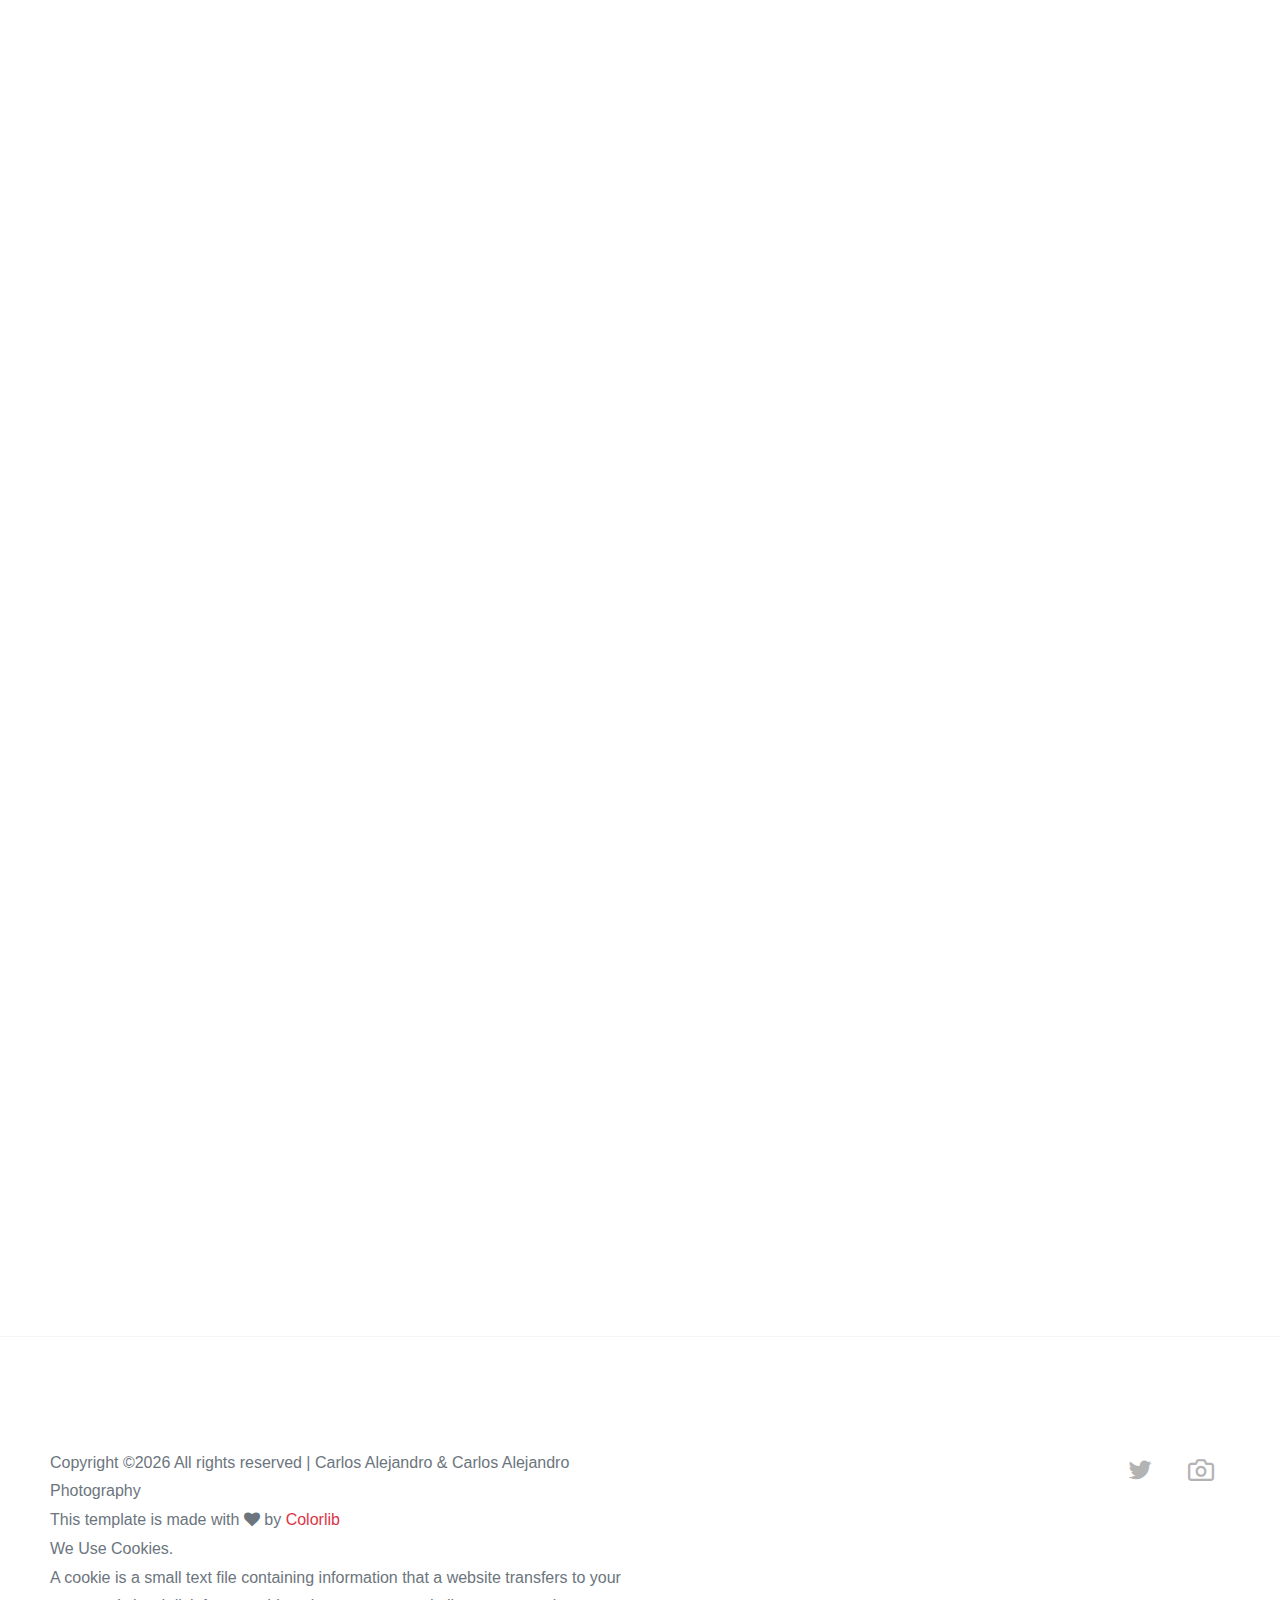
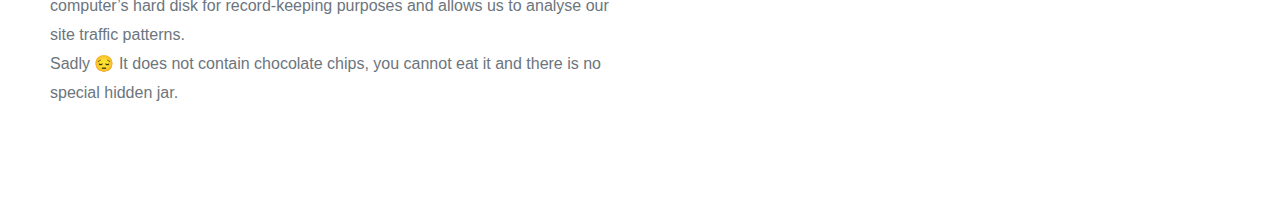
<file: index.html>
<!-- 
 ________  ________  ________  ___       ________  ________           ________  ___       _______         ___  ________  ________   ________  ________  ________     
|\   ____\|\   __  \|\   __  \|\  \     |\   __  \|\   ____\         |\   __  \|\  \     |\  ___ \       |\  \|\   __  \|\   ___  \|\   ___ \|\   __  \|\   __  \    
\ \  \___|\ \  \|\  \ \  \|\  \ \  \    \ \  \|\  \ \  \___|_        \ \  \|\  \ \  \    \ \   __/|      \ \  \ \  \|\  \ \  \\ \  \ \  \_|\ \ \  \|\  \ \  \|\  \   
 \ \  \    \ \   __  \ \   _  _\ \  \    \ \  \\\  \ \_____  \        \ \   __  \ \  \    \ \  \_|/__  __ \ \  \ \   __  \ \  \\ \  \ \  \ \\ \ \   _  _\ \  \\\  \  
  \ \  \____\ \  \ \  \ \  \\  \\ \  \____\ \  \\\  \|____|\  \        \ \  \ \  \ \  \____\ \  \_|\ \|\  \\_\  \ \  \ \  \ \  \\ \  \ \  \_\\ \ \  \\  \\ \  \\\  \ 
   \ \_______\ \__\ \__\ \__\\ _\\ \_______\ \_______\____\_\  \        \ \__\ \__\ \_______\ \_______\ \________\ \__\ \__\ \__\\ \__\ \_______\ \__\\ _\\ \_______\
    \|_______|\|__|\|__|\|__|\|__|\|_______|\|_______|\_________\        \|__|\|__|\|_______|\|_______|\|________|\|__|\|__|\|__| \|__|\|_______|\|__|\|__|\|_______|
                                                     \|_________|                                                                                                    
                                                                                                                                                                     
Hi, I'm Carlos Alejandro, the guy who develops this website,
You shouldn't be here, but since you are here, Nice to meet you!!,
My email is ard@null.net,
This website uses:
Hotjar Analytics - For analitics, duh!
Userway Accesibility - Everyone has the right to use the internet, our website tries to comply with with WCAG 2.1 , ATAG 2.0 , ADA , and Section 508 requirements.
HelpCrunch - Our Chat bubble, 
and other tecnologies
 
-->
<html lang="en">
  <head>
    <meta charset="utf-8">
   <meta http-equiv = "refresh" content = "8; url = https://Carlosalejandro.soy" />

    <meta name="viewport" content="width=device-width, initial-scale=1, shrink-to-fit=no">
    <title>Carlos Alejandro - Portafolio</title>
    <link rel="stylesheet" href="css/bootstrap.min.css">
    <link rel="stylesheet" href="css/aos.min.css">
    <link rel="stylesheet" href="css/hamburgers/hamburgers.min.css">
    <link rel="stylesheet" href="css/owl.carousel.min.css">
    <link rel="stylesheet" href="fonts/icomoon/style.css">
    <link rel="stylesheet" href="css/animsition.min.css">
    <link rel="stylesheet" href="https://cdnjs.cloudflare.com/ajax/libs/font-awesome/4.7.0/css/font-awesome.min.css">
           <link rel="stylesheet" href="p/css.css">


    <link rel="stylesheet" href="css/style.css">

<!-- Hotjar Tracking Code for https://work.carlosalejandro.cf -->
<script>
    (function(h,o,t,j,a,r){
        h.hj=h.hj||function(){(h.hj.q=h.hj.q||[]).push(arguments)};
        h._hjSettings={hjid:1255955,hjsv:6};
        a=o.getElementsByTagName('head')[0];
        r=o.createElement('script');r.async=1;
        r.src=t+h._hjSettings.hjid+j+h._hjSettings.hjsv;
        a.appendChild(r);
    })(window,document,'https://static.hotjar.com/c/hotjar-','.js?sv=');
</script>


  </head>
  <body>

  <div class="js-animsition animsition" data-animsition-in-class="fade-in" data-animsition-out-class="fade-out">

    <header class="templateux-navbar" data-aos="fade-down">
      <div class="container-fluid">
        <div class="row">
          <div class="col-sm-3 col-3"><div class="site-logo"><a href="index.html" class="animsition-link">Alejandro</a></div></div>
          <div class="col-sm-9 col-9 text-right">

            <button class="hamburger hamburger--spin toggle-menu ml-auto js-toggle-menu" type="button">
              <span class="hamburger-box">
                <span class="hamburger-inner"></span>
              </span>
            </button>  

            <nav class="templateux-menu js-templateux-menu" role="navigation">
              <ul class="list-unstyled">
                <li class="d-md-none d-block active"><a href="index.html" class="animsition-link">Home</a></li>
                <li><a href="work.html" class="animsition-link">Work</a></li>
                <li><a href="about.html" class="animsition-link">About</a></li>
                <li><a href="contact.html" class="animsition-link">Contact</a></li>
              </ul>
            </nav>  
          </div>
        </div>
      </div>
    </header>

    <!-- END templateux-navbar -->
    <section class="templateux-hero">
      <div class="container">
        <div class="row align-items-center justify-content-center intro">
          <div class="col-md-10" data-aos="fade-up">
           <h5>Hey, Our site has moved,<br> you'll be redirected to our new site in 8 seconds, <a href="https://carlosalejandro.soy"</a> click here if it does not happen,<h5><br><br>
            
            <h1>Hi, I'm Carlos Alejandro<br><h5>Im a creative person focusing on <i>culture & art.</i> Somewhere between sophistication and simplicity.<h5> </h1>
            <a href="#next" class="go-down js-smoothscroll"></a>
          </div>
        </div>
      </div>
    </section>
    <!-- END templateux-hero -->
    <section class="templateux-portfolio-overlap" id="next">
      <div class="container-fluid">
        <div class="row">
          <div class="col-md-6" data-aos="fade-up">
              <a class="project animsition">
              <figure>
                <img src="images/img_1.jpg" alt="Free Template" class="img-fluid">  
              </figure>
              <div class="project-hover">
                <div class="project-hover-inner">
                  <h2>Loudoun County High</h2>
                  <span>Autumn 2018</span>
                </div>
              </div>
            </a>
          </div>
          <div class="col-md-6" data-aos="fade-up" data-aos-delay="100">
            <a class="project animsition">
              <figure>
                <img src="images/img_2.jpg" alt="Free Template" class="img-fluid">  
              </figure>
              <div class="project-hover">
                <div class="project-hover-inner">
                  <h2>Loudoun County High</h2>
                  <span>Winter 2018</span>
                </div>
              </div>
            </a>
          </div>
        </div>
        <!-- END row -->
        </div>
        <!-- END row -->
      </div>
    </section>


    <!-- END section -->


    <a class="templateux-section templateux-cta animsition-link mt-5" href="work.html" data-aos="fade-up">
      <div class="container-fluid">
        <div class="cta-inner">
          <h2><span class="words-1">View all my work.</span> <span class="words-2">I wont dissapoint you, I promise, .</span></h2>
        </div>
      </div>
    </a>
    <!-- END call to action -->

    <footer class="templateux-footer">
      <div class="container-fluid">
        <div class="row">
          <div class="col-md-6 text-md-left text-center">
            <p>
            <!-- Link back to Colorlib can't be removed. Template is licensed under CC BY 3.0. -->
             Copyright &copy;<script>document.write(new Date().getFullYear());</script> All rights reserved | Carlos Alejandro & Carlos Alejandro Photography<br> This template is made with <i class="fa fa-heart" aria-hidden="true"></i> by <a href="https://colorlib.com" target="_blank" class="text-primary" class="btn btn-info btn-lg cta-open">Colorlib </a><br> We Use Cookies.
             <br>A cookie is a small text file containing information that a website transfers to your computer’s hard disk for record-keeping purposes and allows us to analyse our site traffic patterns.<Br>Sadly 😔 It does not contain chocolate chips, you cannot eat it and there is no special hidden jar.
            <!-- Link back to Colorlib can't be removed. Template is licensed under CC BY 3.0. -->
          </p>
          </div>
          <div class="col-md-6 text-md-right text-center footer-social">
            <a href="https://twitter.com/carlosadigital" class="p-3"><span class="icon-twitter2"></span></a>
            <a href="https://www.instagram.com/carlosadigital/" class="p-3"><span class="icon-camera"></span></a>
          </div>
        </div>
      </div>
    </footer>

  </div>

<!--
ADD FOLLOWING URL FILES TO FOLDER 
single-LCHS.html
single-lndscp.html
 -->
  <script src="js/scripts-all.js"></script>
  <script src="js/main.js"></script>

    <!--UserWay-->
  <script type="text/javascript">
var _userway_config = {
/* uncomment the following line to override default position*/
/* position: '5', */
/* uncomment the following line to override default size (values: small, large)*/
/* size: 'small', */
/* uncomment the following line to override default language (e.g., fr, de, es, he, nl, etc.)*/
/* language: 'en', */
/* uncomment the following line to override color set via widget (e.g., #053f67)*/
color: '#8B0000', 
/* uncomment the following line to override type set via widget(1=person, 2=chair, 3=eye)*/
/* type: '2', */
/* uncomment the following line to override support on mobile devices*/
/* mobile: true, */
account: 'Wtc8CPUOCw'
};
</script>
<script type="text/javascript" src="https://cdn.userway.org/widget.js"></script>

  <!--Chat-->
<script type="text/javascript">
(function(w,d){
  w.HelpCrunch=function(){w.HelpCrunch.q.push(arguments)};w.HelpCrunch.q=[];
  function r(){var s=document.createElement('script');s.async=1;s.type='text/javascript';s.src='https://widget.helpcrunch.com/';(d.body||d.head).appendChild(s);}
  if(w.attachEvent){w.attachEvent('onload',r)}else{w.addEventListener('load',r,false)}
})(window, document)
</script>

<script type="text/javascript">
  HelpCrunch('init', 'camg', {
    applicationId: 3946,
    applicationSecret: 'WnxfcwHs8D8VeTZ239i+V+TQoxRzvnqSc5JQJB4DvJr4J3pM676tfxri6Hb6NFUhxr1x6VzHwPZ5Iqfv1OrL7A=='
  });
  HelpCrunch('showChatWidget');
</script>



<!--popup-->
<!-- start modal
<div class="modal fade" id="speedbump" role="dialog">
  <div class="modal-dialog">
    <div class="modal-content">
    <div class="modal-header">
      <h4 class="modal-title">Notice</h4>
    </div>
    <div class="modal-body">
      <p>This website is located in another web server that might or might not comply with our privacy policy, <br>Thanks for visiting, <br>See you soon!!</p>
    </div>
    <div class="modal-footer text-center">
      <button type="button" title="continue" class="btn btn-modal btn-continue" data-dismiss="modal">Continue</button>
      <button type="button" title="go back" class="btn btn-modal btn-close" data-dismiss="modal">Go Back</button>
    </div>
    </div>
-->
  </div>
</div>
<script src="js/file.js"></script>
<script src="https://code.jquery.com/jquery-3.2.1.min.js"></script>




<!--end modal-->


  </body>
</html>
</file>
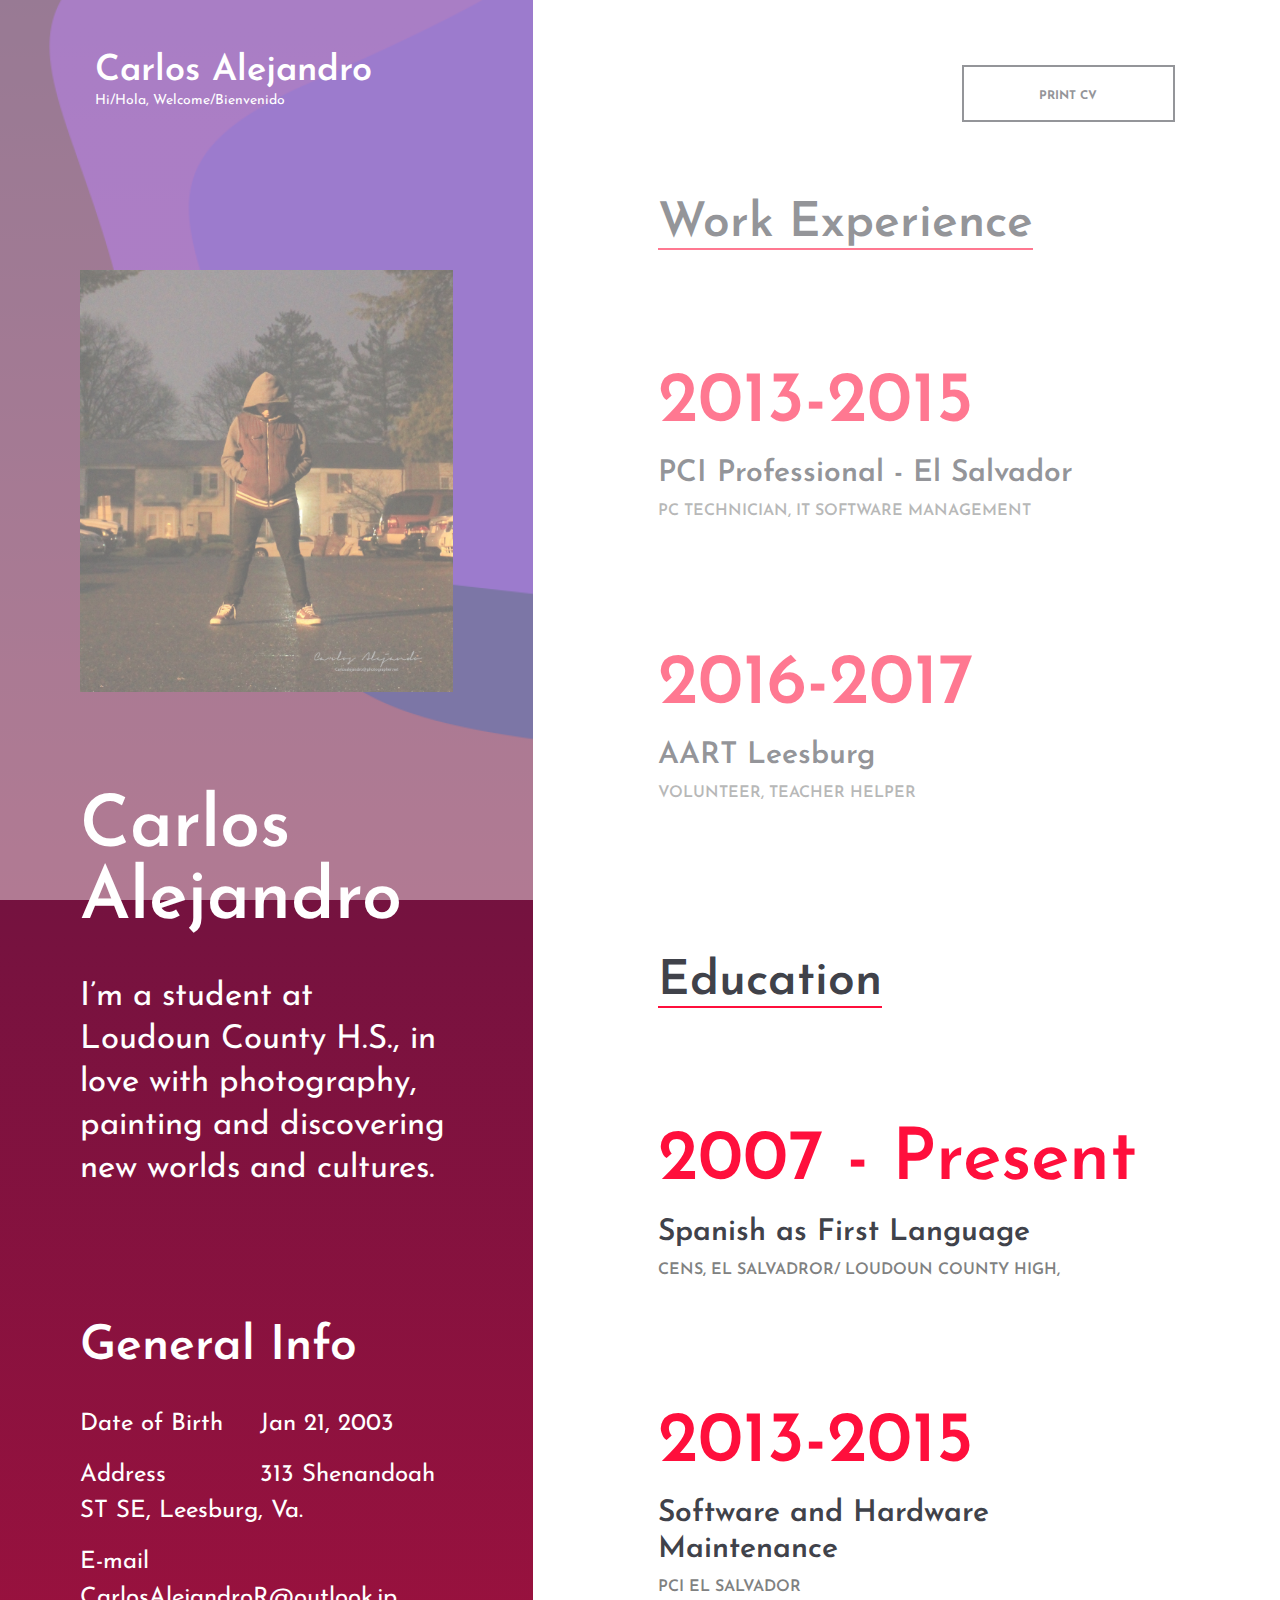
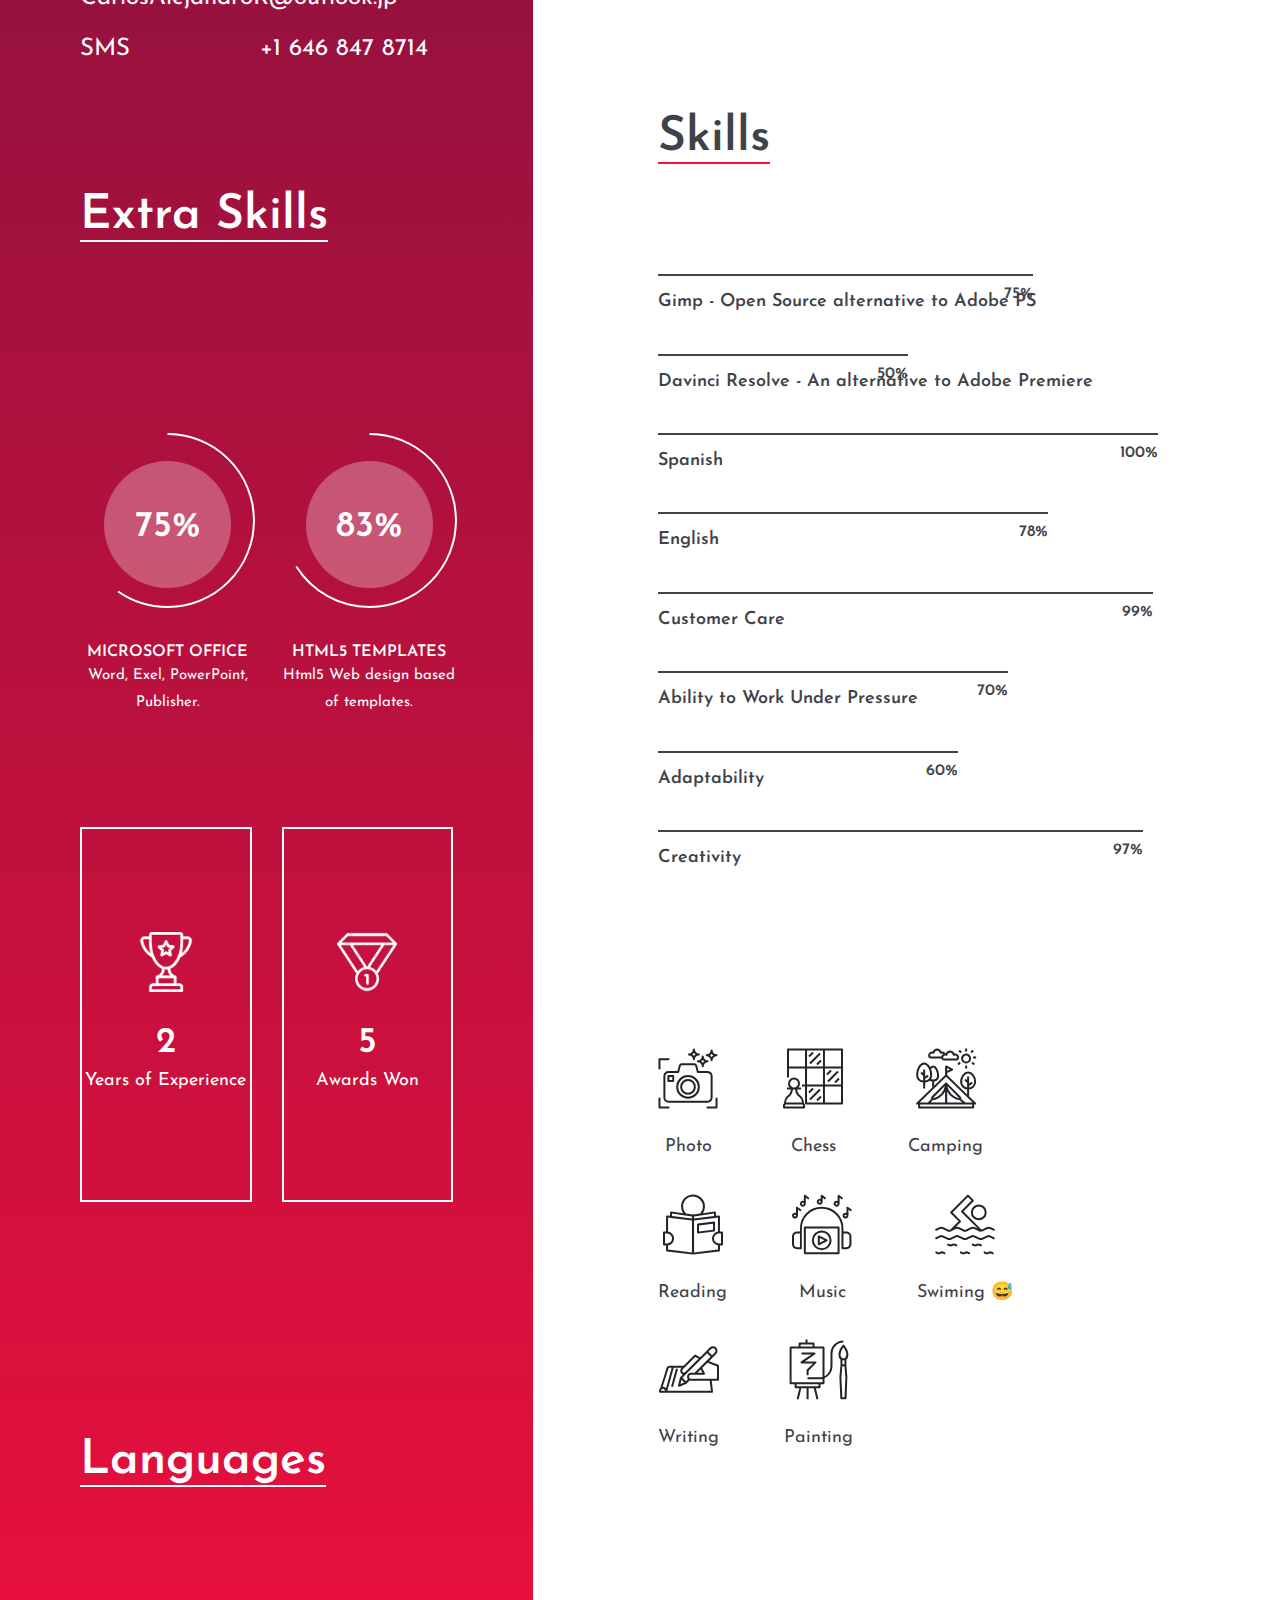
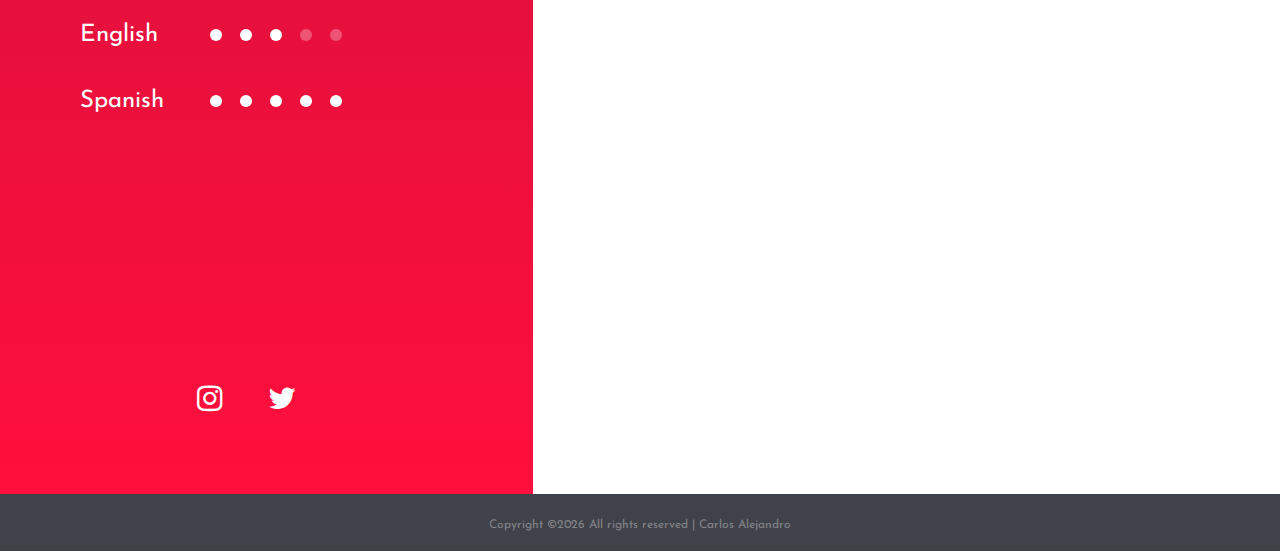
<file: resume/index.html>
<!-- 

 ________  ________  ________  ___       ________  ________           ________  ___       _______         ___  ________  ________   ________  ________  ________     
|\   ____\|\   __  \|\   __  \|\  \     |\   __  \|\   ____\         |\   __  \|\  \     |\  ___ \       |\  \|\   __  \|\   ___  \|\   ___ \|\   __  \|\   __  \    
\ \  \___|\ \  \|\  \ \  \|\  \ \  \    \ \  \|\  \ \  \___|_        \ \  \|\  \ \  \    \ \   __/|      \ \  \ \  \|\  \ \  \\ \  \ \  \_|\ \ \  \|\  \ \  \|\  \   
 \ \  \    \ \   __  \ \   _  _\ \  \    \ \  \\\  \ \_____  \        \ \   __  \ \  \    \ \  \_|/__  __ \ \  \ \   __  \ \  \\ \  \ \  \ \\ \ \   _  _\ \  \\\  \  
  \ \  \____\ \  \ \  \ \  \\  \\ \  \____\ \  \\\  \|____|\  \        \ \  \ \  \ \  \____\ \  \_|\ \|\  \\_\  \ \  \ \  \ \  \\ \  \ \  \_\\ \ \  \\  \\ \  \\\  \ 
   \ \_______\ \__\ \__\ \__\\ _\\ \_______\ \_______\____\_\  \        \ \__\ \__\ \_______\ \_______\ \________\ \__\ \__\ \__\\ \__\ \_______\ \__\\ _\\ \_______\
    \|_______|\|__|\|__|\|__|\|__|\|_______|\|_______|\_________\        \|__|\|__|\|_______|\|_______|\|________|\|__|\|__|\|__| \|__|\|_______|\|__|\|__|\|_______|
                                                     \|_________|                                                                                                    
                                                                                                                                                                     
Hi, I'm Carlos Alejandro, the guy who develops this website,
You shouldn't be here, but since you are here, Nice to meet you!!,
My email is ard@null.net,
This website uses:
Hotjar Analytics - For analitics, duh!
Userway Accesibility - Everyone has the right to use the internet, our website tries to comply with with WCAG 2.1 , ATAG 2.0 , ADA , and Section 508 requirements.
HelpCrunch - Our Chat bubble, 
and other tecnologies
 
-->
<!DOCTYPE html>
<html lang="en">
<head>
	<title>Carlos Alejandro - CV Resume</title>
	<meta charset="UTF-8">
	<meta name="description" content="Civic - CV Resume">
	<meta name="keywords" content="resume, civic, onepage, creative, html">
	<meta name="viewport" content="width=device-width, initial-scale=1.0">
	<!-- Favicon -->   
	<link href="img/favicon.ico" rel="shortcut icon"/>

	<!-- Google Fonts -->
	<link href="https://fonts.googleapis.com/css?family=Josefin+Sans:400,400i,600,600i,700" rel="stylesheet">

	<!-- Stylesheets -->
	<link rel="stylesheet" href="css/bootstrap.min.css"/>
	<link rel="stylesheet" href="css/font-awesome.min.css"/>
	<link rel="stylesheet" href="css/flaticon.css"/>
	<link rel="stylesheet" href="css/owl.carousel.css"/>
	<link rel="stylesheet" href="css/magnific-popup.css"/>
	<link rel="stylesheet" href="css/style.css"/>


	<!--[if lt IE 9]>
	  <script src="https://oss.maxcdn.com/html5shiv/3.7.2/html5shiv.min.js"></script>
	  <script src="https://oss.maxcdn.com/respond/1.4.2/respond.min.js"></script>
	<![endif]-->
<!-- Hotjar Tracking Code for https://work.carlosalejandro.cf -->
<script>
    (function(h,o,t,j,a,r){
        h.hj=h.hj||function(){(h.hj.q=h.hj.q||[]).push(arguments)};
        h._hjSettings={hjid:1255955,hjsv:6};
        a=o.getElementsByTagName('head')[0];
        r=o.createElement('script');r.async=1;
        r.src=t+h._hjSettings.hjid+j+h._hjSettings.hjsv;
        a.appendChild(r);
    })(window,document,'https://static.hotjar.com/c/hotjar-','.js?sv=');
</script>



</head>
<body>
	<!-- Page Preloder -->
	<div id="preloder">
		<div class="loader"></div>
	</div>
	
	<div class="home-four-style">
		<!-- Header section start -->
		<header class="header-section">
			<div class="container-fluid">
				<div class="row">
					<div class="col-md-4">
						<div class="site-logo">
							<h2><a href="#">Carlos Alejandro</a></h2>
							<p>Hi/Hola, Welcome/Bienvenido</p>
						</div>
					</div>
					<div class="col-md-8 text-md-right header-buttons">
						<a href="javascript:if(window.print)window.print()" class="site-btn">Print CV</a>
					</div>
				</div>
			</div>
		</header>
		<!-- Header section end -->

		<div class="container-fluid p-0">
			<div class="row m-0">
				<div class="col-xl-5 col-lg-5 p-0">
					<div class="main-left-area h-100">
						<!-- hero section -->
						<section class="intro-section">
							<figure class="hero-image">
								<img src="img/LB_VA-BACK.01-me.jpg" alt="Photo of me, Carlos Alejandro!">
							</figure>
							<div class="hero-text">
								<h2>Carlos<br>Alejandro</h2>
								<p>I’m a student at Loudoun County H.S., in love with photography, painting and discovering new worlds and cultures.</p>
							</div>
							<div class="hero-info pt-5">
								<h2>General Info</h2>
								<ul>
									<li><span>Date of Birth</span>Jan 21, 2003</li>
									<li><span>Address</span>313 Shenandoah ST SE, Leesburg, Va.</li>
									<li><span>E-mail</span>CarlosAlejandroR@outlook.jp</li>
									<li><span>SMS </span>+1 646 847 8714</li>
								</ul>
							</div>
						</section>
						<!-- extra section -->
						<section class="extra-section spad">
							<div class="section-title">
								<h2>Extra Skills</h2>
							</div>
							<div class="row">
								<div class="col-md-6 text-center">
									<div class="fact-box trans">
										<div class="fact-content">
											<div class="circle-progress">
												<div id="progress3" class="prog-circle"></div>
												<div class="progress-info">
													<h2>75%</h2>
												</div>
												<div class="prog-title">
													<h3>Microsoft Office</h3>
													<p>Word, Exel, PowerPoint, Publisher.</p>
												</div>			
											</div>
										</div>
									</div>
								</div>
								<div class="col-md-6 text-center">
									<div class="fact-box trans">
										<div class="fact-content">
											<div class="circle-progress">
												<div id="progress4" class="prog-circle"></div>
												<div class="progress-info">
													<h2>83%</h2>
												</div>
												<div class="prog-title">
													<h3>Html5 Templates</h3>
													<p>Html5 Web design based of templates.</p>
												</div>			
											</div>
										</div>
									</div>
								</div>
								<div class="col-md-6">
									<div class="fact-box">
										<div class="fact-content">
											<img src="img/icon/1-w.png" alt="">
											<h2>2</h2>
											<p>Years of Experience</p>
										</div>
									</div>
								</div>
								<div class="col-md-6">
									<div class="fact-box">
										<div class="fact-content">
											<img src="img/icon/2-w.png" alt="">
											<h2>5</h2>
											<p>Awards Won</p>
										</div>
									</div>
								</div>
							</div>
						</section>
						<!-- language skill section -->
						<section class="language-section spad">
							<div class="section-title">
								<h2>Languages</h2>
							</div>
							<ul class="language-progress">
								<li>English <div class="lan-prog" data-lanprogesss="3"></div></li>
								<li>Spanish <div class="lan-prog" data-lanprogesss="5"></div></li>
							</ul>
						</section>
						<div class="social-links">
							<a href="https://instagr.am/carlosadigital"><i class="fa fa-instagram"></i></a>
							<a href="https://twitter.com/carlosadigital"><i class="fa fa-twitter"></i></a>
						</div>
					</div>
				</div>
				<div class="col-xl-6 col-lg-7">
					<div class="main-right-area">
						<!-- Resume section start -->
						<section class="resume-section spad pt-0">
							<div class="section-title">
								<h2>Work Experience</h2>
							</div>
							<ul class="resume-list">
								<li>
									<h2>2013-2015</h2>
									<h3>PCI Professional - El Salvador</h3>
									<h4>PC Technician, IT software Management</h4>
									<p></p>
								</li>
								<li>
									<h2>2016-2017</h2>
									<h3>AART Leesburg</h3>
									<h4>Volunteer, Teacher helper</h4>
									<p></p>
								</li>
							</ul>
						</section>
						<!-- Resume section end -->

						<!-- Resume section start -->
						<section class="resume-section">
							<div class="section-title">
								<h2>Education</h2>
							</div>
							<ul class="resume-list">
								<li>
									<h2>2007 - Present</h2>
									<h3>Spanish as First Language</h3>
									<h4>CENS, El Salvadror/ Loudoun County High,</h4>
									<p></p>
								</li>
								<li>
									<h2>2013-2015</h2>
									<h3>Software and Hardware Maintenance</h3>
									<h4>PCI El Salvador</h4>
									<p></p>
								</li>
							</ul>
						</section>
						<!-- Resume section end -->

						<br><br><br>
						<!-- Review section start 
						<section class="review-section spad">
							<div class="section-title">
								<h2>References</h2>
							</div>
							<div class="review-slider owl-carousel">
								<div class="single-review">
									<div class="qut">“</div>
									<p>Sit amet, consectetur adipiscing elit. Sed porttitor orci ut sapien scelerisque viverra. Sed trist ique justo nec mauris efficitur, ut lacinia elit dapibus. In egestas elit in dap ibus laoreet. Duis magna libero, fermentum ut facilisis id, pulvinar eget tortor. Vestibulum pelle ntesque tincidunt lorem, vitae euismod felis porttitor sed. </p>
									<h3>Robert G. Smith</h3>
									<h4>Manager, Company</h4>
								</div>
								<div class="single-review">
									<div class="qut">“</div>
									<p>Sit amet, consectetur adipiscing elit. Sed porttitor orci ut sapien scelerisque viverra. Sed trist ique justo nec mauris efficitur, ut lacinia elit dapibus. In egestas elit in dap ibus laoreet. Duis magna libero, fermentum ut facilisis id, pulvinar eget tortor. Vestibulum pelle ntesque tincidunt lorem, vitae euismod felis porttitor sed. </p>
									<h3>Robert G. Smith</h3>
									<h4>Manager, Company</h4>
								</div>
								<div class="single-review">
									<div class="qut">“</div>
									<p>Sit amet, consectetur adipiscing elit. Sed porttitor orci ut sapien scelerisque viverra. Sed trist ique justo nec mauris efficitur, ut lacinia elit dapibus. In egestas elit in dap ibus laoreet. Duis magna libero, fermentum ut facilisis id, pulvinar eget tortor. Vestibulum pelle ntesque tincidunt lorem, vitae euismod felis porttitor sed. </p>
									<h3>Robert G. Smith</h3>
									<h4>Manager, Company</h4>
								</div>
							</div>
						</section>
						skill section start -->
						<div class="skill-section">
							<div class="section-title">
								<h2>Skills</h2>
							</div>
							<!-- progress bars -->
							<div class="skills">
								<div class="single-progress-item">
									<div class="progress-bar-style" data-progress="75"></div>
									<p>Gimp - Open Source alternative to Adobe PS</p>
								</div>
								<div class="single-progress-item">
									<div class="progress-bar-style" data-progress="50"></div>
									<p>Davinci Resolve - An alternative to Adobe Premiere</p>
								</div>
								<div class="single-progress-item">
									<div class="progress-bar-style" data-progress="100"></div>
									<p>Spanish</p>
								</div>
								<div class="single-progress-item">
									<div class="progress-bar-style" data-progress="78"></div>
									<p>English</p>
								</div>
								<!---->
								<div class="single-progress-item">
									<div class="progress-bar-style" data-progress="99"></div>
									<p>Customer Care</p>
								</div>
								<div class="single-progress-item">
									<div class="progress-bar-style" data-progress="70"></div>
									<p>Ability to Work Under Pressure</p>
								</div>
								<div class="single-progress-item">
									<div class="progress-bar-style" data-progress="60"></div>
									<p>Adaptability</p>
								</div>
								<div class="single-progress-item">
									<div class="progress-bar-style" data-progress="97"></div>
									<p>Creativity</p>
								</div>

							</div>
							<!-- icon boxes -->
							<div class="icon-box-area spad">
								<div class="icon-box">
									<i class="flaticon-015-photo-camera"></i>
									<p>Photo</p>
								</div>
								<div class="icon-box">
									<i class="flaticon-013-chess-1"></i>
									<p>Chess</p>
								</div>
								<div class="icon-box">
									<i class="flaticon-035-tent"></i>
									<p>Camping</p>
								</div>
								<div class="icon-box">
									<i class="flaticon-011-reading"></i>
									<p>Reading</p>
								</div>
								<div class="icon-box">
									<i class="flaticon-018-music-player"></i>
									<p>Music</p>
								</div>
								<div class="icon-box">
									<i class="flaticon-006-swimming"></i>
									<p>Swiming 😅</p>
								</div>
								<div class="icon-box">
									<i class="flaticon-002-writing"></i>
									<p>Writing</p>
								</div>
								<div class="icon-box">
									<i class="flaticon-016-canvas"></i>
									<p>Painting</p>
								</div>
							</div>
						</div>
						<!-- skill section end -->
					</div>
				</div>
			</div>
		</div>
	</div>
	<!-- Footer section start -->
	<footer class="footer-section">
		<div class="container text-center">
			<div class="copyright"><!-- Link back to Colorlib can't be removed. Template is licensed under CC BY 3.0. -->
Copyright &copy;<script>document.write(new Date().getFullYear());</script> All rights reserved | Carlos Alejandro </a>
<!-- Link back to Colorlib can't be removed. Template is licensed under CC BY 3.0. -->
</div>
		</div>
	</footer>
	<!-- Footer section end -->
		


    <!--UserWay-->
  <script type="text/javascript">
var _userway_config = {
/* uncomment the following line to override default position*/
/* position: '5', */
/* uncomment the following line to override default size (values: small, large)*/
/* size: 'small', */
/* uncomment the following line to override default language (e.g., fr, de, es, he, nl, etc.)*/
/* language: 'en', */
/* uncomment the following line to override color set via widget (e.g., #053f67)*/
color: '#8B0000', 
/* uncomment the following line to override type set via widget(1=person, 2=chair, 3=eye)*/
/* type: '2', */
/* uncomment the following line to override support on mobile devices*/
/* mobile: true, */
account: 'Wtc8CPUOCw'
};
</script>
<script type="text/javascript" src="https://cdn.userway.org/widget.js"></script>

  <!--Chat-->
<script type="text/javascript">
(function(w,d){
  w.HelpCrunch=function(){w.HelpCrunch.q.push(arguments)};w.HelpCrunch.q=[];
  function r(){var s=document.createElement('script');s.async=1;s.type='text/javascript';s.src='https://widget.helpcrunch.com/';(d.body||d.head).appendChild(s);}
  if(w.attachEvent){w.attachEvent('onload',r)}else{w.addEventListener('load',r,false)}
})(window, document)
</script>

<script type="text/javascript">
  HelpCrunch('init', 'camg', {
    applicationId: 3946,
    applicationSecret: 'WnxfcwHs8D8VeTZ239i+V+TQoxRzvnqSc5JQJB4DvJr4J3pM676tfxri6Hb6NFUhxr1x6VzHwPZ5Iqfv1OrL7A=='
  });

  HelpCrunch('showChatWidget');
</script>



	<!--====== Javascripts & Jquery ======-->
	<script src="js/jquery-2.1.4.min.js"></script>
	<script src="js/bootstrap.min.js"></script>
	<script src="js/owl.carousel.min.js"></script>
	<script src="js/magnific-popup.min.js"></script>
	<script src="js/circle-progress.min.js"></script>
	<script src="js/main.js"></script>
</body>
</html>
</file>
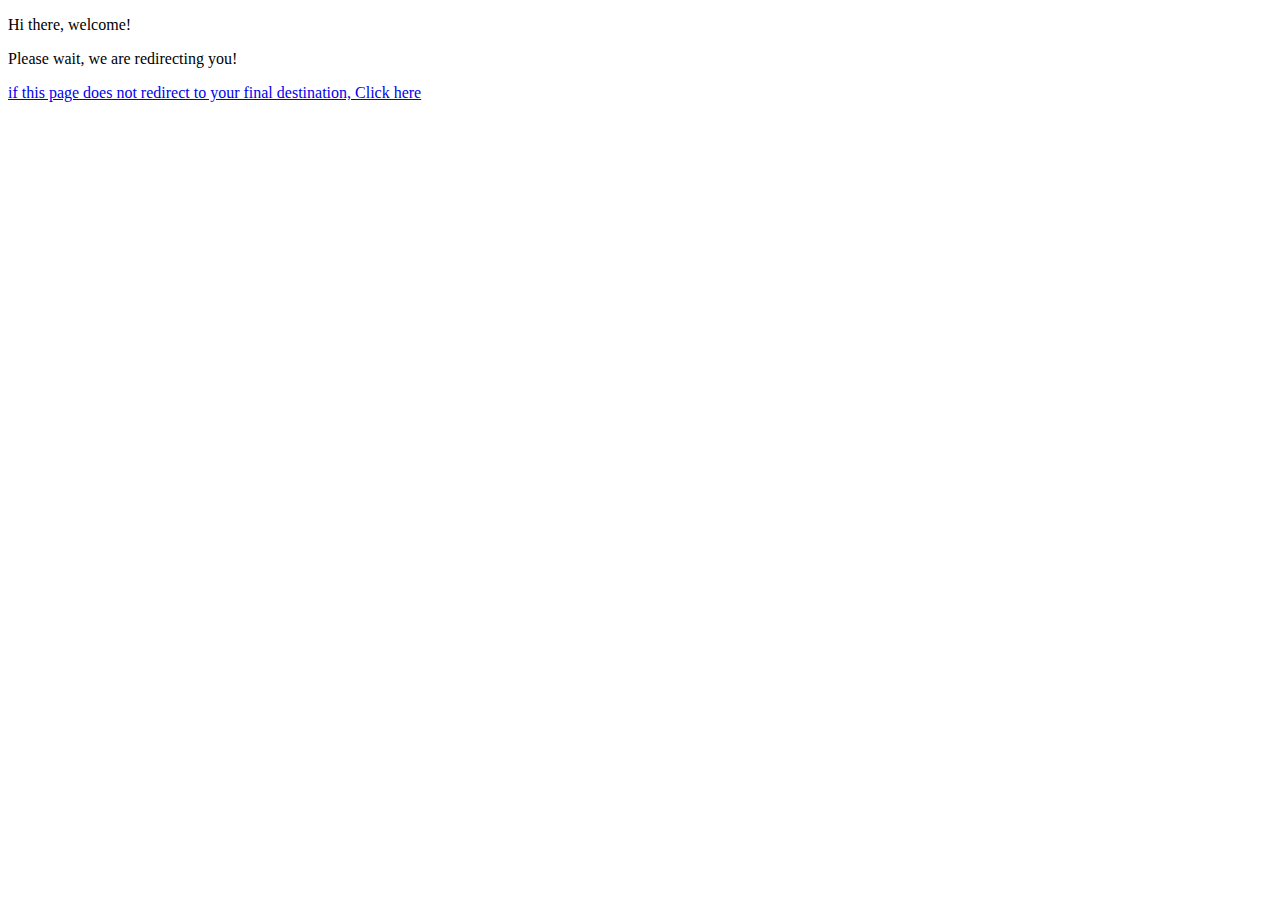
<file: cv.html>
<!doctype html>
<html lang="en">
<head>
  <meta charset="utf-8">
  <meta http-equiv="Refresh" content="2; url=https://work.carlosalejandro.cf/resume">
  <title>Redirecting... Carlos Alejandro - CV Resume</title>
</head>
<body>
	<p> Hi there, welcome!</p>
	<p> Please wait, we are redirecting you!</p>
	<a href="https://work.carlosalejandro.cf/resume"> if this page does not redirect to your final destination, Click here</a>
</body>
</html>
</file>
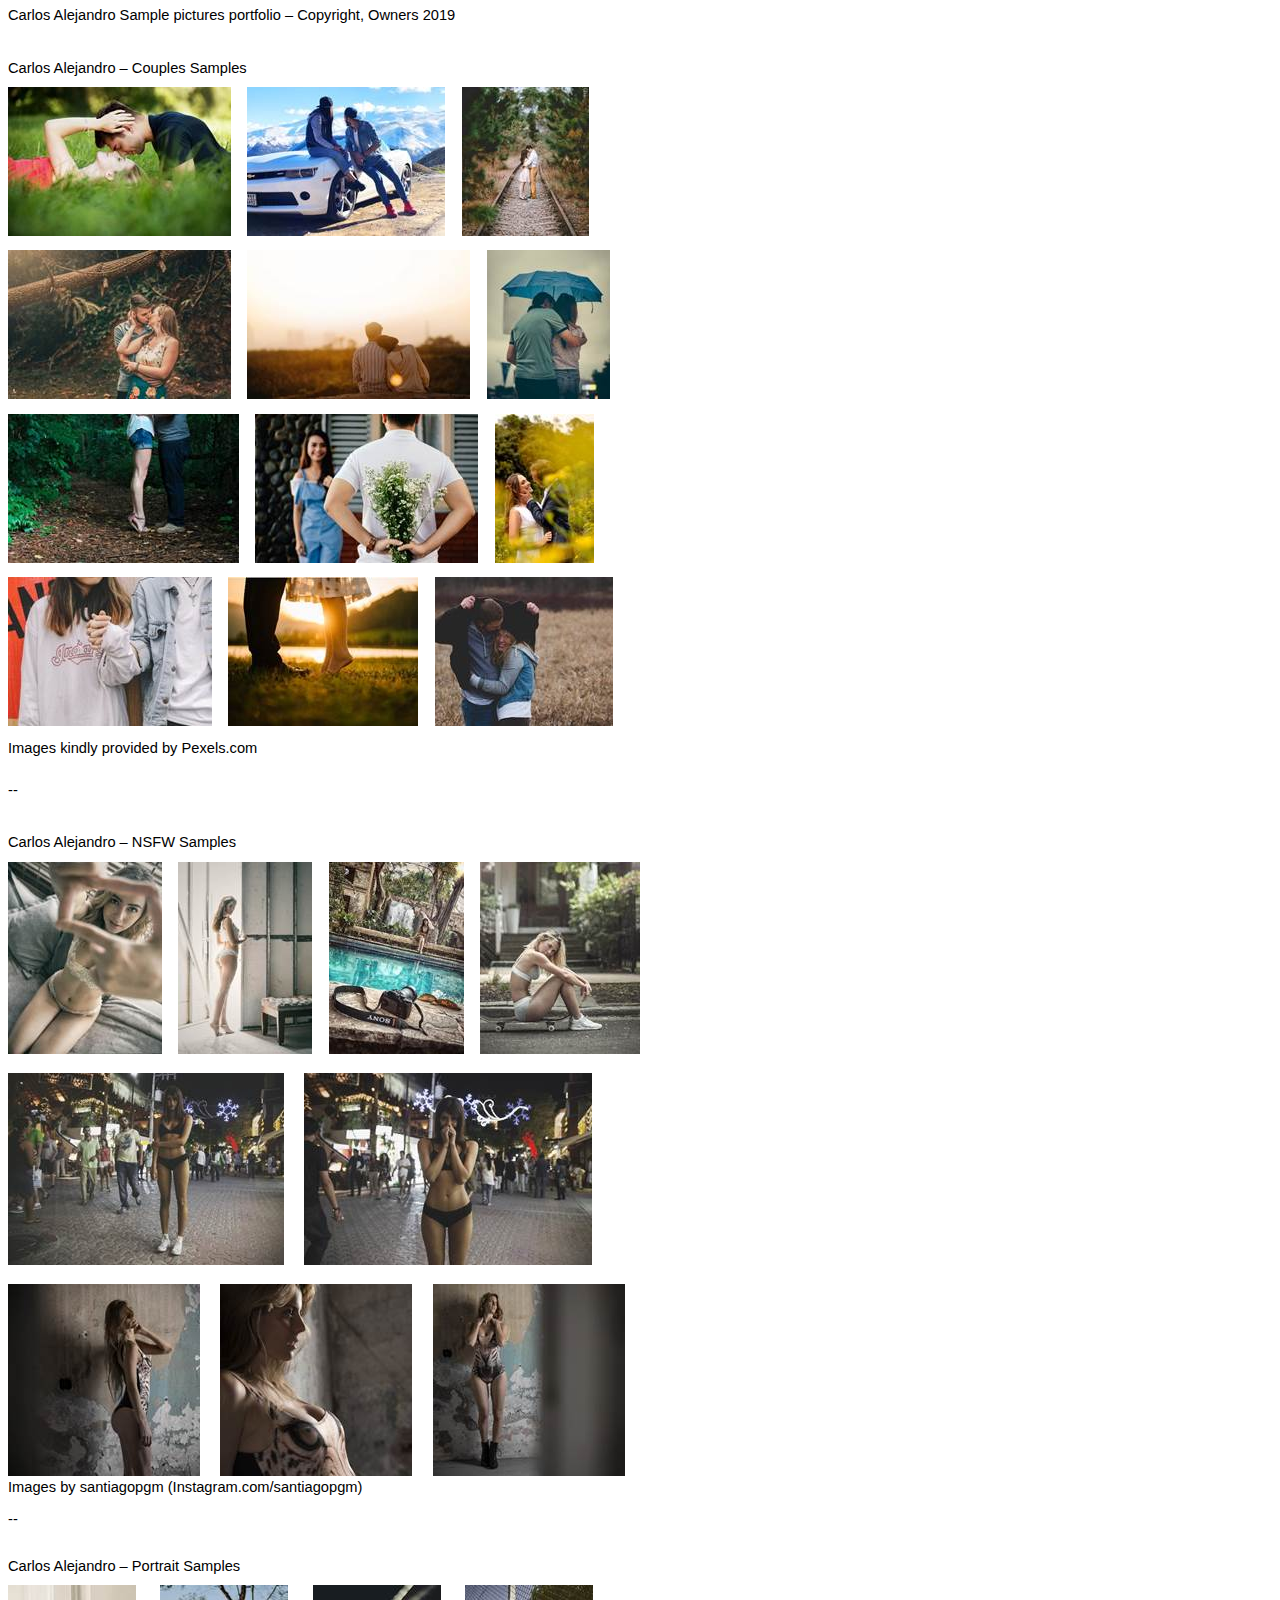
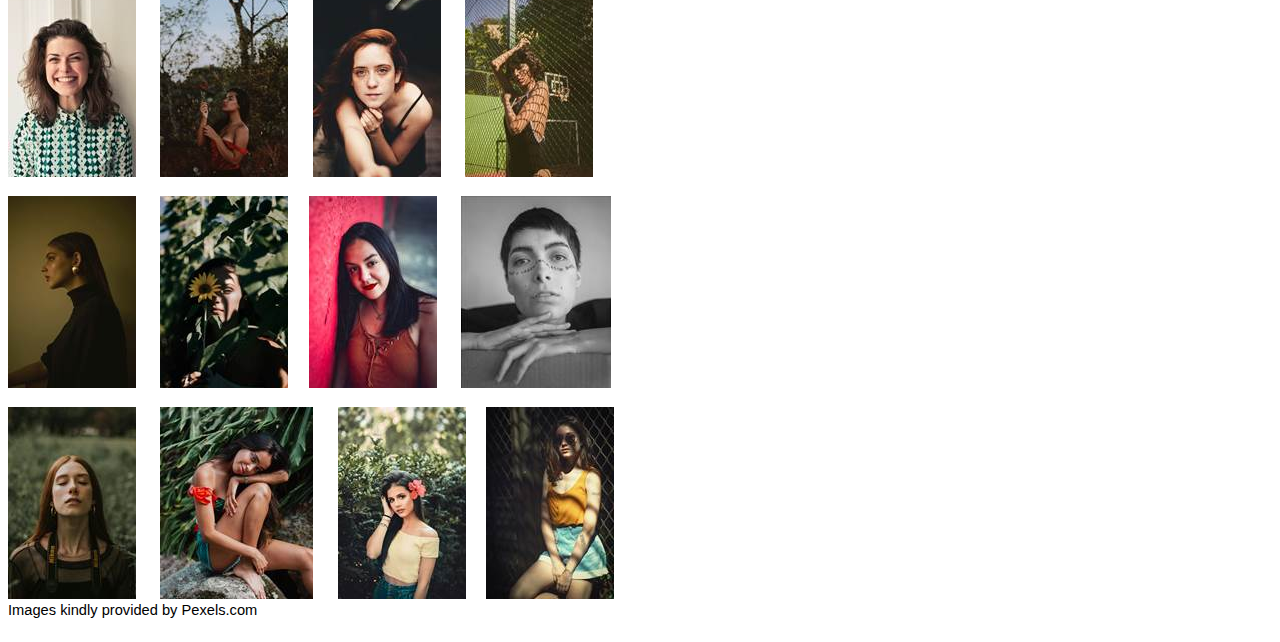
<file: sample.htm>
<html xmlns:v="urn:schemas-microsoft-com:vml"
xmlns:o="urn:schemas-microsoft-com:office:office"
xmlns:w="urn:schemas-microsoft-com:office:word"
xmlns:m="http://schemas.microsoft.com/office/2004/12/omml"
xmlns="http://www.w3.org/TR/REC-html40">

<head>
<meta http-equiv=Content-Type content="text/html; charset=windows-1252">
<meta name=ProgId content=Word.Document>
<meta name=Generator content="Microsoft Word 15">
<meta name=Originator content="Microsoft Word 15">
<link rel=File-List href="img01/filelist.xml">
<link rel=Edit-Time-Data href="img01/editdata.mso">
<!--[if !mso]>
<style>
v\:* {behavior:url(#default#VML);}
o\:* {behavior:url(#default#VML);}
w\:* {behavior:url(#default#VML);}
.shape {behavior:url(#default#VML);}
</style>
<![endif]--><!--[if gte mso 9]><xml>
 <o:DocumentProperties>
  <o:Author>Carlos Alejandro R.</o:Author>
  <o:LastAuthor>Carlos Alejandro R.</o:LastAuthor>
  <o:Revision>2</o:Revision>
  <o:TotalTime>1</o:TotalTime>
  <o:Created>2019-04-05T23:02:00Z</o:Created>
  <o:LastSaved>2019-04-05T23:02:00Z</o:LastSaved>
  <o:Pages>1</o:Pages>
  <o:Words>69</o:Words>
  <o:Characters>399</o:Characters>
  <o:Lines>3</o:Lines>
  <o:Paragraphs>1</o:Paragraphs>
  <o:CharactersWithSpaces>467</o:CharactersWithSpaces>
  <o:Version>16.00</o:Version>
 </o:DocumentProperties>
 <o:OfficeDocumentSettings>
  <o:AllowPNG/>
 </o:OfficeDocumentSettings>
</xml><![endif]-->
<link rel=dataStoreItem href="img01/item0073.xml"
target="img01/props074.xml">
<link rel=themeData href="img01/themedata.thmx">
<link rel=colorSchemeMapping
href="img01/colorschememapping.xml">
<!--[if gte mso 9]><xml>
 <w:WordDocument>
  <w:SpellingState>Clean</w:SpellingState>
  <w:GrammarState>Clean</w:GrammarState>
  <w:TrackMoves>false</w:TrackMoves>
  <w:TrackFormatting/>
  <w:PunctuationKerning/>
  <w:ValidateAgainstSchemas/>
  <w:SaveIfXMLInvalid>false</w:SaveIfXMLInvalid>
  <w:IgnoreMixedContent>false</w:IgnoreMixedContent>
  <w:AlwaysShowPlaceholderText>false</w:AlwaysShowPlaceholderText>
  <w:DoNotPromoteQF/>
  <w:LidThemeOther>EN-US</w:LidThemeOther>
  <w:LidThemeAsian>X-NONE</w:LidThemeAsian>
  <w:LidThemeComplexScript>X-NONE</w:LidThemeComplexScript>
  <w:Compatibility>
   <w:BreakWrappedTables/>
   <w:SnapToGridInCell/>
   <w:WrapTextWithPunct/>
   <w:UseAsianBreakRules/>
   <w:DontGrowAutofit/>
   <w:SplitPgBreakAndParaMark/>
   <w:EnableOpenTypeKerning/>
   <w:DontFlipMirrorIndents/>
   <w:OverrideTableStyleHps/>
  </w:Compatibility>
  <m:mathPr>
   <m:mathFont m:val="Cambria Math"/>
   <m:brkBin m:val="before"/>
   <m:brkBinSub m:val="&#45;-"/>
   <m:smallFrac m:val="off"/>
   <m:dispDef/>
   <m:lMargin m:val="0"/>
   <m:rMargin m:val="0"/>
   <m:defJc m:val="centerGroup"/>
   <m:wrapIndent m:val="1440"/>
   <m:intLim m:val="subSup"/>
   <m:naryLim m:val="undOvr"/>
  </m:mathPr></w:WordDocument>
</xml><![endif]--><!--[if gte mso 9]><xml>
 <w:LatentStyles DefLockedState="false" DefUnhideWhenUsed="false"
  DefSemiHidden="false" DefQFormat="false" DefPriority="99"
  LatentStyleCount="375">
  <w:LsdException Locked="false" Priority="0" QFormat="true" Name="Normal"/>
  <w:LsdException Locked="false" Priority="9" QFormat="true" Name="heading 1"/>
  <w:LsdException Locked="false" Priority="9" SemiHidden="true"
   UnhideWhenUsed="true" QFormat="true" Name="heading 2"/>
  <w:LsdException Locked="false" Priority="9" SemiHidden="true"
   UnhideWhenUsed="true" QFormat="true" Name="heading 3"/>
  <w:LsdException Locked="false" Priority="9" SemiHidden="true"
   UnhideWhenUsed="true" QFormat="true" Name="heading 4"/>
  <w:LsdException Locked="false" Priority="9" SemiHidden="true"
   UnhideWhenUsed="true" QFormat="true" Name="heading 5"/>
  <w:LsdException Locked="false" Priority="9" SemiHidden="true"
   UnhideWhenUsed="true" QFormat="true" Name="heading 6"/>
  <w:LsdException Locked="false" Priority="9" SemiHidden="true"
   UnhideWhenUsed="true" QFormat="true" Name="heading 7"/>
  <w:LsdException Locked="false" Priority="9" SemiHidden="true"
   UnhideWhenUsed="true" QFormat="true" Name="heading 8"/>
  <w:LsdException Locked="false" Priority="9" SemiHidden="true"
   UnhideWhenUsed="true" QFormat="true" Name="heading 9"/>
  <w:LsdException Locked="false" SemiHidden="true" UnhideWhenUsed="true"
   Name="index 1"/>
  <w:LsdException Locked="false" SemiHidden="true" UnhideWhenUsed="true"
   Name="index 2"/>
  <w:LsdException Locked="false" SemiHidden="true" UnhideWhenUsed="true"
   Name="index 3"/>
  <w:LsdException Locked="false" SemiHidden="true" UnhideWhenUsed="true"
   Name="index 4"/>
  <w:LsdException Locked="false" SemiHidden="true" UnhideWhenUsed="true"
   Name="index 5"/>
  <w:LsdException Locked="false" SemiHidden="true" UnhideWhenUsed="true"
   Name="index 6"/>
  <w:LsdException Locked="false" SemiHidden="true" UnhideWhenUsed="true"
   Name="index 7"/>
  <w:LsdException Locked="false" SemiHidden="true" UnhideWhenUsed="true"
   Name="index 8"/>
  <w:LsdException Locked="false" SemiHidden="true" UnhideWhenUsed="true"
   Name="index 9"/>
  <w:LsdException Locked="false" Priority="39" SemiHidden="true"
   UnhideWhenUsed="true" Name="toc 1"/>
  <w:LsdException Locked="false" Priority="39" SemiHidden="true"
   UnhideWhenUsed="true" Name="toc 2"/>
  <w:LsdException Locked="false" Priority="39" SemiHidden="true"
   UnhideWhenUsed="true" Name="toc 3"/>
  <w:LsdException Locked="false" Priority="39" SemiHidden="true"
   UnhideWhenUsed="true" Name="toc 4"/>
  <w:LsdException Locked="false" Priority="39" SemiHidden="true"
   UnhideWhenUsed="true" Name="toc 5"/>
  <w:LsdException Locked="false" Priority="39" SemiHidden="true"
   UnhideWhenUsed="true" Name="toc 6"/>
  <w:LsdException Locked="false" Priority="39" SemiHidden="true"
   UnhideWhenUsed="true" Name="toc 7"/>
  <w:LsdException Locked="false" Priority="39" SemiHidden="true"
   UnhideWhenUsed="true" Name="toc 8"/>
  <w:LsdException Locked="false" Priority="39" SemiHidden="true"
   UnhideWhenUsed="true" Name="toc 9"/>
  <w:LsdException Locked="false" SemiHidden="true" UnhideWhenUsed="true"
   Name="Normal Indent"/>
  <w:LsdException Locked="false" SemiHidden="true" UnhideWhenUsed="true"
   Name="footnote text"/>
  <w:LsdException Locked="false" SemiHidden="true" UnhideWhenUsed="true"
   Name="annotation text"/>
  <w:LsdException Locked="false" SemiHidden="true" UnhideWhenUsed="true"
   Name="header"/>
  <w:LsdException Locked="false" SemiHidden="true" UnhideWhenUsed="true"
   Name="footer"/>
  <w:LsdException Locked="false" SemiHidden="true" UnhideWhenUsed="true"
   Name="index heading"/>
  <w:LsdException Locked="false" Priority="35" SemiHidden="true"
   UnhideWhenUsed="true" QFormat="true" Name="caption"/>
  <w:LsdException Locked="false" SemiHidden="true" UnhideWhenUsed="true"
   Name="table of figures"/>
  <w:LsdException Locked="false" SemiHidden="true" UnhideWhenUsed="true"
   Name="envelope address"/>
  <w:LsdException Locked="false" SemiHidden="true" UnhideWhenUsed="true"
   Name="envelope return"/>
  <w:LsdException Locked="false" SemiHidden="true" UnhideWhenUsed="true"
   Name="footnote reference"/>
  <w:LsdException Locked="false" SemiHidden="true" UnhideWhenUsed="true"
   Name="annotation reference"/>
  <w:LsdException Locked="false" SemiHidden="true" UnhideWhenUsed="true"
   Name="line number"/>
  <w:LsdException Locked="false" SemiHidden="true" UnhideWhenUsed="true"
   Name="page number"/>
  <w:LsdException Locked="false" SemiHidden="true" UnhideWhenUsed="true"
   Name="endnote reference"/>
  <w:LsdException Locked="false" SemiHidden="true" UnhideWhenUsed="true"
   Name="endnote text"/>
  <w:LsdException Locked="false" SemiHidden="true" UnhideWhenUsed="true"
   Name="table of authorities"/>
  <w:LsdException Locked="false" SemiHidden="true" UnhideWhenUsed="true"
   Name="macro"/>
  <w:LsdException Locked="false" SemiHidden="true" UnhideWhenUsed="true"
   Name="toa heading"/>
  <w:LsdException Locked="false" SemiHidden="true" UnhideWhenUsed="true"
   Name="List"/>
  <w:LsdException Locked="false" SemiHidden="true" UnhideWhenUsed="true"
   Name="List Bullet"/>
  <w:LsdException Locked="false" SemiHidden="true" UnhideWhenUsed="true"
   Name="List Number"/>
  <w:LsdException Locked="false" SemiHidden="true" UnhideWhenUsed="true"
   Name="List 2"/>
  <w:LsdException Locked="false" SemiHidden="true" UnhideWhenUsed="true"
   Name="List 3"/>
  <w:LsdException Locked="false" SemiHidden="true" UnhideWhenUsed="true"
   Name="List 4"/>
  <w:LsdException Locked="false" SemiHidden="true" UnhideWhenUsed="true"
   Name="List 5"/>
  <w:LsdException Locked="false" SemiHidden="true" UnhideWhenUsed="true"
   Name="List Bullet 2"/>
  <w:LsdException Locked="false" SemiHidden="true" UnhideWhenUsed="true"
   Name="List Bullet 3"/>
  <w:LsdException Locked="false" SemiHidden="true" UnhideWhenUsed="true"
   Name="List Bullet 4"/>
  <w:LsdException Locked="false" SemiHidden="true" UnhideWhenUsed="true"
   Name="List Bullet 5"/>
  <w:LsdException Locked="false" SemiHidden="true" UnhideWhenUsed="true"
   Name="List Number 2"/>
  <w:LsdException Locked="false" SemiHidden="true" UnhideWhenUsed="true"
   Name="List Number 3"/>
  <w:LsdException Locked="false" SemiHidden="true" UnhideWhenUsed="true"
   Name="List Number 4"/>
  <w:LsdException Locked="false" SemiHidden="true" UnhideWhenUsed="true"
   Name="List Number 5"/>
  <w:LsdException Locked="false" Priority="10" QFormat="true" Name="Title"/>
  <w:LsdException Locked="false" SemiHidden="true" UnhideWhenUsed="true"
   Name="Closing"/>
  <w:LsdException Locked="false" SemiHidden="true" UnhideWhenUsed="true"
   Name="Signature"/>
  <w:LsdException Locked="false" Priority="1" SemiHidden="true"
   UnhideWhenUsed="true" Name="Default Paragraph Font"/>
  <w:LsdException Locked="false" SemiHidden="true" UnhideWhenUsed="true"
   Name="Body Text"/>
  <w:LsdException Locked="false" SemiHidden="true" UnhideWhenUsed="true"
   Name="Body Text Indent"/>
  <w:LsdException Locked="false" SemiHidden="true" UnhideWhenUsed="true"
   Name="List Continue"/>
  <w:LsdException Locked="false" SemiHidden="true" UnhideWhenUsed="true"
   Name="List Continue 2"/>
  <w:LsdException Locked="false" SemiHidden="true" UnhideWhenUsed="true"
   Name="List Continue 3"/>
  <w:LsdException Locked="false" SemiHidden="true" UnhideWhenUsed="true"
   Name="List Continue 4"/>
  <w:LsdException Locked="false" SemiHidden="true" UnhideWhenUsed="true"
   Name="List Continue 5"/>
  <w:LsdException Locked="false" SemiHidden="true" UnhideWhenUsed="true"
   Name="Message Header"/>
  <w:LsdException Locked="false" Priority="11" QFormat="true" Name="Subtitle"/>
  <w:LsdException Locked="false" SemiHidden="true" UnhideWhenUsed="true"
   Name="Salutation"/>
  <w:LsdException Locked="false" SemiHidden="true" UnhideWhenUsed="true"
   Name="Date"/>
  <w:LsdException Locked="false" SemiHidden="true" UnhideWhenUsed="true"
   Name="Body Text First Indent"/>
  <w:LsdException Locked="false" SemiHidden="true" UnhideWhenUsed="true"
   Name="Body Text First Indent 2"/>
  <w:LsdException Locked="false" SemiHidden="true" UnhideWhenUsed="true"
   Name="Note Heading"/>
  <w:LsdException Locked="false" SemiHidden="true" UnhideWhenUsed="true"
   Name="Body Text 2"/>
  <w:LsdException Locked="false" SemiHidden="true" UnhideWhenUsed="true"
   Name="Body Text 3"/>
  <w:LsdException Locked="false" SemiHidden="true" UnhideWhenUsed="true"
   Name="Body Text Indent 2"/>
  <w:LsdException Locked="false" SemiHidden="true" UnhideWhenUsed="true"
   Name="Body Text Indent 3"/>
  <w:LsdException Locked="false" SemiHidden="true" UnhideWhenUsed="true"
   Name="Block Text"/>
  <w:LsdException Locked="false" SemiHidden="true" UnhideWhenUsed="true"
   Name="Hyperlink"/>
  <w:LsdException Locked="false" SemiHidden="true" UnhideWhenUsed="true"
   Name="FollowedHyperlink"/>
  <w:LsdException Locked="false" Priority="22" QFormat="true" Name="Strong"/>
  <w:LsdException Locked="false" Priority="20" QFormat="true" Name="Emphasis"/>
  <w:LsdException Locked="false" SemiHidden="true" UnhideWhenUsed="true"
   Name="Document Map"/>
  <w:LsdException Locked="false" SemiHidden="true" UnhideWhenUsed="true"
   Name="Plain Text"/>
  <w:LsdException Locked="false" SemiHidden="true" UnhideWhenUsed="true"
   Name="E-mail Signature"/>
  <w:LsdException Locked="false" SemiHidden="true" UnhideWhenUsed="true"
   Name="HTML Top of Form"/>
  <w:LsdException Locked="false" SemiHidden="true" UnhideWhenUsed="true"
   Name="HTML Bottom of Form"/>
  <w:LsdException Locked="false" SemiHidden="true" UnhideWhenUsed="true"
   Name="Normal (Web)"/>
  <w:LsdException Locked="false" SemiHidden="true" UnhideWhenUsed="true"
   Name="HTML Acronym"/>
  <w:LsdException Locked="false" SemiHidden="true" UnhideWhenUsed="true"
   Name="HTML Address"/>
  <w:LsdException Locked="false" SemiHidden="true" UnhideWhenUsed="true"
   Name="HTML Cite"/>
  <w:LsdException Locked="false" SemiHidden="true" UnhideWhenUsed="true"
   Name="HTML Code"/>
  <w:LsdException Locked="false" SemiHidden="true" UnhideWhenUsed="true"
   Name="HTML Definition"/>
  <w:LsdException Locked="false" SemiHidden="true" UnhideWhenUsed="true"
   Name="HTML Keyboard"/>
  <w:LsdException Locked="false" SemiHidden="true" UnhideWhenUsed="true"
   Name="HTML Preformatted"/>
  <w:LsdException Locked="false" SemiHidden="true" UnhideWhenUsed="true"
   Name="HTML Sample"/>
  <w:LsdException Locked="false" SemiHidden="true" UnhideWhenUsed="true"
   Name="HTML Typewriter"/>
  <w:LsdException Locked="false" SemiHidden="true" UnhideWhenUsed="true"
   Name="HTML Variable"/>
  <w:LsdException Locked="false" SemiHidden="true" UnhideWhenUsed="true"
   Name="Normal Table"/>
  <w:LsdException Locked="false" SemiHidden="true" UnhideWhenUsed="true"
   Name="annotation subject"/>
  <w:LsdException Locked="false" SemiHidden="true" UnhideWhenUsed="true"
   Name="No List"/>
  <w:LsdException Locked="false" SemiHidden="true" UnhideWhenUsed="true"
   Name="Outline List 1"/>
  <w:LsdException Locked="false" SemiHidden="true" UnhideWhenUsed="true"
   Name="Outline List 2"/>
  <w:LsdException Locked="false" SemiHidden="true" UnhideWhenUsed="true"
   Name="Outline List 3"/>
  <w:LsdException Locked="false" SemiHidden="true" UnhideWhenUsed="true"
   Name="Table Simple 1"/>
  <w:LsdException Locked="false" SemiHidden="true" UnhideWhenUsed="true"
   Name="Table Simple 2"/>
  <w:LsdException Locked="false" SemiHidden="true" UnhideWhenUsed="true"
   Name="Table Simple 3"/>
  <w:LsdException Locked="false" SemiHidden="true" UnhideWhenUsed="true"
   Name="Table Classic 1"/>
  <w:LsdException Locked="false" SemiHidden="true" UnhideWhenUsed="true"
   Name="Table Classic 2"/>
  <w:LsdException Locked="false" SemiHidden="true" UnhideWhenUsed="true"
   Name="Table Classic 3"/>
  <w:LsdException Locked="false" SemiHidden="true" UnhideWhenUsed="true"
   Name="Table Classic 4"/>
  <w:LsdException Locked="false" SemiHidden="true" UnhideWhenUsed="true"
   Name="Table Colorful 1"/>
  <w:LsdException Locked="false" SemiHidden="true" UnhideWhenUsed="true"
   Name="Table Colorful 2"/>
  <w:LsdException Locked="false" SemiHidden="true" UnhideWhenUsed="true"
   Name="Table Colorful 3"/>
  <w:LsdException Locked="false" SemiHidden="true" UnhideWhenUsed="true"
   Name="Table Columns 1"/>
  <w:LsdException Locked="false" SemiHidden="true" UnhideWhenUsed="true"
   Name="Table Columns 2"/>
  <w:LsdException Locked="false" SemiHidden="true" UnhideWhenUsed="true"
   Name="Table Columns 3"/>
  <w:LsdException Locked="false" SemiHidden="true" UnhideWhenUsed="true"
   Name="Table Columns 4"/>
  <w:LsdException Locked="false" SemiHidden="true" UnhideWhenUsed="true"
   Name="Table Columns 5"/>
  <w:LsdException Locked="false" SemiHidden="true" UnhideWhenUsed="true"
   Name="Table Grid 1"/>
  <w:LsdException Locked="false" SemiHidden="true" UnhideWhenUsed="true"
   Name="Table Grid 2"/>
  <w:LsdException Locked="false" SemiHidden="true" UnhideWhenUsed="true"
   Name="Table Grid 3"/>
  <w:LsdException Locked="false" SemiHidden="true" UnhideWhenUsed="true"
   Name="Table Grid 4"/>
  <w:LsdException Locked="false" SemiHidden="true" UnhideWhenUsed="true"
   Name="Table Grid 5"/>
  <w:LsdException Locked="false" SemiHidden="true" UnhideWhenUsed="true"
   Name="Table Grid 6"/>
  <w:LsdException Locked="false" SemiHidden="true" UnhideWhenUsed="true"
   Name="Table Grid 7"/>
  <w:LsdException Locked="false" SemiHidden="true" UnhideWhenUsed="true"
   Name="Table Grid 8"/>
  <w:LsdException Locked="false" SemiHidden="true" UnhideWhenUsed="true"
   Name="Table List 1"/>
  <w:LsdException Locked="false" SemiHidden="true" UnhideWhenUsed="true"
   Name="Table List 2"/>
  <w:LsdException Locked="false" SemiHidden="true" UnhideWhenUsed="true"
   Name="Table List 3"/>
  <w:LsdException Locked="false" SemiHidden="true" UnhideWhenUsed="true"
   Name="Table List 4"/>
  <w:LsdException Locked="false" SemiHidden="true" UnhideWhenUsed="true"
   Name="Table List 5"/>
  <w:LsdException Locked="false" SemiHidden="true" UnhideWhenUsed="true"
   Name="Table List 6"/>
  <w:LsdException Locked="false" SemiHidden="true" UnhideWhenUsed="true"
   Name="Table List 7"/>
  <w:LsdException Locked="false" SemiHidden="true" UnhideWhenUsed="true"
   Name="Table List 8"/>
  <w:LsdException Locked="false" SemiHidden="true" UnhideWhenUsed="true"
   Name="Table 3D effects 1"/>
  <w:LsdException Locked="false" SemiHidden="true" UnhideWhenUsed="true"
   Name="Table 3D effects 2"/>
  <w:LsdException Locked="false" SemiHidden="true" UnhideWhenUsed="true"
   Name="Table 3D effects 3"/>
  <w:LsdException Locked="false" SemiHidden="true" UnhideWhenUsed="true"
   Name="Table Contemporary"/>
  <w:LsdException Locked="false" SemiHidden="true" UnhideWhenUsed="true"
   Name="Table Elegant"/>
  <w:LsdException Locked="false" SemiHidden="true" UnhideWhenUsed="true"
   Name="Table Professional"/>
  <w:LsdException Locked="false" SemiHidden="true" UnhideWhenUsed="true"
   Name="Table Subtle 1"/>
  <w:LsdException Locked="false" SemiHidden="true" UnhideWhenUsed="true"
   Name="Table Subtle 2"/>
  <w:LsdException Locked="false" SemiHidden="true" UnhideWhenUsed="true"
   Name="Table Web 1"/>
  <w:LsdException Locked="false" SemiHidden="true" UnhideWhenUsed="true"
   Name="Table Web 2"/>
  <w:LsdException Locked="false" SemiHidden="true" UnhideWhenUsed="true"
   Name="Table Web 3"/>
  <w:LsdException Locked="false" SemiHidden="true" UnhideWhenUsed="true"
   Name="Balloon Text"/>
  <w:LsdException Locked="false" Priority="39" Name="Table Grid"/>
  <w:LsdException Locked="false" SemiHidden="true" UnhideWhenUsed="true"
   Name="Table Theme"/>
  <w:LsdException Locked="false" SemiHidden="true" Name="Placeholder Text"/>
  <w:LsdException Locked="false" Priority="1" QFormat="true" Name="No Spacing"/>
  <w:LsdException Locked="false" Priority="60" Name="Light Shading"/>
  <w:LsdException Locked="false" Priority="61" Name="Light List"/>
  <w:LsdException Locked="false" Priority="62" Name="Light Grid"/>
  <w:LsdException Locked="false" Priority="63" Name="Medium Shading 1"/>
  <w:LsdException Locked="false" Priority="64" Name="Medium Shading 2"/>
  <w:LsdException Locked="false" Priority="65" Name="Medium List 1"/>
  <w:LsdException Locked="false" Priority="66" Name="Medium List 2"/>
  <w:LsdException Locked="false" Priority="67" Name="Medium Grid 1"/>
  <w:LsdException Locked="false" Priority="68" Name="Medium Grid 2"/>
  <w:LsdException Locked="false" Priority="69" Name="Medium Grid 3"/>
  <w:LsdException Locked="false" Priority="70" Name="Dark List"/>
  <w:LsdException Locked="false" Priority="71" Name="Colorful Shading"/>
  <w:LsdException Locked="false" Priority="72" Name="Colorful List"/>
  <w:LsdException Locked="false" Priority="73" Name="Colorful Grid"/>
  <w:LsdException Locked="false" Priority="60" Name="Light Shading Accent 1"/>
  <w:LsdException Locked="false" Priority="61" Name="Light List Accent 1"/>
  <w:LsdException Locked="false" Priority="62" Name="Light Grid Accent 1"/>
  <w:LsdException Locked="false" Priority="63" Name="Medium Shading 1 Accent 1"/>
  <w:LsdException Locked="false" Priority="64" Name="Medium Shading 2 Accent 1"/>
  <w:LsdException Locked="false" Priority="65" Name="Medium List 1 Accent 1"/>
  <w:LsdException Locked="false" SemiHidden="true" Name="Revision"/>
  <w:LsdException Locked="false" Priority="34" QFormat="true"
   Name="List Paragraph"/>
  <w:LsdException Locked="false" Priority="29" QFormat="true" Name="Quote"/>
  <w:LsdException Locked="false" Priority="30" QFormat="true"
   Name="Intense Quote"/>
  <w:LsdException Locked="false" Priority="66" Name="Medium List 2 Accent 1"/>
  <w:LsdException Locked="false" Priority="67" Name="Medium Grid 1 Accent 1"/>
  <w:LsdException Locked="false" Priority="68" Name="Medium Grid 2 Accent 1"/>
  <w:LsdException Locked="false" Priority="69" Name="Medium Grid 3 Accent 1"/>
  <w:LsdException Locked="false" Priority="70" Name="Dark List Accent 1"/>
  <w:LsdException Locked="false" Priority="71" Name="Colorful Shading Accent 1"/>
  <w:LsdException Locked="false" Priority="72" Name="Colorful List Accent 1"/>
  <w:LsdException Locked="false" Priority="73" Name="Colorful Grid Accent 1"/>
  <w:LsdException Locked="false" Priority="60" Name="Light Shading Accent 2"/>
  <w:LsdException Locked="false" Priority="61" Name="Light List Accent 2"/>
  <w:LsdException Locked="false" Priority="62" Name="Light Grid Accent 2"/>
  <w:LsdException Locked="false" Priority="63" Name="Medium Shading 1 Accent 2"/>
  <w:LsdException Locked="false" Priority="64" Name="Medium Shading 2 Accent 2"/>
  <w:LsdException Locked="false" Priority="65" Name="Medium List 1 Accent 2"/>
  <w:LsdException Locked="false" Priority="66" Name="Medium List 2 Accent 2"/>
  <w:LsdException Locked="false" Priority="67" Name="Medium Grid 1 Accent 2"/>
  <w:LsdException Locked="false" Priority="68" Name="Medium Grid 2 Accent 2"/>
  <w:LsdException Locked="false" Priority="69" Name="Medium Grid 3 Accent 2"/>
  <w:LsdException Locked="false" Priority="70" Name="Dark List Accent 2"/>
  <w:LsdException Locked="false" Priority="71" Name="Colorful Shading Accent 2"/>
  <w:LsdException Locked="false" Priority="72" Name="Colorful List Accent 2"/>
  <w:LsdException Locked="false" Priority="73" Name="Colorful Grid Accent 2"/>
  <w:LsdException Locked="false" Priority="60" Name="Light Shading Accent 3"/>
  <w:LsdException Locked="false" Priority="61" Name="Light List Accent 3"/>
  <w:LsdException Locked="false" Priority="62" Name="Light Grid Accent 3"/>
  <w:LsdException Locked="false" Priority="63" Name="Medium Shading 1 Accent 3"/>
  <w:LsdException Locked="false" Priority="64" Name="Medium Shading 2 Accent 3"/>
  <w:LsdException Locked="false" Priority="65" Name="Medium List 1 Accent 3"/>
  <w:LsdException Locked="false" Priority="66" Name="Medium List 2 Accent 3"/>
  <w:LsdException Locked="false" Priority="67" Name="Medium Grid 1 Accent 3"/>
  <w:LsdException Locked="false" Priority="68" Name="Medium Grid 2 Accent 3"/>
  <w:LsdException Locked="false" Priority="69" Name="Medium Grid 3 Accent 3"/>
  <w:LsdException Locked="false" Priority="70" Name="Dark List Accent 3"/>
  <w:LsdException Locked="false" Priority="71" Name="Colorful Shading Accent 3"/>
  <w:LsdException Locked="false" Priority="72" Name="Colorful List Accent 3"/>
  <w:LsdException Locked="false" Priority="73" Name="Colorful Grid Accent 3"/>
  <w:LsdException Locked="false" Priority="60" Name="Light Shading Accent 4"/>
  <w:LsdException Locked="false" Priority="61" Name="Light List Accent 4"/>
  <w:LsdException Locked="false" Priority="62" Name="Light Grid Accent 4"/>
  <w:LsdException Locked="false" Priority="63" Name="Medium Shading 1 Accent 4"/>
  <w:LsdException Locked="false" Priority="64" Name="Medium Shading 2 Accent 4"/>
  <w:LsdException Locked="false" Priority="65" Name="Medium List 1 Accent 4"/>
  <w:LsdException Locked="false" Priority="66" Name="Medium List 2 Accent 4"/>
  <w:LsdException Locked="false" Priority="67" Name="Medium Grid 1 Accent 4"/>
  <w:LsdException Locked="false" Priority="68" Name="Medium Grid 2 Accent 4"/>
  <w:LsdException Locked="false" Priority="69" Name="Medium Grid 3 Accent 4"/>
  <w:LsdException Locked="false" Priority="70" Name="Dark List Accent 4"/>
  <w:LsdException Locked="false" Priority="71" Name="Colorful Shading Accent 4"/>
  <w:LsdException Locked="false" Priority="72" Name="Colorful List Accent 4"/>
  <w:LsdException Locked="false" Priority="73" Name="Colorful Grid Accent 4"/>
  <w:LsdException Locked="false" Priority="60" Name="Light Shading Accent 5"/>
  <w:LsdException Locked="false" Priority="61" Name="Light List Accent 5"/>
  <w:LsdException Locked="false" Priority="62" Name="Light Grid Accent 5"/>
  <w:LsdException Locked="false" Priority="63" Name="Medium Shading 1 Accent 5"/>
  <w:LsdException Locked="false" Priority="64" Name="Medium Shading 2 Accent 5"/>
  <w:LsdException Locked="false" Priority="65" Name="Medium List 1 Accent 5"/>
  <w:LsdException Locked="false" Priority="66" Name="Medium List 2 Accent 5"/>
  <w:LsdException Locked="false" Priority="67" Name="Medium Grid 1 Accent 5"/>
  <w:LsdException Locked="false" Priority="68" Name="Medium Grid 2 Accent 5"/>
  <w:LsdException Locked="false" Priority="69" Name="Medium Grid 3 Accent 5"/>
  <w:LsdException Locked="false" Priority="70" Name="Dark List Accent 5"/>
  <w:LsdException Locked="false" Priority="71" Name="Colorful Shading Accent 5"/>
  <w:LsdException Locked="false" Priority="72" Name="Colorful List Accent 5"/>
  <w:LsdException Locked="false" Priority="73" Name="Colorful Grid Accent 5"/>
  <w:LsdException Locked="false" Priority="60" Name="Light Shading Accent 6"/>
  <w:LsdException Locked="false" Priority="61" Name="Light List Accent 6"/>
  <w:LsdException Locked="false" Priority="62" Name="Light Grid Accent 6"/>
  <w:LsdException Locked="false" Priority="63" Name="Medium Shading 1 Accent 6"/>
  <w:LsdException Locked="false" Priority="64" Name="Medium Shading 2 Accent 6"/>
  <w:LsdException Locked="false" Priority="65" Name="Medium List 1 Accent 6"/>
  <w:LsdException Locked="false" Priority="66" Name="Medium List 2 Accent 6"/>
  <w:LsdException Locked="false" Priority="67" Name="Medium Grid 1 Accent 6"/>
  <w:LsdException Locked="false" Priority="68" Name="Medium Grid 2 Accent 6"/>
  <w:LsdException Locked="false" Priority="69" Name="Medium Grid 3 Accent 6"/>
  <w:LsdException Locked="false" Priority="70" Name="Dark List Accent 6"/>
  <w:LsdException Locked="false" Priority="71" Name="Colorful Shading Accent 6"/>
  <w:LsdException Locked="false" Priority="72" Name="Colorful List Accent 6"/>
  <w:LsdException Locked="false" Priority="73" Name="Colorful Grid Accent 6"/>
  <w:LsdException Locked="false" Priority="19" QFormat="true"
   Name="Subtle Emphasis"/>
  <w:LsdException Locked="false" Priority="21" QFormat="true"
   Name="Intense Emphasis"/>
  <w:LsdException Locked="false" Priority="31" QFormat="true"
   Name="Subtle Reference"/>
  <w:LsdException Locked="false" Priority="32" QFormat="true"
   Name="Intense Reference"/>
  <w:LsdException Locked="false" Priority="33" QFormat="true" Name="Book Title"/>
  <w:LsdException Locked="false" Priority="37" SemiHidden="true"
   UnhideWhenUsed="true" Name="Bibliography"/>
  <w:LsdException Locked="false" Priority="39" SemiHidden="true"
   UnhideWhenUsed="true" QFormat="true" Name="TOC Heading"/>
  <w:LsdException Locked="false" Priority="41" Name="Plain Table 1"/>
  <w:LsdException Locked="false" Priority="42" Name="Plain Table 2"/>
  <w:LsdException Locked="false" Priority="43" Name="Plain Table 3"/>
  <w:LsdException Locked="false" Priority="44" Name="Plain Table 4"/>
  <w:LsdException Locked="false" Priority="45" Name="Plain Table 5"/>
  <w:LsdException Locked="false" Priority="40" Name="Grid Table Light"/>
  <w:LsdException Locked="false" Priority="46" Name="Grid Table 1 Light"/>
  <w:LsdException Locked="false" Priority="47" Name="Grid Table 2"/>
  <w:LsdException Locked="false" Priority="48" Name="Grid Table 3"/>
  <w:LsdException Locked="false" Priority="49" Name="Grid Table 4"/>
  <w:LsdException Locked="false" Priority="50" Name="Grid Table 5 Dark"/>
  <w:LsdException Locked="false" Priority="51" Name="Grid Table 6 Colorful"/>
  <w:LsdException Locked="false" Priority="52" Name="Grid Table 7 Colorful"/>
  <w:LsdException Locked="false" Priority="46"
   Name="Grid Table 1 Light Accent 1"/>
  <w:LsdException Locked="false" Priority="47" Name="Grid Table 2 Accent 1"/>
  <w:LsdException Locked="false" Priority="48" Name="Grid Table 3 Accent 1"/>
  <w:LsdException Locked="false" Priority="49" Name="Grid Table 4 Accent 1"/>
  <w:LsdException Locked="false" Priority="50" Name="Grid Table 5 Dark Accent 1"/>
  <w:LsdException Locked="false" Priority="51"
   Name="Grid Table 6 Colorful Accent 1"/>
  <w:LsdException Locked="false" Priority="52"
   Name="Grid Table 7 Colorful Accent 1"/>
  <w:LsdException Locked="false" Priority="46"
   Name="Grid Table 1 Light Accent 2"/>
  <w:LsdException Locked="false" Priority="47" Name="Grid Table 2 Accent 2"/>
  <w:LsdException Locked="false" Priority="48" Name="Grid Table 3 Accent 2"/>
  <w:LsdException Locked="false" Priority="49" Name="Grid Table 4 Accent 2"/>
  <w:LsdException Locked="false" Priority="50" Name="Grid Table 5 Dark Accent 2"/>
  <w:LsdException Locked="false" Priority="51"
   Name="Grid Table 6 Colorful Accent 2"/>
  <w:LsdException Locked="false" Priority="52"
   Name="Grid Table 7 Colorful Accent 2"/>
  <w:LsdException Locked="false" Priority="46"
   Name="Grid Table 1 Light Accent 3"/>
  <w:LsdException Locked="false" Priority="47" Name="Grid Table 2 Accent 3"/>
  <w:LsdException Locked="false" Priority="48" Name="Grid Table 3 Accent 3"/>
  <w:LsdException Locked="false" Priority="49" Name="Grid Table 4 Accent 3"/>
  <w:LsdException Locked="false" Priority="50" Name="Grid Table 5 Dark Accent 3"/>
  <w:LsdException Locked="false" Priority="51"
   Name="Grid Table 6 Colorful Accent 3"/>
  <w:LsdException Locked="false" Priority="52"
   Name="Grid Table 7 Colorful Accent 3"/>
  <w:LsdException Locked="false" Priority="46"
   Name="Grid Table 1 Light Accent 4"/>
  <w:LsdException Locked="false" Priority="47" Name="Grid Table 2 Accent 4"/>
  <w:LsdException Locked="false" Priority="48" Name="Grid Table 3 Accent 4"/>
  <w:LsdException Locked="false" Priority="49" Name="Grid Table 4 Accent 4"/>
  <w:LsdException Locked="false" Priority="50" Name="Grid Table 5 Dark Accent 4"/>
  <w:LsdException Locked="false" Priority="51"
   Name="Grid Table 6 Colorful Accent 4"/>
  <w:LsdException Locked="false" Priority="52"
   Name="Grid Table 7 Colorful Accent 4"/>
  <w:LsdException Locked="false" Priority="46"
   Name="Grid Table 1 Light Accent 5"/>
  <w:LsdException Locked="false" Priority="47" Name="Grid Table 2 Accent 5"/>
  <w:LsdException Locked="false" Priority="48" Name="Grid Table 3 Accent 5"/>
  <w:LsdException Locked="false" Priority="49" Name="Grid Table 4 Accent 5"/>
  <w:LsdException Locked="false" Priority="50" Name="Grid Table 5 Dark Accent 5"/>
  <w:LsdException Locked="false" Priority="51"
   Name="Grid Table 6 Colorful Accent 5"/>
  <w:LsdException Locked="false" Priority="52"
   Name="Grid Table 7 Colorful Accent 5"/>
  <w:LsdException Locked="false" Priority="46"
   Name="Grid Table 1 Light Accent 6"/>
  <w:LsdException Locked="false" Priority="47" Name="Grid Table 2 Accent 6"/>
  <w:LsdException Locked="false" Priority="48" Name="Grid Table 3 Accent 6"/>
  <w:LsdException Locked="false" Priority="49" Name="Grid Table 4 Accent 6"/>
  <w:LsdException Locked="false" Priority="50" Name="Grid Table 5 Dark Accent 6"/>
  <w:LsdException Locked="false" Priority="51"
   Name="Grid Table 6 Colorful Accent 6"/>
  <w:LsdException Locked="false" Priority="52"
   Name="Grid Table 7 Colorful Accent 6"/>
  <w:LsdException Locked="false" Priority="46" Name="List Table 1 Light"/>
  <w:LsdException Locked="false" Priority="47" Name="List Table 2"/>
  <w:LsdException Locked="false" Priority="48" Name="List Table 3"/>
  <w:LsdException Locked="false" Priority="49" Name="List Table 4"/>
  <w:LsdException Locked="false" Priority="50" Name="List Table 5 Dark"/>
  <w:LsdException Locked="false" Priority="51" Name="List Table 6 Colorful"/>
  <w:LsdException Locked="false" Priority="52" Name="List Table 7 Colorful"/>
  <w:LsdException Locked="false" Priority="46"
   Name="List Table 1 Light Accent 1"/>
  <w:LsdException Locked="false" Priority="47" Name="List Table 2 Accent 1"/>
  <w:LsdException Locked="false" Priority="48" Name="List Table 3 Accent 1"/>
  <w:LsdException Locked="false" Priority="49" Name="List Table 4 Accent 1"/>
  <w:LsdException Locked="false" Priority="50" Name="List Table 5 Dark Accent 1"/>
  <w:LsdException Locked="false" Priority="51"
   Name="List Table 6 Colorful Accent 1"/>
  <w:LsdException Locked="false" Priority="52"
   Name="List Table 7 Colorful Accent 1"/>
  <w:LsdException Locked="false" Priority="46"
   Name="List Table 1 Light Accent 2"/>
  <w:LsdException Locked="false" Priority="47" Name="List Table 2 Accent 2"/>
  <w:LsdException Locked="false" Priority="48" Name="List Table 3 Accent 2"/>
  <w:LsdException Locked="false" Priority="49" Name="List Table 4 Accent 2"/>
  <w:LsdException Locked="false" Priority="50" Name="List Table 5 Dark Accent 2"/>
  <w:LsdException Locked="false" Priority="51"
   Name="List Table 6 Colorful Accent 2"/>
  <w:LsdException Locked="false" Priority="52"
   Name="List Table 7 Colorful Accent 2"/>
  <w:LsdException Locked="false" Priority="46"
   Name="List Table 1 Light Accent 3"/>
  <w:LsdException Locked="false" Priority="47" Name="List Table 2 Accent 3"/>
  <w:LsdException Locked="false" Priority="48" Name="List Table 3 Accent 3"/>
  <w:LsdException Locked="false" Priority="49" Name="List Table 4 Accent 3"/>
  <w:LsdException Locked="false" Priority="50" Name="List Table 5 Dark Accent 3"/>
  <w:LsdException Locked="false" Priority="51"
   Name="List Table 6 Colorful Accent 3"/>
  <w:LsdException Locked="false" Priority="52"
   Name="List Table 7 Colorful Accent 3"/>
  <w:LsdException Locked="false" Priority="46"
   Name="List Table 1 Light Accent 4"/>
  <w:LsdException Locked="false" Priority="47" Name="List Table 2 Accent 4"/>
  <w:LsdException Locked="false" Priority="48" Name="List Table 3 Accent 4"/>
  <w:LsdException Locked="false" Priority="49" Name="List Table 4 Accent 4"/>
  <w:LsdException Locked="false" Priority="50" Name="List Table 5 Dark Accent 4"/>
  <w:LsdException Locked="false" Priority="51"
   Name="List Table 6 Colorful Accent 4"/>
  <w:LsdException Locked="false" Priority="52"
   Name="List Table 7 Colorful Accent 4"/>
  <w:LsdException Locked="false" Priority="46"
   Name="List Table 1 Light Accent 5"/>
  <w:LsdException Locked="false" Priority="47" Name="List Table 2 Accent 5"/>
  <w:LsdException Locked="false" Priority="48" Name="List Table 3 Accent 5"/>
  <w:LsdException Locked="false" Priority="49" Name="List Table 4 Accent 5"/>
  <w:LsdException Locked="false" Priority="50" Name="List Table 5 Dark Accent 5"/>
  <w:LsdException Locked="false" Priority="51"
   Name="List Table 6 Colorful Accent 5"/>
  <w:LsdException Locked="false" Priority="52"
   Name="List Table 7 Colorful Accent 5"/>
  <w:LsdException Locked="false" Priority="46"
   Name="List Table 1 Light Accent 6"/>
  <w:LsdException Locked="false" Priority="47" Name="List Table 2 Accent 6"/>
  <w:LsdException Locked="false" Priority="48" Name="List Table 3 Accent 6"/>
  <w:LsdException Locked="false" Priority="49" Name="List Table 4 Accent 6"/>
  <w:LsdException Locked="false" Priority="50" Name="List Table 5 Dark Accent 6"/>
  <w:LsdException Locked="false" Priority="51"
   Name="List Table 6 Colorful Accent 6"/>
  <w:LsdException Locked="false" Priority="52"
   Name="List Table 7 Colorful Accent 6"/>
  <w:LsdException Locked="false" SemiHidden="true" UnhideWhenUsed="true"
   Name="Mention"/>
  <w:LsdException Locked="false" SemiHidden="true" UnhideWhenUsed="true"
   Name="Smart Hyperlink"/>
  <w:LsdException Locked="false" SemiHidden="true" UnhideWhenUsed="true"
   Name="Hashtag"/>
  <w:LsdException Locked="false" SemiHidden="true" UnhideWhenUsed="true"
   Name="Unresolved Mention"/>
 </w:LatentStyles>
</xml><![endif]-->
<style>
<!--
 /* Font Definitions */
 @font-face
	{font-family:"Cambria Math";
	panose-1:2 4 5 3 5 4 6 3 2 4;
	mso-font-charset:0;
	mso-generic-font-family:roman;
	mso-font-pitch:variable;
	mso-font-signature:-536869121 1107305727 33554432 0 415 0;}
@font-face
	{font-family:Calibri;
	panose-1:2 15 5 2 2 2 4 3 2 4;
	mso-font-charset:0;
	mso-generic-font-family:swiss;
	mso-font-pitch:variable;
	mso-font-signature:-536858881 -1073732485 9 0 511 0;}
@font-face
	{font-family:"Segoe UI";
	panose-1:2 11 5 2 4 2 4 2 2 3;
	mso-font-charset:0;
	mso-generic-font-family:swiss;
	mso-font-pitch:variable;
	mso-font-signature:-469750017 -1073683329 9 0 511 0;}
@font-face
	{font-family:"Futura PT Light";
	panose-1:2 11 4 2 2 2 4 2 3 3;
	mso-font-charset:0;
	mso-generic-font-family:swiss;
	mso-font-format:other;
	mso-font-pitch:variable;
	mso-font-signature:-1610611969 1342185547 0 0 151 0;}
 /* Style Definitions */
 p.MsoNormal, li.MsoNormal, div.MsoNormal
	{mso-style-unhide:no;
	mso-style-qformat:yes;
	mso-style-parent:"";
	margin-top:0in;
	margin-right:0in;
	margin-bottom:8.0pt;
	margin-left:0in;
	line-height:107%;
	mso-pagination:widow-orphan;
	font-size:11.0pt;
	font-family:"Calibri",sans-serif;
	mso-ascii-font-family:Calibri;
	mso-ascii-theme-font:minor-latin;
	mso-fareast-font-family:Calibri;
	mso-fareast-theme-font:minor-latin;
	mso-hansi-font-family:Calibri;
	mso-hansi-theme-font:minor-latin;
	mso-bidi-font-family:"Times New Roman";
	mso-bidi-theme-font:minor-bidi;}
p.MsoHeader, li.MsoHeader, div.MsoHeader
	{mso-style-priority:99;
	mso-style-link:"Header Char";
	margin:0in;
	margin-bottom:.0001pt;
	mso-pagination:widow-orphan;
	tab-stops:center 3.25in right 6.5in;
	font-size:11.0pt;
	font-family:"Calibri",sans-serif;
	mso-ascii-font-family:Calibri;
	mso-ascii-theme-font:minor-latin;
	mso-fareast-font-family:Calibri;
	mso-fareast-theme-font:minor-latin;
	mso-hansi-font-family:Calibri;
	mso-hansi-theme-font:minor-latin;
	mso-bidi-font-family:"Times New Roman";
	mso-bidi-theme-font:minor-bidi;}
p.MsoFooter, li.MsoFooter, div.MsoFooter
	{mso-style-priority:99;
	mso-style-link:"Footer Char";
	margin:0in;
	margin-bottom:.0001pt;
	mso-pagination:widow-orphan;
	tab-stops:center 3.25in right 6.5in;
	font-size:11.0pt;
	font-family:"Calibri",sans-serif;
	mso-ascii-font-family:Calibri;
	mso-ascii-theme-font:minor-latin;
	mso-fareast-font-family:Calibri;
	mso-fareast-theme-font:minor-latin;
	mso-hansi-font-family:Calibri;
	mso-hansi-theme-font:minor-latin;
	mso-bidi-font-family:"Times New Roman";
	mso-bidi-theme-font:minor-bidi;}
p.MsoAcetate, li.MsoAcetate, div.MsoAcetate
	{mso-style-noshow:yes;
	mso-style-priority:99;
	mso-style-link:"Balloon Text Char";
	margin:0in;
	margin-bottom:.0001pt;
	mso-pagination:widow-orphan;
	font-size:9.0pt;
	font-family:"Segoe UI",sans-serif;
	mso-fareast-font-family:Calibri;
	mso-fareast-theme-font:minor-latin;}
span.BalloonTextChar
	{mso-style-name:"Balloon Text Char";
	mso-style-noshow:yes;
	mso-style-priority:99;
	mso-style-unhide:no;
	mso-style-locked:yes;
	mso-style-link:"Balloon Text";
	mso-ansi-font-size:9.0pt;
	mso-bidi-font-size:9.0pt;
	font-family:"Segoe UI",sans-serif;
	mso-ascii-font-family:"Segoe UI";
	mso-hansi-font-family:"Segoe UI";
	mso-bidi-font-family:"Segoe UI";}
span.HeaderChar
	{mso-style-name:"Header Char";
	mso-style-priority:99;
	mso-style-unhide:no;
	mso-style-locked:yes;
	mso-style-link:Header;}
span.FooterChar
	{mso-style-name:"Footer Char";
	mso-style-priority:99;
	mso-style-unhide:no;
	mso-style-locked:yes;
	mso-style-link:Footer;}
span.SpellE
	{mso-style-name:"";
	mso-spl-e:yes;}
.MsoChpDefault
	{mso-style-type:export-only;
	mso-default-props:yes;
	mso-ascii-font-family:Calibri;
	mso-ascii-theme-font:minor-latin;
	mso-fareast-font-family:Calibri;
	mso-fareast-theme-font:minor-latin;
	mso-hansi-font-family:Calibri;
	mso-hansi-theme-font:minor-latin;
	mso-bidi-font-family:"Times New Roman";
	mso-bidi-theme-font:minor-bidi;}
.MsoPapDefault
	{mso-style-type:export-only;
	margin-bottom:8.0pt;
	line-height:107%;}
 /* Page Definitions */
 @page
	{mso-footnote-separator:url("img01
  /header.htm") fs;
	mso-footnote-continuation-separator:url("img01
/header.htm") fcs;
	mso-endnote-separator:url("img01
/header.htm") es;
	mso-endnote-continuation-separator:url("img01
/header.htm") ecs;}
@page WordSection1
	{size:8.5in 11.0in;
	margin:1.0in 1.0in 1.0in 1.0in;
	mso-header-margin:.5in;
	mso-footer-margin:.5in;
	mso-header:url("img01
/header.htm") h1;
	mso-paper-source:0;}
div.WordSection1
	{page:WordSection1;}
-->
</style>
<!--[if gte mso 10]>
<style>
 /* Style Definitions */
 table.MsoNormalTable
	{mso-style-name:"Table Normal";
	mso-tstyle-rowband-size:0;
	mso-tstyle-colband-size:0;
	mso-style-noshow:yes;
	mso-style-priority:99;
	mso-style-parent:"";
	mso-padding-alt:0in 5.4pt 0in 5.4pt;
	mso-para-margin-top:0in;
	mso-para-margin-right:0in;
	mso-para-margin-bottom:8.0pt;
	mso-para-margin-left:0in;
	line-height:107%;
	mso-pagination:widow-orphan;
	font-size:11.0pt;
	font-family:"Calibri",sans-serif;
	mso-ascii-font-family:Calibri;
	mso-ascii-theme-font:minor-latin;
	mso-hansi-font-family:Calibri;
	mso-hansi-theme-font:minor-latin;
	mso-bidi-font-family:"Times New Roman";
	mso-bidi-theme-font:minor-bidi;}
</style>
<![endif]--><!--[if gte mso 9]><xml>
 <o:shapedefaults v:ext="edit" spidmax="1026"/>
</xml><![endif]--><!--[if gte mso 9]><xml>
 <o:shapelayout v:ext="edit">
  <o:idmap v:ext="edit" data="1"/>
 </o:shapelayout></xml><![endif]-->
</head>

<body lang=EN-US style='tab-interval:.5in'>

<div class=WordSection1>

<p class=MsoNormal><span lang=es-419 style='font-family:"Futura PT Light",sans-serif;
mso-ansi-language:#580A;mso-no-proof:yes'>Carlos Alejandro Sample pictures portfolio
� Copyright, Owners 2019 <o:p></o:p></span></p>

<p class=MsoNormal><span lang=es-419 style='font-family:"Futura PT Light",sans-serif;
mso-ansi-language:#580A;mso-no-proof:yes'><o:p>&nbsp;</o:p></span></p>

<p class=MsoNormal><span lang=es-419 style='font-family:"Futura PT Light",sans-serif;
mso-ansi-language:#580A;mso-no-proof:yes'>Carlos Alejandro � Couples Samples <o:p></o:p></span></p>

<p class=MsoNormal><span style='mso-no-proof:yes'><!--[if gte vml 1]><v:shapetype
 id="_x0000_t75" coordsize="21600,21600" o:spt="75" o:preferrelative="t"
 path="m@4@5l@4@11@9@11@9@5xe" filled="f" stroked="f">
 <v:stroke joinstyle="miter"/>
 <v:formulas>
  <v:f eqn="if lineDrawn pixelLineWidth 0"/>
  <v:f eqn="sum @0 1 0"/>
  <v:f eqn="sum 0 0 @1"/>
  <v:f eqn="prod @2 1 2"/>
  <v:f eqn="prod @3 21600 pixelWidth"/>
  <v:f eqn="prod @3 21600 pixelHeight"/>
  <v:f eqn="sum @0 0 1"/>
  <v:f eqn="prod @6 1 2"/>
  <v:f eqn="prod @7 21600 pixelWidth"/>
  <v:f eqn="sum @8 21600 0"/>
  <v:f eqn="prod @7 21600 pixelHeight"/>
  <v:f eqn="sum @10 21600 0"/>
 </v:formulas>
 <v:path o:extrusionok="f" gradientshapeok="t" o:connecttype="rect"/>
 <o:lock v:ext="edit" aspectratio="t"/>
</v:shapetype><v:shape id="Picture_x0020_1" o:spid="_x0000_i1057" type="#_x0000_t75"
 alt="Couple Lying on Grass" style='width:167.25pt;height:111.75pt;
 visibility:visible;mso-wrap-style:square'>
 <v:imagedata src="img01
/image001.jpg" o:title="Couple Lying on Grass"/>
</v:shape><![endif]--><![if !vml]><img width=223 height=149
src="img01/image002.jpg" alt="Couple Lying on Grass" v:shapes="Picture_x0020_1"><![endif]><span
style='mso-spacerun:yes'>� </span><span style='mso-spacerun:yes'>�</span><span
style='mso-spacerun:yes'>�</span><!--[if gte vml 1]><v:shape id="Picture_x0020_2"
 o:spid="_x0000_i1056" type="#_x0000_t75" alt="Couple Near White Chevrolet Coupe"
 style='width:148.5pt;height:111.75pt;visibility:visible;mso-wrap-style:square'>
 <v:imagedata src="img01
/image003.jpg" o:title="Couple Near White Chevrolet Coupe"/>
</v:shape><![endif]--><![if !vml]><img width=198 height=149
src="img01/image004.jpg"
alt="Couple Near White Chevrolet Coupe" v:shapes="Picture_x0020_2"><![endif]><span
style='mso-spacerun:yes'>�</span><span style='mso-spacerun:yes'>���</span><!--[if gte vml 1]><v:shape
 id="Picture_x0020_3" o:spid="_x0000_i1055" type="#_x0000_t75" alt="Couple on Railroad"
 style='width:95.25pt;height:111.75pt;visibility:visible;mso-wrap-style:square'>
 <v:imagedata src="img01
/image005.jpg" o:title="Couple on Railroad"
  croptop="5328f" cropbottom="9106f"/>
</v:shape><![endif]--><![if !vml]><img width=127 height=149
src="img01/image006.jpg" alt="Couple on Railroad" v:shapes="Picture_x0020_3"><![endif]><o:p></o:p></span></p>

<p class=MsoNormal><span style='mso-no-proof:yes'><!--[if gte vml 1]><v:shape
 id="Picture_x0020_4" o:spid="_x0000_i1054" type="#_x0000_t75" alt="Photo Of Couple Kissing "
 style='width:167.25pt;height:111.75pt;visibility:visible;mso-wrap-style:square'>
 <v:imagedata src="img01
/image007.jpg" o:title="Photo Of Couple Kissing "/>
</v:shape><![endif]--><![if !vml]><img width=223 height=149
src="img01/image008.jpg" alt="Photo Of Couple Kissing "
v:shapes="Picture_x0020_4"><![endif]><span style='mso-spacerun:yes'>��� </span><!--[if gte vml 1]><v:shape
 id="Picture_x0020_5" o:spid="_x0000_i1053" type="#_x0000_t75" alt="Man and Woman Near Grass Field"
 style='width:167.25pt;height:111.75pt;visibility:visible;mso-wrap-style:square'>
 <v:imagedata src="img01
/image009.jpg" o:title="Man and Woman Near Grass Field"/>
</v:shape><![endif]--><![if !vml]><img width=223 height=149
src="img01/image010.jpg" alt="Man and Woman Near Grass Field"
v:shapes="Picture_x0020_5"><![endif]><span style='mso-spacerun:yes'>����</span><!--[if gte vml 1]><v:shape
 id="Picture_x0020_6" o:spid="_x0000_i1052" type="#_x0000_t75" alt="Man Hugging Woman while Holding Umbrella"
 style='width:92.25pt;height:111.75pt;visibility:visible;mso-wrap-style:square'>
 <v:imagedata src="img01
/image011.jpg" o:title="Man Hugging Woman while Holding Umbrella"/>
</v:shape><![endif]--><![if !vml]><img width=123 height=149
src="img01/image012.jpg"
alt="Man Hugging Woman while Holding Umbrella" v:shapes="Picture_x0020_6"><![endif]><o:p></o:p></span></p>

<p class=MsoNormal><span style='mso-no-proof:yes'><!--[if gte vml 1]><v:shape
 id="Picture_x0020_7" o:spid="_x0000_i1051" type="#_x0000_t75" alt="Man and Woman Standing Face to Face"
 style='width:173.25pt;height:111.75pt;visibility:visible;mso-wrap-style:square'>
 <v:imagedata src="img01
/image013.jpg" o:title="Man and Woman Standing Face to Face"/>
</v:shape><![endif]--><![if !vml]><img width=231 height=149
src="img01/image014.jpg"
alt="Man and Woman Standing Face to Face" v:shapes="Picture_x0020_7"><![endif]><span
style='mso-spacerun:yes'>��� </span><!--[if gte vml 1]><v:shape id="Picture_x0020_8"
 o:spid="_x0000_i1050" type="#_x0000_t75" alt="Man Holding Baby's-breath Flower in Front of Woman Standing Near Marble Wall"
 style='width:167.25pt;height:111.75pt;visibility:visible;mso-wrap-style:square'>
 <v:imagedata src="img01
/image015.jpg" o:title="Man Holding Baby's-breath Flower in Front of Woman Standing Near Marble Wall"/>
</v:shape><![endif]--><![if !vml]><img width=223 height=149
src="img01/image016.jpg"
alt="Man Holding Baby's-breath Flower in Front of Woman Standing Near Marble Wall"
v:shapes="Picture_x0020_8"><![endif]><span style='mso-spacerun:yes'>����</span><!--[if gte vml 1]><v:shape
 id="Picture_x0020_10" o:spid="_x0000_i1049" type="#_x0000_t75" alt="Women's Yellow Long Sleeve Shirt"
 style='width:74.25pt;height:111.75pt;visibility:visible;mso-wrap-style:square'>
 <v:imagedata src="img01
/image017.jpg" o:title="Women's Yellow Long Sleeve Shirt"/>
</v:shape><![endif]--><![if !vml]><img width=99 height=149
src="img01/image018.jpg"
alt="Women's Yellow Long Sleeve Shirt" v:shapes="Picture_x0020_10"><![endif]><o:p></o:p></span></p>

<p class=MsoNormal><span style='mso-no-proof:yes'><!--[if gte vml 1]><v:shape
 id="Picture_x0020_9" o:spid="_x0000_i1048" type="#_x0000_t75" alt="Woman Holding Man's Hand During Day"
 style='width:153pt;height:111.75pt;visibility:visible;mso-wrap-style:square'>
 <v:imagedata src="img01
/image019.jpg" o:title="Woman Holding Man's Hand During Day"
  cropleft="2057f" cropright="3535f"/>
</v:shape><![endif]--><![if !vml]><img width=204 height=149
src="img01/image020.jpg"
alt="Woman Holding Man's Hand During Day" v:shapes="Picture_x0020_9"><![endif]><span
style='mso-spacerun:yes'>��� </span><!--[if gte vml 1]><v:shape id="Picture_x0020_11"
 o:spid="_x0000_i1047" type="#_x0000_t75" alt="Man and Woman Standing on Green Grass"
 style='width:142.5pt;height:111.75pt;visibility:visible;mso-wrap-style:square'>
 <v:imagedata src="img01
/image021.jpg" o:title="Man and Woman Standing on Green Grass"
  cropright="7970f"/>
</v:shape><![endif]--><![if !vml]><img width=190 height=149
src="img01/image022.jpg"
alt="Man and Woman Standing on Green Grass" v:shapes="Picture_x0020_11"><![endif]><span
style='mso-spacerun:yes'>����</span><!--[if gte vml 1]><v:shape id="Picture_x0020_12"
 o:spid="_x0000_i1046" type="#_x0000_t75" alt="Man and Woman Hugging on Brown Field"
 style='width:133.5pt;height:111.75pt;visibility:visible;mso-wrap-style:square'>
 <v:imagedata src="img01
/image023.jpg" o:title="Man and Woman Hugging on Brown Field"
  cropright="13232f"/>
</v:shape><![endif]--><![if !vml]><img width=178 height=149
src="img01/image024.jpg"
alt="Man and Woman Hugging on Brown Field" v:shapes="Picture_x0020_12"><![endif]><o:p></o:p></span></p>

<p class=MsoFooter><span style='font-family:"Futura PT Light",sans-serif'>Images
kindly provided by Pexels.com <o:p></o:p></span></p>

<p class=MsoNormal><span style='mso-no-proof:yes'><o:p>&nbsp;</o:p></span></p>

<p class=MsoNormal><span style='mso-no-proof:yes'>--<o:p></o:p></span></p>

<p class=MsoNormal><span style='mso-no-proof:yes'><o:p>&nbsp;</o:p></span></p>

<p class=MsoNormal><span lang=es-419 style='font-family:"Futura PT Light",sans-serif;
mso-ansi-language:#580A;mso-no-proof:yes'>Carlos Alejandro � NSFW Samples <o:p></o:p></span></p>

<p class=MsoFooter><span style='mso-no-proof:yes'><!--[if gte vml 1]><v:shape
 id="Picture_x0020_13" o:spid="_x0000_i1045" type="#_x0000_t75" alt="https://scontent-lga3-1.cdninstagram.com/vp/d3541cc6ae31110ee002cd816464d32f/5D389402/t51.2885-15/e35/56703059_847936335551277_1481149595360348741_n.jpg?_nc_ht=scontent-lga3-1.cdninstagram.com"
 style='width:115.5pt;height:2in;visibility:visible;mso-wrap-style:square'>
 <v:imagedata src="img01
/image025.jpg" o:title="56703059_847936335551277_1481149595360348741_n.jpg?_nc_ht=scontent-lga3-1.cdninstagram"/>
</v:shape><![endif]--><![if !vml]><img width=154 height=192
src="img01/image026.jpg"
alt="https://scontent-lga3-1.cdninstagram.com/vp/d3541cc6ae31110ee002cd816464d32f/5D389402/t51.2885-15/e35/56703059_847936335551277_1481149595360348741_n.jpg?_nc_ht=scontent-lga3-1.cdninstagram.com"
v:shapes="Picture_x0020_13"><![endif]><span style='mso-spacerun:yes'>�</span><span
style='mso-spacerun:yes'>�</span><span style='mso-spacerun:yes'>�</span><span
style='mso-spacerun:yes'>�</span><!--[if gte vml 1]><v:shape id="Picture_x0020_14"
 o:spid="_x0000_i1044" type="#_x0000_t75" alt="https://scontent-lga3-1.cdninstagram.com/vp/6549515a6a6a8657eb1eafe620b3afed/5D4171D7/t51.2885-15/e35/53740645_1057039061155138_6330177088694806925_n.jpg?_nc_ht=scontent-lga3-1.cdninstagram.com"
 style='width:100.5pt;height:2in;visibility:visible;mso-wrap-style:square'>
 <v:imagedata src="img01
/image027.jpg" o:title="53740645_1057039061155138_6330177088694806925_n.jpg?_nc_ht=scontent-lga3-1.cdninstagram"
  cropright="8387f"/>
</v:shape><![endif]--><![if !vml]><img width=134 height=192
src="img01/image028.jpg"
alt="https://scontent-lga3-1.cdninstagram.com/vp/6549515a6a6a8657eb1eafe620b3afed/5D4171D7/t51.2885-15/e35/53740645_1057039061155138_6330177088694806925_n.jpg?_nc_ht=scontent-lga3-1.cdninstagram.com"
v:shapes="Picture_x0020_14"><![endif]><span style='mso-spacerun:yes'>�</span><span
style='mso-spacerun:yes'>�</span><span style='mso-spacerun:yes'>�</span><span
style='mso-spacerun:yes'>�</span><!--[if gte vml 1]><v:shape id="Picture_x0020_15"
 o:spid="_x0000_i1043" type="#_x0000_t75" alt="https://scontent-lga3-1.cdninstagram.com/vp/d37d91398cd500851d85b2b74e67de02/5D4D5335/t51.2885-15/e35/45361212_225566068359358_7379997246419145378_n.jpg?_nc_ht=scontent-lga3-1.cdninstagram.com"
 style='width:101.25pt;height:2in;visibility:visible;mso-wrap-style:square'>
 <v:imagedata src="img01
/image029.jpg" o:title="45361212_225566068359358_7379997246419145378_n.jpg?_nc_ht=scontent-lga3-1.cdninstagram"
  cropleft="2987f" cropright="4950f"/>
</v:shape><![endif]--><![if !vml]><img width=135 height=192
src="img01/image030.jpg"
alt="https://scontent-lga3-1.cdninstagram.com/vp/d37d91398cd500851d85b2b74e67de02/5D4D5335/t51.2885-15/e35/45361212_225566068359358_7379997246419145378_n.jpg?_nc_ht=scontent-lga3-1.cdninstagram.com"
v:shapes="Picture_x0020_15"><![endif]><span style='mso-spacerun:yes'>�</span><span
style='mso-spacerun:yes'>�</span><span style='mso-spacerun:yes'>�</span><span
style='mso-spacerun:yes'>�</span><!--[if gte vml 1]><v:shape id="Picture_x0020_18"
 o:spid="_x0000_i1042" type="#_x0000_t75" alt="https://scontent-lga3-1.cdninstagram.com/vp/b0e4e21cd209efe4bac28c038c1391ac/5D320E7E/t51.2885-15/e35/26865014_1458564800936237_7674978821329649664_n.jpg?_nc_ht=scontent-lga3-1.cdninstagram.com"
 style='width:120pt;height:2in;visibility:visible;mso-wrap-style:square'>
 <v:imagedata src="img01
/image031.jpg" o:title="26865014_1458564800936237_7674978821329649664_n.jpg?_nc_ht=scontent-lga3-1.cdninstagram"
  cropleft="5120f" cropright="5803f"/>
</v:shape><![endif]--><![if !vml]><img width=160 height=192
src="img01/image032.jpg"
alt="https://scontent-lga3-1.cdninstagram.com/vp/b0e4e21cd209efe4bac28c038c1391ac/5D320E7E/t51.2885-15/e35/26865014_1458564800936237_7674978821329649664_n.jpg?_nc_ht=scontent-lga3-1.cdninstagram.com"
v:shapes="Picture_x0020_18"><![endif]><o:p></o:p></span></p>

<p class=MsoFooter><span lang=es-419 style='font-family:"Futura PT Light",sans-serif;
mso-ansi-language:#580A'><o:p>&nbsp;</o:p></span></p>

<p class=MsoFooter><span style='mso-no-proof:yes'><!--[if gte vml 1]><v:shape
 id="Picture_x0020_16" o:spid="_x0000_i1041" type="#_x0000_t75" alt="http://www.santiagopgm.com/wp-content/uploads/2018/06/entrada-3-img-02.jpg"
 style='width:207pt;height:2in;visibility:visible;mso-wrap-style:square'>
 <v:imagedata src="img01
/image033.jpg" o:title="entrada-3-img-02"/>
</v:shape><![endif]--><![if !vml]><img width=276 height=192
src="img01/image034.jpg"
alt="http://www.santiagopgm.com/wp-content/uploads/2018/06/entrada-3-img-02.jpg"
v:shapes="Picture_x0020_16"><![endif]></span><span style='font-family:"Futura PT Light",sans-serif;
mso-ansi-language:#580A'><span style='mso-spacerun:yes'>�</span><span
style='mso-spacerun:yes'>�</span><span lang=es-419><span
style='mso-spacerun:yes'>�� </span></span></span><span style='mso-no-proof:
yes'><!--[if gte vml 1]><v:shape id="Picture_x0020_17" o:spid="_x0000_i1040"
 type="#_x0000_t75" alt="http://www.santiagopgm.com/wp-content/uploads/2018/06/entrada-3-img-05.jpg"
 style='width:3in;height:2in;visibility:visible;mso-wrap-style:square'>
 <v:imagedata src="img01
/image035.jpg" o:title="entrada-3-img-05"/>
</v:shape><![endif]--><![if !vml]><img width=288 height=192
src="img01/image036.jpg"
alt="http://www.santiagopgm.com/wp-content/uploads/2018/06/entrada-3-img-05.jpg"
v:shapes="Picture_x0020_17"><![endif]></span><span lang=es-419
style='font-family:"Futura PT Light",sans-serif;mso-ansi-language:#580A'><o:p></o:p></span></p>

<p class=MsoFooter><span lang=es-419 style='font-family:"Futura PT Light",sans-serif;
mso-ansi-language:#580A'><o:p>&nbsp;</o:p></span></p>

<p class=MsoFooter><span style='mso-no-proof:yes'><!--[if gte vml 1]><v:shape
 id="Picture_x0020_19" o:spid="_x0000_i1039" type="#_x0000_t75" alt="http://www.santiagopgm.com/wp-content/uploads/2018/06/entrada-06-img-01.jpg"
 style='width:2in;height:2in;visibility:visible;mso-wrap-style:square'>
 <v:imagedata src="img01
/image037.jpg" o:title="entrada-06-img-01"/>
</v:shape><![endif]--><![if !vml]><img width=192 height=192
src="img01/image038.jpg"
alt="http://www.santiagopgm.com/wp-content/uploads/2018/06/entrada-06-img-01.jpg"
v:shapes="Picture_x0020_19"><![endif]></span><span lang=es-419
style='font-family:"Futura PT Light",sans-serif;mso-ansi-language:#580A'><span
style='mso-spacerun:yes'>���� </span></span><span style='mso-no-proof:yes'><!--[if gte vml 1]><v:shape
 id="Picture_x0020_20" o:spid="_x0000_i1038" type="#_x0000_t75" alt="http://www.santiagopgm.com/wp-content/uploads/2018/06/entrada-06-img-02.jpg"
 style='width:2in;height:2in;visibility:visible;mso-wrap-style:square'>
 <v:imagedata src="img01
/image039.jpg" o:title="entrada-06-img-02"/>
</v:shape><![endif]--><![if !vml]><img width=192 height=192
src="img01/image040.jpg"
alt="http://www.santiagopgm.com/wp-content/uploads/2018/06/entrada-06-img-02.jpg"
v:shapes="Picture_x0020_20"><![endif]></span><span lang=es-419
style='font-family:"Futura PT Light",sans-serif;mso-ansi-language:#580A'><span
style='mso-spacerun:yes'>�����</span></span><span style='mso-no-proof:yes'><!--[if gte vml 1]><v:shape
 id="Picture_x0020_21" o:spid="_x0000_i1037" type="#_x0000_t75" alt="http://www.santiagopgm.com/wp-content/uploads/2018/06/entrada-06-img-05.jpg"
 style='width:2in;height:2in;visibility:visible;mso-wrap-style:square'>
 <v:imagedata src="img01
/image041.jpg" o:title="entrada-06-img-05"/>
</v:shape><![endif]--><![if !vml]><img width=192 height=192
src="img01/image042.jpg"
alt="http://www.santiagopgm.com/wp-content/uploads/2018/06/entrada-06-img-05.jpg"
v:shapes="Picture_x0020_21"><![endif]></span><span lang=es-419
style='font-family:"Futura PT Light",sans-serif;mso-ansi-language:#580A'><o:p></o:p></span></p>

<p class=MsoFooter><span style='font-family:"Futura PT Light",sans-serif'>Images
by <span class=SpellE>santiagopgm</span> (Instagram.com/<span class=SpellE>santiagopgm</span>)<o:p></o:p></span></p>

<p class=MsoFooter><span style='font-family:"Futura PT Light",sans-serif'><o:p>&nbsp;</o:p></span></p>

<p class=MsoFooter><span style='font-family:"Futura PT Light",sans-serif'>--<o:p></o:p></span></p>

<p class=MsoFooter><span style='font-family:"Futura PT Light",sans-serif'><o:p>&nbsp;</o:p></span></p>

<p class=MsoFooter><span style='font-family:"Futura PT Light",sans-serif'><o:p>&nbsp;</o:p></span></p>

<p class=MsoNormal><span lang=es-419 style='font-family:"Futura PT Light",sans-serif;
mso-ansi-language:#580A;mso-no-proof:yes'>Carlos Alejandro � Portrait Samples <o:p></o:p></span></p>

<p class=MsoFooter><span style='mso-no-proof:yes'><!--[if gte vml 1]><v:shape
 id="Picture_x0020_22" o:spid="_x0000_i1036" type="#_x0000_t75" alt="Woman In Collared Shirt"
 style='width:96pt;height:2in;visibility:visible;mso-wrap-style:square'>
 <v:imagedata src="img01
/image043.jpg" o:title="Woman In Collared Shirt"/>
</v:shape><![endif]--><![if !vml]><img width=128 height=192
src="img01/image044.jpg" alt="Woman In Collared Shirt"
v:shapes="Picture_x0020_22"><![endif]></span><span
style='mso-spacerun:yes'>�</span><span style='mso-spacerun:yes'>���� </span><span
style='mso-no-proof:yes'><!--[if gte vml 1]><v:shape id="Picture_x0020_23"
 o:spid="_x0000_i1035" type="#_x0000_t75" alt="Woman Closing Her Eyes While Holding Red Flower"
 style='width:96pt;height:2in;visibility:visible;mso-wrap-style:square'>
 <v:imagedata src="img01
/image045.jpg" o:title="Woman Closing Her Eyes While Holding Red Flower"/>
</v:shape><![endif]--><![if !vml]><img width=128 height=192
src="img01/image046.jpg"
alt="Woman Closing Her Eyes While Holding Red Flower" v:shapes="Picture_x0020_23"><![endif]></span><span
style='mso-spacerun:yes'>������</span><span style='mso-no-proof:yes'><!--[if gte vml 1]><v:shape
 id="Picture_x0020_24" o:spid="_x0000_i1034" type="#_x0000_t75" alt="Portrait Of Woman "
 style='width:96pt;height:2in;visibility:visible;mso-wrap-style:square'>
 <v:imagedata src="img01
/image047.jpg" o:title="Portrait Of Woman "/>
</v:shape><![endif]--><![if !vml]><img width=128 height=192
src="img01/image048.jpg" alt="Portrait Of Woman " v:shapes="Picture_x0020_24"><![endif]></span><span
style='mso-spacerun:yes'>������</span><span style='mso-no-proof:yes'><!--[if gte vml 1]><v:shape
 id="Picture_x0020_25" o:spid="_x0000_i1033" type="#_x0000_t75" alt="Woman Leaning on Fence"
 style='width:96pt;height:2in;visibility:visible;mso-wrap-style:square'>
 <v:imagedata src="img01
/image049.jpg" o:title="Woman Leaning on Fence"/>
</v:shape><![endif]--><![if !vml]><img width=128 height=192
src="img01/image050.jpg" alt="Woman Leaning on Fence"
v:shapes="Picture_x0020_25"><![endif]></span></p>

<p class=MsoFooter><o:p>&nbsp;</o:p></p>

<p class=MsoFooter><span style='mso-no-proof:yes'><!--[if gte vml 1]><v:shape
 id="Picture_x0020_26" o:spid="_x0000_i1032" type="#_x0000_t75" alt="https://images.pexels.com/photos/1034395/pexels-photo-1034395.jpeg?auto=compress&amp;cs=tinysrgb&amp;h=750&amp;w=1260"
 style='width:96pt;height:2in;visibility:visible;mso-wrap-style:square'>
 <v:imagedata src="img01
/image051.jpg" o:title="pexels-photo-1034395"/>
</v:shape><![endif]--><![if !vml]><img width=128 height=192
src="img01/image052.jpg"
alt="https://images.pexels.com/photos/1034395/pexels-photo-1034395.jpeg?auto=compress&amp;cs=tinysrgb&amp;h=750&amp;w=1260"
v:shapes="Picture_x0020_26"><![endif]></span><span
style='mso-spacerun:yes'>�</span><span style='mso-spacerun:yes'>���� </span><span
style='mso-no-proof:yes'><!--[if gte vml 1]><v:shape id="Picture_x0020_27"
 o:spid="_x0000_i1031" type="#_x0000_t75" alt="Woman Holding Sunflower"
 style='width:96pt;height:2in;visibility:visible;mso-wrap-style:square'>
 <v:imagedata src="img01
/image053.jpg" o:title="Woman Holding Sunflower"/>
</v:shape><![endif]--><![if !vml]><img width=128 height=192
src="img01/image054.jpg" alt="Woman Holding Sunflower"
v:shapes="Picture_x0020_27"><![endif]></span><span
style='mso-spacerun:yes'>�����</span><span style='mso-no-proof:yes'><!--[if gte vml 1]><v:shape
 id="Picture_x0020_28" o:spid="_x0000_i1030" type="#_x0000_t75" alt="Smiling Woman Lean on Red Walll"
 style='width:96pt;height:2in;visibility:visible;mso-wrap-style:square'>
 <v:imagedata src="img01
/image055.jpg" o:title="Smiling Woman Lean on Red Walll"/>
</v:shape><![endif]--><![if !vml]><img width=128 height=192
src="img01/image056.jpg"
alt="Smiling Woman Lean on Red Walll" v:shapes="Picture_x0020_28"><![endif]></span><span
style='mso-spacerun:yes'>������</span><span style='mso-no-proof:yes'><!--[if gte vml 1]><v:shape
 id="Picture_x0020_29" o:spid="_x0000_i1029" type="#_x0000_t75" alt="Person in Crew-neck Top Grayscale Photo"
 style='width:112.5pt;height:2in;visibility:visible;mso-wrap-style:square'>
 <v:imagedata src="img01
/image057.jpg" o:title="Person in Crew-neck Top Grayscale Photo"
  croptop="2331f" cropbottom="2611f" cropleft="2749f" cropright="2904f"/>
</v:shape><![endif]--><![if !vml]><img width=150 height=192
src="img01/image058.jpg"
alt="Person in Crew-neck Top Grayscale Photo" v:shapes="Picture_x0020_29"><![endif]></span></p>

<p class=MsoFooter><o:p>&nbsp;</o:p></p>

<p class=MsoFooter><span style='mso-no-proof:yes'><!--[if gte vml 1]><v:shape
 id="Picture_x0020_30" o:spid="_x0000_i1028" type="#_x0000_t75" alt="Woman Closing Her Eyes"
 style='width:96pt;height:2in;visibility:visible;mso-wrap-style:square'>
 <v:imagedata src="img01
/image059.jpg" o:title="Woman Closing Her Eyes"/>
</v:shape><![endif]--><![if !vml]><img width=128 height=192
src="img01/image060.jpg" alt="Woman Closing Her Eyes"
v:shapes="Picture_x0020_30"><![endif]><span style='mso-spacerun:yes'>�����
</span><!--[if gte vml 1]><v:shape id="Picture_x0020_31" o:spid="_x0000_i1027"
 type="#_x0000_t75" alt="Woman Sitting on Rock" style='width:114.75pt;height:2in;
 visibility:visible;mso-wrap-style:square'>
 <v:imagedata src="img01
/image061.jpg" o:title="Woman Sitting on Rock"/>
</v:shape><![endif]--><![if !vml]><img width=153 height=192
src="img01/image062.jpg" alt="Woman Sitting on Rock" v:shapes="Picture_x0020_31"><![endif]><span
style='mso-spacerun:yes'>������</span><!--[if gte vml 1]><v:shape id="Picture_x0020_32"
 o:spid="_x0000_i1026" type="#_x0000_t75" alt="Women With Pink Flower and Green Leaves Background"
 style='width:96pt;height:2in;visibility:visible;mso-wrap-style:square'>
 <v:imagedata src="img01
/image063.jpg" o:title="Women With Pink Flower and Green Leaves Background"/>
</v:shape><![endif]--><![if !vml]><img width=128 height=192
src="img01/image064.jpg"
alt="Women With Pink Flower and Green Leaves Background" v:shapes="Picture_x0020_32"><![endif]><span
style='mso-spacerun:yes'>�����</span><!--[if gte vml 1]><v:shape id="Picture_x0020_33"
 o:spid="_x0000_i1025" type="#_x0000_t75" alt="Woman Wearing Tank Top" style='width:96pt;
 height:2in;visibility:visible;mso-wrap-style:square'>
 <v:imagedata src="img01
/image065.jpg" o:title="Woman Wearing Tank Top"/>
</v:shape><![endif]--><![if !vml]><img width=128 height=192
src="img01/image066.jpg" alt="Woman Wearing Tank Top"
v:shapes="Picture_x0020_33"><![endif]><o:p></o:p></span></p>

<p class=MsoFooter><span style='font-family:"Futura PT Light",sans-serif'>Images
kindly provided by Pexels.com <o:p></o:p></span></p>

<p class=MsoFooter><span style='mso-no-proof:yes'><o:p>&nbsp;</o:p></span></p>

</div>

</body>

</html>
</file>
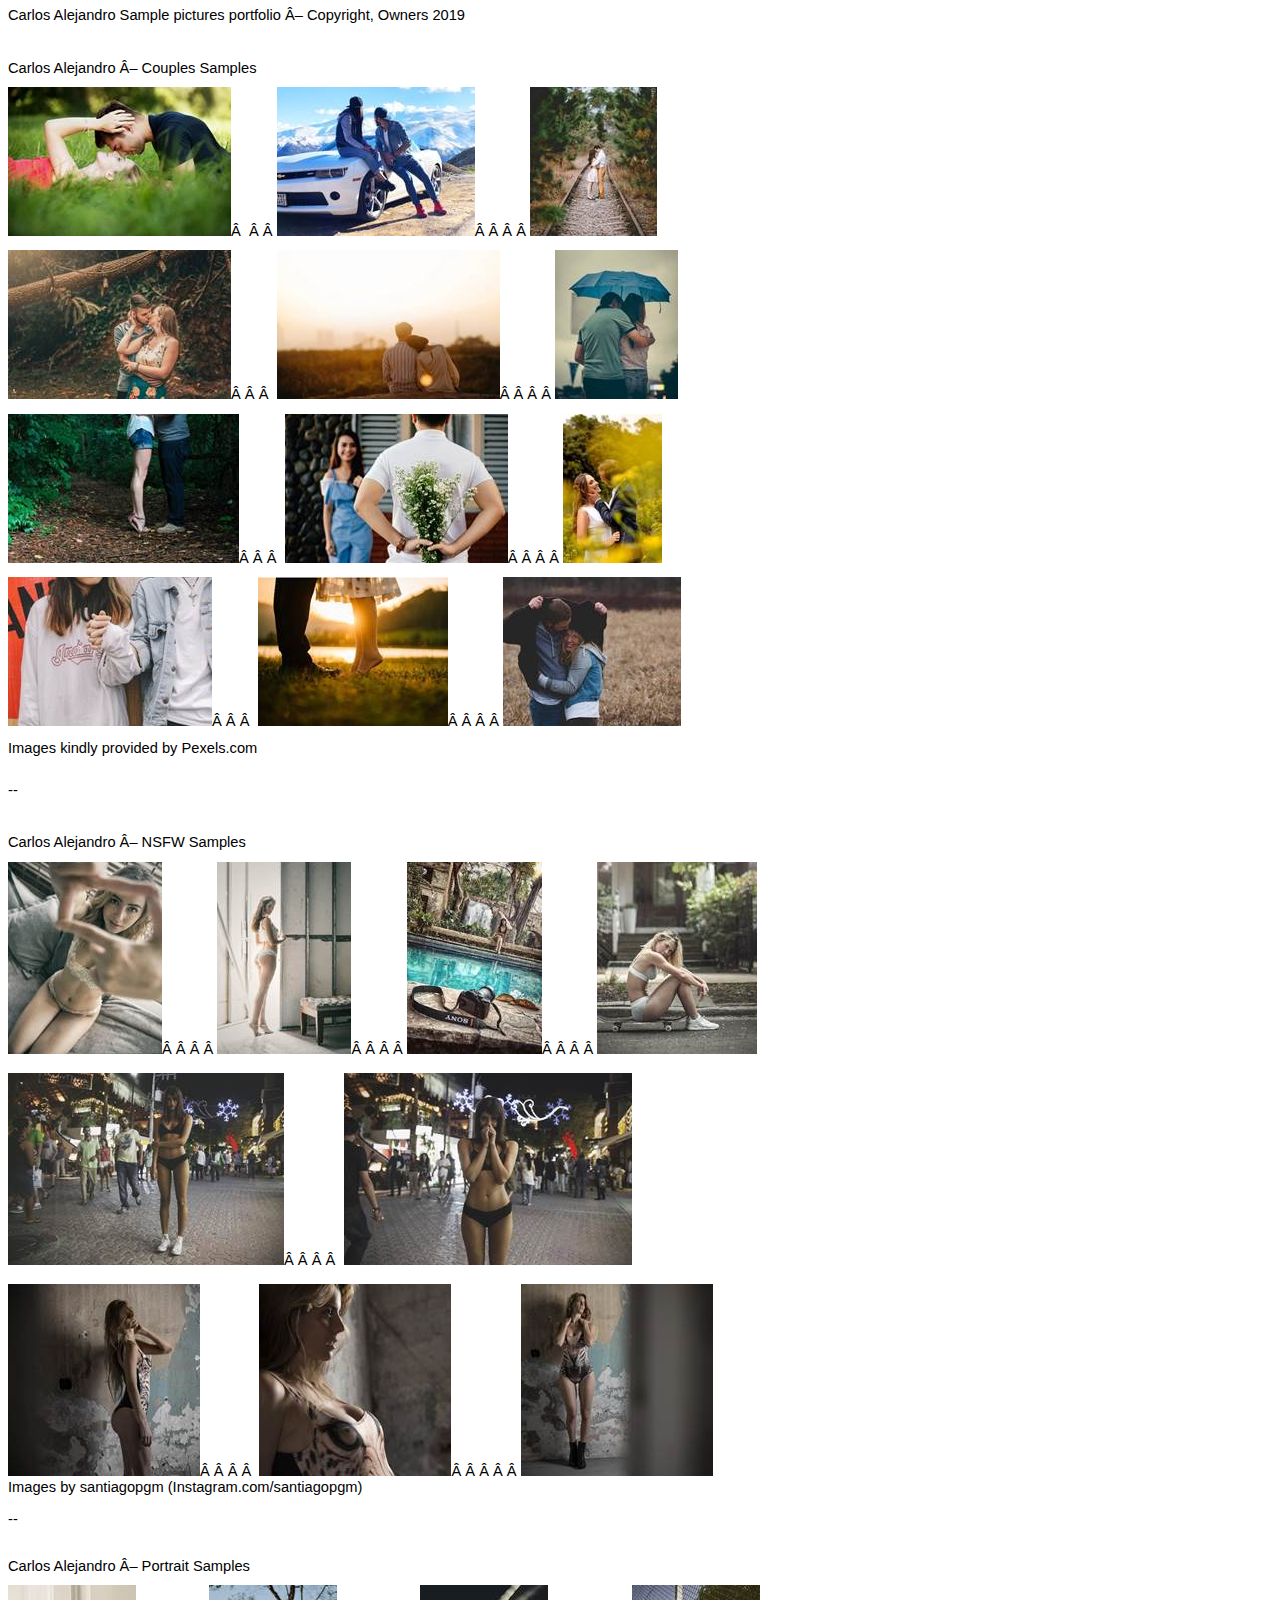
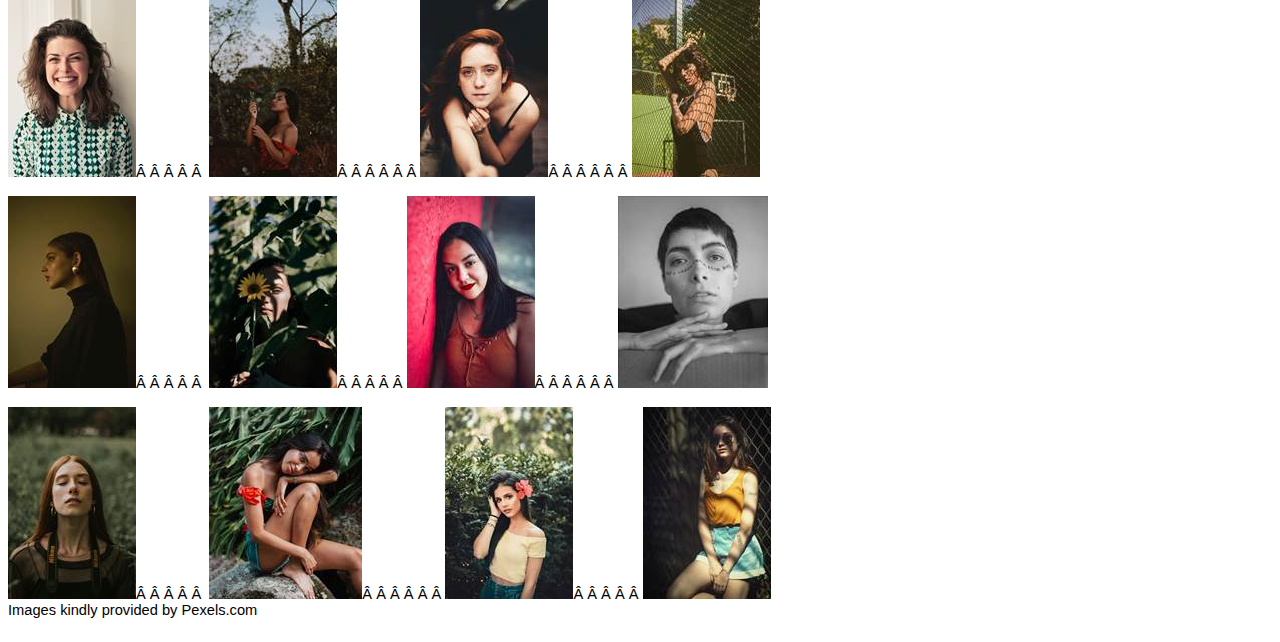
<file: sample.html>
<html xmlns:v="urn:schemas-microsoft-com:vml"
xmlns:o="urn:schemas-microsoft-com:office:office"
xmlns:w="urn:schemas-microsoft-com:office:word"
xmlns:m="http://schemas.microsoft.com/office/2004/12/omml"
xmlns="http://www.w3.org/TR/REC-html40">

<head>
<meta http-equiv=Content-Type content="text/html; charset=windows-1252">
<meta name=ProgId content=Word.Document>
<meta name=Generator content="Microsoft Word 15">
<meta name=Originator content="Microsoft Word 15">
<link rel=File-List href="img01/filelist.xml">
<link rel=Edit-Time-Data href="img01/editdata.mso">
<!--[if !mso]>
<style>
v\:* {behavior:url(#default#VML);}
o\:* {behavior:url(#default#VML);}
w\:* {behavior:url(#default#VML);}
.shape {behavior:url(#default#VML);}
</style>
<![endif]--><!--[if gte mso 9]><xml>
 <o:DocumentProperties>
  <o:Author>Carlos Alejandro R.</o:Author>
  <o:LastAuthor>Carlos Alejandro R.</o:LastAuthor>
  <o:Revision>2</o:Revision>
  <o:TotalTime>1</o:TotalTime>
  <o:Created>2019-04-05T23:02:00Z</o:Created>
  <o:LastSaved>2019-04-05T23:02:00Z</o:LastSaved>
  <o:Pages>1</o:Pages>
  <o:Words>69</o:Words>
  <o:Characters>399</o:Characters>
  <o:Lines>3</o:Lines>
  <o:Paragraphs>1</o:Paragraphs>
  <o:CharactersWithSpaces>467</o:CharactersWithSpaces>
  <o:Version>16.00</o:Version>
 </o:DocumentProperties>
 <o:OfficeDocumentSettings>
  <o:AllowPNG/>
 </o:OfficeDocumentSettings>
</xml><![endif]-->
<link rel=dataStoreItem href="img01/item0073.xml"
target="img01/props074.xml">
<link rel=themeData href="img01/themedata.thmx">
<link rel=colorSchemeMapping
href="img01/colorschememapping.xml">
<!--[if gte mso 9]><xml>
 <w:WordDocument>
  <w:SpellingState>Clean</w:SpellingState>
  <w:GrammarState>Clean</w:GrammarState>
  <w:TrackMoves>false</w:TrackMoves>
  <w:TrackFormatting/>
  <w:PunctuationKerning/>
  <w:ValidateAgainstSchemas/>
  <w:SaveIfXMLInvalid>false</w:SaveIfXMLInvalid>
  <w:IgnoreMixedContent>false</w:IgnoreMixedContent>
  <w:AlwaysShowPlaceholderText>false</w:AlwaysShowPlaceholderText>
  <w:DoNotPromoteQF/>
  <w:LidThemeOther>EN-US</w:LidThemeOther>
  <w:LidThemeAsian>X-NONE</w:LidThemeAsian>
  <w:LidThemeComplexScript>X-NONE</w:LidThemeComplexScript>
  <w:Compatibility>
   <w:BreakWrappedTables/>
   <w:SnapToGridInCell/>
   <w:WrapTextWithPunct/>
   <w:UseAsianBreakRules/>
   <w:DontGrowAutofit/>
   <w:SplitPgBreakAndParaMark/>
   <w:EnableOpenTypeKerning/>
   <w:DontFlipMirrorIndents/>
   <w:OverrideTableStyleHps/>
  </w:Compatibility>
  <m:mathPr>
   <m:mathFont m:val="Cambria Math"/>
   <m:brkBin m:val="before"/>
   <m:brkBinSub m:val="&#45;-"/>
   <m:smallFrac m:val="off"/>
   <m:dispDef/>
   <m:lMargin m:val="0"/>
   <m:rMargin m:val="0"/>
   <m:defJc m:val="centerGroup"/>
   <m:wrapIndent m:val="1440"/>
   <m:intLim m:val="subSup"/>
   <m:naryLim m:val="undOvr"/>
  </m:mathPr></w:WordDocument>
</xml><![endif]--><!--[if gte mso 9]><xml>
 <w:LatentStyles DefLockedState="false" DefUnhideWhenUsed="false"
  DefSemiHidden="false" DefQFormat="false" DefPriority="99"
  LatentStyleCount="375">
  <w:LsdException Locked="false" Priority="0" QFormat="true" Name="Normal"/>
  <w:LsdException Locked="false" Priority="9" QFormat="true" Name="heading 1"/>
  <w:LsdException Locked="false" Priority="9" SemiHidden="true"
   UnhideWhenUsed="true" QFormat="true" Name="heading 2"/>
  <w:LsdException Locked="false" Priority="9" SemiHidden="true"
   UnhideWhenUsed="true" QFormat="true" Name="heading 3"/>
  <w:LsdException Locked="false" Priority="9" SemiHidden="true"
   UnhideWhenUsed="true" QFormat="true" Name="heading 4"/>
  <w:LsdException Locked="false" Priority="9" SemiHidden="true"
   UnhideWhenUsed="true" QFormat="true" Name="heading 5"/>
  <w:LsdException Locked="false" Priority="9" SemiHidden="true"
   UnhideWhenUsed="true" QFormat="true" Name="heading 6"/>
  <w:LsdException Locked="false" Priority="9" SemiHidden="true"
   UnhideWhenUsed="true" QFormat="true" Name="heading 7"/>
  <w:LsdException Locked="false" Priority="9" SemiHidden="true"
   UnhideWhenUsed="true" QFormat="true" Name="heading 8"/>
  <w:LsdException Locked="false" Priority="9" SemiHidden="true"
   UnhideWhenUsed="true" QFormat="true" Name="heading 9"/>
  <w:LsdException Locked="false" SemiHidden="true" UnhideWhenUsed="true"
   Name="index 1"/>
  <w:LsdException Locked="false" SemiHidden="true" UnhideWhenUsed="true"
   Name="index 2"/>
  <w:LsdException Locked="false" SemiHidden="true" UnhideWhenUsed="true"
   Name="index 3"/>
  <w:LsdException Locked="false" SemiHidden="true" UnhideWhenUsed="true"
   Name="index 4"/>
  <w:LsdException Locked="false" SemiHidden="true" UnhideWhenUsed="true"
   Name="index 5"/>
  <w:LsdException Locked="false" SemiHidden="true" UnhideWhenUsed="true"
   Name="index 6"/>
  <w:LsdException Locked="false" SemiHidden="true" UnhideWhenUsed="true"
   Name="index 7"/>
  <w:LsdException Locked="false" SemiHidden="true" UnhideWhenUsed="true"
   Name="index 8"/>
  <w:LsdException Locked="false" SemiHidden="true" UnhideWhenUsed="true"
   Name="index 9"/>
  <w:LsdException Locked="false" Priority="39" SemiHidden="true"
   UnhideWhenUsed="true" Name="toc 1"/>
  <w:LsdException Locked="false" Priority="39" SemiHidden="true"
   UnhideWhenUsed="true" Name="toc 2"/>
  <w:LsdException Locked="false" Priority="39" SemiHidden="true"
   UnhideWhenUsed="true" Name="toc 3"/>
  <w:LsdException Locked="false" Priority="39" SemiHidden="true"
   UnhideWhenUsed="true" Name="toc 4"/>
  <w:LsdException Locked="false" Priority="39" SemiHidden="true"
   UnhideWhenUsed="true" Name="toc 5"/>
  <w:LsdException Locked="false" Priority="39" SemiHidden="true"
   UnhideWhenUsed="true" Name="toc 6"/>
  <w:LsdException Locked="false" Priority="39" SemiHidden="true"
   UnhideWhenUsed="true" Name="toc 7"/>
  <w:LsdException Locked="false" Priority="39" SemiHidden="true"
   UnhideWhenUsed="true" Name="toc 8"/>
  <w:LsdException Locked="false" Priority="39" SemiHidden="true"
   UnhideWhenUsed="true" Name="toc 9"/>
  <w:LsdException Locked="false" SemiHidden="true" UnhideWhenUsed="true"
   Name="Normal Indent"/>
  <w:LsdException Locked="false" SemiHidden="true" UnhideWhenUsed="true"
   Name="footnote text"/>
  <w:LsdException Locked="false" SemiHidden="true" UnhideWhenUsed="true"
   Name="annotation text"/>
  <w:LsdException Locked="false" SemiHidden="true" UnhideWhenUsed="true"
   Name="header"/>
  <w:LsdException Locked="false" SemiHidden="true" UnhideWhenUsed="true"
   Name="footer"/>
  <w:LsdException Locked="false" SemiHidden="true" UnhideWhenUsed="true"
   Name="index heading"/>
  <w:LsdException Locked="false" Priority="35" SemiHidden="true"
   UnhideWhenUsed="true" QFormat="true" Name="caption"/>
  <w:LsdException Locked="false" SemiHidden="true" UnhideWhenUsed="true"
   Name="table of figures"/>
  <w:LsdException Locked="false" SemiHidden="true" UnhideWhenUsed="true"
   Name="envelope address"/>
  <w:LsdException Locked="false" SemiHidden="true" UnhideWhenUsed="true"
   Name="envelope return"/>
  <w:LsdException Locked="false" SemiHidden="true" UnhideWhenUsed="true"
   Name="footnote reference"/>
  <w:LsdException Locked="false" SemiHidden="true" UnhideWhenUsed="true"
   Name="annotation reference"/>
  <w:LsdException Locked="false" SemiHidden="true" UnhideWhenUsed="true"
   Name="line number"/>
  <w:LsdException Locked="false" SemiHidden="true" UnhideWhenUsed="true"
   Name="page number"/>
  <w:LsdException Locked="false" SemiHidden="true" UnhideWhenUsed="true"
   Name="endnote reference"/>
  <w:LsdException Locked="false" SemiHidden="true" UnhideWhenUsed="true"
   Name="endnote text"/>
  <w:LsdException Locked="false" SemiHidden="true" UnhideWhenUsed="true"
   Name="table of authorities"/>
  <w:LsdException Locked="false" SemiHidden="true" UnhideWhenUsed="true"
   Name="macro"/>
  <w:LsdException Locked="false" SemiHidden="true" UnhideWhenUsed="true"
   Name="toa heading"/>
  <w:LsdException Locked="false" SemiHidden="true" UnhideWhenUsed="true"
   Name="List"/>
  <w:LsdException Locked="false" SemiHidden="true" UnhideWhenUsed="true"
   Name="List Bullet"/>
  <w:LsdException Locked="false" SemiHidden="true" UnhideWhenUsed="true"
   Name="List Number"/>
  <w:LsdException Locked="false" SemiHidden="true" UnhideWhenUsed="true"
   Name="List 2"/>
  <w:LsdException Locked="false" SemiHidden="true" UnhideWhenUsed="true"
   Name="List 3"/>
  <w:LsdException Locked="false" SemiHidden="true" UnhideWhenUsed="true"
   Name="List 4"/>
  <w:LsdException Locked="false" SemiHidden="true" UnhideWhenUsed="true"
   Name="List 5"/>
  <w:LsdException Locked="false" SemiHidden="true" UnhideWhenUsed="true"
   Name="List Bullet 2"/>
  <w:LsdException Locked="false" SemiHidden="true" UnhideWhenUsed="true"
   Name="List Bullet 3"/>
  <w:LsdException Locked="false" SemiHidden="true" UnhideWhenUsed="true"
   Name="List Bullet 4"/>
  <w:LsdException Locked="false" SemiHidden="true" UnhideWhenUsed="true"
   Name="List Bullet 5"/>
  <w:LsdException Locked="false" SemiHidden="true" UnhideWhenUsed="true"
   Name="List Number 2"/>
  <w:LsdException Locked="false" SemiHidden="true" UnhideWhenUsed="true"
   Name="List Number 3"/>
  <w:LsdException Locked="false" SemiHidden="true" UnhideWhenUsed="true"
   Name="List Number 4"/>
  <w:LsdException Locked="false" SemiHidden="true" UnhideWhenUsed="true"
   Name="List Number 5"/>
  <w:LsdException Locked="false" Priority="10" QFormat="true" Name="Title"/>
  <w:LsdException Locked="false" SemiHidden="true" UnhideWhenUsed="true"
   Name="Closing"/>
  <w:LsdException Locked="false" SemiHidden="true" UnhideWhenUsed="true"
   Name="Signature"/>
  <w:LsdException Locked="false" Priority="1" SemiHidden="true"
   UnhideWhenUsed="true" Name="Default Paragraph Font"/>
  <w:LsdException Locked="false" SemiHidden="true" UnhideWhenUsed="true"
   Name="Body Text"/>
  <w:LsdException Locked="false" SemiHidden="true" UnhideWhenUsed="true"
   Name="Body Text Indent"/>
  <w:LsdException Locked="false" SemiHidden="true" UnhideWhenUsed="true"
   Name="List Continue"/>
  <w:LsdException Locked="false" SemiHidden="true" UnhideWhenUsed="true"
   Name="List Continue 2"/>
  <w:LsdException Locked="false" SemiHidden="true" UnhideWhenUsed="true"
   Name="List Continue 3"/>
  <w:LsdException Locked="false" SemiHidden="true" UnhideWhenUsed="true"
   Name="List Continue 4"/>
  <w:LsdException Locked="false" SemiHidden="true" UnhideWhenUsed="true"
   Name="List Continue 5"/>
  <w:LsdException Locked="false" SemiHidden="true" UnhideWhenUsed="true"
   Name="Message Header"/>
  <w:LsdException Locked="false" Priority="11" QFormat="true" Name="Subtitle"/>
  <w:LsdException Locked="false" SemiHidden="true" UnhideWhenUsed="true"
   Name="Salutation"/>
  <w:LsdException Locked="false" SemiHidden="true" UnhideWhenUsed="true"
   Name="Date"/>
  <w:LsdException Locked="false" SemiHidden="true" UnhideWhenUsed="true"
   Name="Body Text First Indent"/>
  <w:LsdException Locked="false" SemiHidden="true" UnhideWhenUsed="true"
   Name="Body Text First Indent 2"/>
  <w:LsdException Locked="false" SemiHidden="true" UnhideWhenUsed="true"
   Name="Note Heading"/>
  <w:LsdException Locked="false" SemiHidden="true" UnhideWhenUsed="true"
   Name="Body Text 2"/>
  <w:LsdException Locked="false" SemiHidden="true" UnhideWhenUsed="true"
   Name="Body Text 3"/>
  <w:LsdException Locked="false" SemiHidden="true" UnhideWhenUsed="true"
   Name="Body Text Indent 2"/>
  <w:LsdException Locked="false" SemiHidden="true" UnhideWhenUsed="true"
   Name="Body Text Indent 3"/>
  <w:LsdException Locked="false" SemiHidden="true" UnhideWhenUsed="true"
   Name="Block Text"/>
  <w:LsdException Locked="false" SemiHidden="true" UnhideWhenUsed="true"
   Name="Hyperlink"/>
  <w:LsdException Locked="false" SemiHidden="true" UnhideWhenUsed="true"
   Name="FollowedHyperlink"/>
  <w:LsdException Locked="false" Priority="22" QFormat="true" Name="Strong"/>
  <w:LsdException Locked="false" Priority="20" QFormat="true" Name="Emphasis"/>
  <w:LsdException Locked="false" SemiHidden="true" UnhideWhenUsed="true"
   Name="Document Map"/>
  <w:LsdException Locked="false" SemiHidden="true" UnhideWhenUsed="true"
   Name="Plain Text"/>
  <w:LsdException Locked="false" SemiHidden="true" UnhideWhenUsed="true"
   Name="E-mail Signature"/>
  <w:LsdException Locked="false" SemiHidden="true" UnhideWhenUsed="true"
   Name="HTML Top of Form"/>
  <w:LsdException Locked="false" SemiHidden="true" UnhideWhenUsed="true"
   Name="HTML Bottom of Form"/>
  <w:LsdException Locked="false" SemiHidden="true" UnhideWhenUsed="true"
   Name="Normal (Web)"/>
  <w:LsdException Locked="false" SemiHidden="true" UnhideWhenUsed="true"
   Name="HTML Acronym"/>
  <w:LsdException Locked="false" SemiHidden="true" UnhideWhenUsed="true"
   Name="HTML Address"/>
  <w:LsdException Locked="false" SemiHidden="true" UnhideWhenUsed="true"
   Name="HTML Cite"/>
  <w:LsdException Locked="false" SemiHidden="true" UnhideWhenUsed="true"
   Name="HTML Code"/>
  <w:LsdException Locked="false" SemiHidden="true" UnhideWhenUsed="true"
   Name="HTML Definition"/>
  <w:LsdException Locked="false" SemiHidden="true" UnhideWhenUsed="true"
   Name="HTML Keyboard"/>
  <w:LsdException Locked="false" SemiHidden="true" UnhideWhenUsed="true"
   Name="HTML Preformatted"/>
  <w:LsdException Locked="false" SemiHidden="true" UnhideWhenUsed="true"
   Name="HTML Sample"/>
  <w:LsdException Locked="false" SemiHidden="true" UnhideWhenUsed="true"
   Name="HTML Typewriter"/>
  <w:LsdException Locked="false" SemiHidden="true" UnhideWhenUsed="true"
   Name="HTML Variable"/>
  <w:LsdException Locked="false" SemiHidden="true" UnhideWhenUsed="true"
   Name="Normal Table"/>
  <w:LsdException Locked="false" SemiHidden="true" UnhideWhenUsed="true"
   Name="annotation subject"/>
  <w:LsdException Locked="false" SemiHidden="true" UnhideWhenUsed="true"
   Name="No List"/>
  <w:LsdException Locked="false" SemiHidden="true" UnhideWhenUsed="true"
   Name="Outline List 1"/>
  <w:LsdException Locked="false" SemiHidden="true" UnhideWhenUsed="true"
   Name="Outline List 2"/>
  <w:LsdException Locked="false" SemiHidden="true" UnhideWhenUsed="true"
   Name="Outline List 3"/>
  <w:LsdException Locked="false" SemiHidden="true" UnhideWhenUsed="true"
   Name="Table Simple 1"/>
  <w:LsdException Locked="false" SemiHidden="true" UnhideWhenUsed="true"
   Name="Table Simple 2"/>
  <w:LsdException Locked="false" SemiHidden="true" UnhideWhenUsed="true"
   Name="Table Simple 3"/>
  <w:LsdException Locked="false" SemiHidden="true" UnhideWhenUsed="true"
   Name="Table Classic 1"/>
  <w:LsdException Locked="false" SemiHidden="true" UnhideWhenUsed="true"
   Name="Table Classic 2"/>
  <w:LsdException Locked="false" SemiHidden="true" UnhideWhenUsed="true"
   Name="Table Classic 3"/>
  <w:LsdException Locked="false" SemiHidden="true" UnhideWhenUsed="true"
   Name="Table Classic 4"/>
  <w:LsdException Locked="false" SemiHidden="true" UnhideWhenUsed="true"
   Name="Table Colorful 1"/>
  <w:LsdException Locked="false" SemiHidden="true" UnhideWhenUsed="true"
   Name="Table Colorful 2"/>
  <w:LsdException Locked="false" SemiHidden="true" UnhideWhenUsed="true"
   Name="Table Colorful 3"/>
  <w:LsdException Locked="false" SemiHidden="true" UnhideWhenUsed="true"
   Name="Table Columns 1"/>
  <w:LsdException Locked="false" SemiHidden="true" UnhideWhenUsed="true"
   Name="Table Columns 2"/>
  <w:LsdException Locked="false" SemiHidden="true" UnhideWhenUsed="true"
   Name="Table Columns 3"/>
  <w:LsdException Locked="false" SemiHidden="true" UnhideWhenUsed="true"
   Name="Table Columns 4"/>
  <w:LsdException Locked="false" SemiHidden="true" UnhideWhenUsed="true"
   Name="Table Columns 5"/>
  <w:LsdException Locked="false" SemiHidden="true" UnhideWhenUsed="true"
   Name="Table Grid 1"/>
  <w:LsdException Locked="false" SemiHidden="true" UnhideWhenUsed="true"
   Name="Table Grid 2"/>
  <w:LsdException Locked="false" SemiHidden="true" UnhideWhenUsed="true"
   Name="Table Grid 3"/>
  <w:LsdException Locked="false" SemiHidden="true" UnhideWhenUsed="true"
   Name="Table Grid 4"/>
  <w:LsdException Locked="false" SemiHidden="true" UnhideWhenUsed="true"
   Name="Table Grid 5"/>
  <w:LsdException Locked="false" SemiHidden="true" UnhideWhenUsed="true"
   Name="Table Grid 6"/>
  <w:LsdException Locked="false" SemiHidden="true" UnhideWhenUsed="true"
   Name="Table Grid 7"/>
  <w:LsdException Locked="false" SemiHidden="true" UnhideWhenUsed="true"
   Name="Table Grid 8"/>
  <w:LsdException Locked="false" SemiHidden="true" UnhideWhenUsed="true"
   Name="Table List 1"/>
  <w:LsdException Locked="false" SemiHidden="true" UnhideWhenUsed="true"
   Name="Table List 2"/>
  <w:LsdException Locked="false" SemiHidden="true" UnhideWhenUsed="true"
   Name="Table List 3"/>
  <w:LsdException Locked="false" SemiHidden="true" UnhideWhenUsed="true"
   Name="Table List 4"/>
  <w:LsdException Locked="false" SemiHidden="true" UnhideWhenUsed="true"
   Name="Table List 5"/>
  <w:LsdException Locked="false" SemiHidden="true" UnhideWhenUsed="true"
   Name="Table List 6"/>
  <w:LsdException Locked="false" SemiHidden="true" UnhideWhenUsed="true"
   Name="Table List 7"/>
  <w:LsdException Locked="false" SemiHidden="true" UnhideWhenUsed="true"
   Name="Table List 8"/>
  <w:LsdException Locked="false" SemiHidden="true" UnhideWhenUsed="true"
   Name="Table 3D effects 1"/>
  <w:LsdException Locked="false" SemiHidden="true" UnhideWhenUsed="true"
   Name="Table 3D effects 2"/>
  <w:LsdException Locked="false" SemiHidden="true" UnhideWhenUsed="true"
   Name="Table 3D effects 3"/>
  <w:LsdException Locked="false" SemiHidden="true" UnhideWhenUsed="true"
   Name="Table Contemporary"/>
  <w:LsdException Locked="false" SemiHidden="true" UnhideWhenUsed="true"
   Name="Table Elegant"/>
  <w:LsdException Locked="false" SemiHidden="true" UnhideWhenUsed="true"
   Name="Table Professional"/>
  <w:LsdException Locked="false" SemiHidden="true" UnhideWhenUsed="true"
   Name="Table Subtle 1"/>
  <w:LsdException Locked="false" SemiHidden="true" UnhideWhenUsed="true"
   Name="Table Subtle 2"/>
  <w:LsdException Locked="false" SemiHidden="true" UnhideWhenUsed="true"
   Name="Table Web 1"/>
  <w:LsdException Locked="false" SemiHidden="true" UnhideWhenUsed="true"
   Name="Table Web 2"/>
  <w:LsdException Locked="false" SemiHidden="true" UnhideWhenUsed="true"
   Name="Table Web 3"/>
  <w:LsdException Locked="false" SemiHidden="true" UnhideWhenUsed="true"
   Name="Balloon Text"/>
  <w:LsdException Locked="false" Priority="39" Name="Table Grid"/>
  <w:LsdException Locked="false" SemiHidden="true" UnhideWhenUsed="true"
   Name="Table Theme"/>
  <w:LsdException Locked="false" SemiHidden="true" Name="Placeholder Text"/>
  <w:LsdException Locked="false" Priority="1" QFormat="true" Name="No Spacing"/>
  <w:LsdException Locked="false" Priority="60" Name="Light Shading"/>
  <w:LsdException Locked="false" Priority="61" Name="Light List"/>
  <w:LsdException Locked="false" Priority="62" Name="Light Grid"/>
  <w:LsdException Locked="false" Priority="63" Name="Medium Shading 1"/>
  <w:LsdException Locked="false" Priority="64" Name="Medium Shading 2"/>
  <w:LsdException Locked="false" Priority="65" Name="Medium List 1"/>
  <w:LsdException Locked="false" Priority="66" Name="Medium List 2"/>
  <w:LsdException Locked="false" Priority="67" Name="Medium Grid 1"/>
  <w:LsdException Locked="false" Priority="68" Name="Medium Grid 2"/>
  <w:LsdException Locked="false" Priority="69" Name="Medium Grid 3"/>
  <w:LsdException Locked="false" Priority="70" Name="Dark List"/>
  <w:LsdException Locked="false" Priority="71" Name="Colorful Shading"/>
  <w:LsdException Locked="false" Priority="72" Name="Colorful List"/>
  <w:LsdException Locked="false" Priority="73" Name="Colorful Grid"/>
  <w:LsdException Locked="false" Priority="60" Name="Light Shading Accent 1"/>
  <w:LsdException Locked="false" Priority="61" Name="Light List Accent 1"/>
  <w:LsdException Locked="false" Priority="62" Name="Light Grid Accent 1"/>
  <w:LsdException Locked="false" Priority="63" Name="Medium Shading 1 Accent 1"/>
  <w:LsdException Locked="false" Priority="64" Name="Medium Shading 2 Accent 1"/>
  <w:LsdException Locked="false" Priority="65" Name="Medium List 1 Accent 1"/>
  <w:LsdException Locked="false" SemiHidden="true" Name="Revision"/>
  <w:LsdException Locked="false" Priority="34" QFormat="true"
   Name="List Paragraph"/>
  <w:LsdException Locked="false" Priority="29" QFormat="true" Name="Quote"/>
  <w:LsdException Locked="false" Priority="30" QFormat="true"
   Name="Intense Quote"/>
  <w:LsdException Locked="false" Priority="66" Name="Medium List 2 Accent 1"/>
  <w:LsdException Locked="false" Priority="67" Name="Medium Grid 1 Accent 1"/>
  <w:LsdException Locked="false" Priority="68" Name="Medium Grid 2 Accent 1"/>
  <w:LsdException Locked="false" Priority="69" Name="Medium Grid 3 Accent 1"/>
  <w:LsdException Locked="false" Priority="70" Name="Dark List Accent 1"/>
  <w:LsdException Locked="false" Priority="71" Name="Colorful Shading Accent 1"/>
  <w:LsdException Locked="false" Priority="72" Name="Colorful List Accent 1"/>
  <w:LsdException Locked="false" Priority="73" Name="Colorful Grid Accent 1"/>
  <w:LsdException Locked="false" Priority="60" Name="Light Shading Accent 2"/>
  <w:LsdException Locked="false" Priority="61" Name="Light List Accent 2"/>
  <w:LsdException Locked="false" Priority="62" Name="Light Grid Accent 2"/>
  <w:LsdException Locked="false" Priority="63" Name="Medium Shading 1 Accent 2"/>
  <w:LsdException Locked="false" Priority="64" Name="Medium Shading 2 Accent 2"/>
  <w:LsdException Locked="false" Priority="65" Name="Medium List 1 Accent 2"/>
  <w:LsdException Locked="false" Priority="66" Name="Medium List 2 Accent 2"/>
  <w:LsdException Locked="false" Priority="67" Name="Medium Grid 1 Accent 2"/>
  <w:LsdException Locked="false" Priority="68" Name="Medium Grid 2 Accent 2"/>
  <w:LsdException Locked="false" Priority="69" Name="Medium Grid 3 Accent 2"/>
  <w:LsdException Locked="false" Priority="70" Name="Dark List Accent 2"/>
  <w:LsdException Locked="false" Priority="71" Name="Colorful Shading Accent 2"/>
  <w:LsdException Locked="false" Priority="72" Name="Colorful List Accent 2"/>
  <w:LsdException Locked="false" Priority="73" Name="Colorful Grid Accent 2"/>
  <w:LsdException Locked="false" Priority="60" Name="Light Shading Accent 3"/>
  <w:LsdException Locked="false" Priority="61" Name="Light List Accent 3"/>
  <w:LsdException Locked="false" Priority="62" Name="Light Grid Accent 3"/>
  <w:LsdException Locked="false" Priority="63" Name="Medium Shading 1 Accent 3"/>
  <w:LsdException Locked="false" Priority="64" Name="Medium Shading 2 Accent 3"/>
  <w:LsdException Locked="false" Priority="65" Name="Medium List 1 Accent 3"/>
  <w:LsdException Locked="false" Priority="66" Name="Medium List 2 Accent 3"/>
  <w:LsdException Locked="false" Priority="67" Name="Medium Grid 1 Accent 3"/>
  <w:LsdException Locked="false" Priority="68" Name="Medium Grid 2 Accent 3"/>
  <w:LsdException Locked="false" Priority="69" Name="Medium Grid 3 Accent 3"/>
  <w:LsdException Locked="false" Priority="70" Name="Dark List Accent 3"/>
  <w:LsdException Locked="false" Priority="71" Name="Colorful Shading Accent 3"/>
  <w:LsdException Locked="false" Priority="72" Name="Colorful List Accent 3"/>
  <w:LsdException Locked="false" Priority="73" Name="Colorful Grid Accent 3"/>
  <w:LsdException Locked="false" Priority="60" Name="Light Shading Accent 4"/>
  <w:LsdException Locked="false" Priority="61" Name="Light List Accent 4"/>
  <w:LsdException Locked="false" Priority="62" Name="Light Grid Accent 4"/>
  <w:LsdException Locked="false" Priority="63" Name="Medium Shading 1 Accent 4"/>
  <w:LsdException Locked="false" Priority="64" Name="Medium Shading 2 Accent 4"/>
  <w:LsdException Locked="false" Priority="65" Name="Medium List 1 Accent 4"/>
  <w:LsdException Locked="false" Priority="66" Name="Medium List 2 Accent 4"/>
  <w:LsdException Locked="false" Priority="67" Name="Medium Grid 1 Accent 4"/>
  <w:LsdException Locked="false" Priority="68" Name="Medium Grid 2 Accent 4"/>
  <w:LsdException Locked="false" Priority="69" Name="Medium Grid 3 Accent 4"/>
  <w:LsdException Locked="false" Priority="70" Name="Dark List Accent 4"/>
  <w:LsdException Locked="false" Priority="71" Name="Colorful Shading Accent 4"/>
  <w:LsdException Locked="false" Priority="72" Name="Colorful List Accent 4"/>
  <w:LsdException Locked="false" Priority="73" Name="Colorful Grid Accent 4"/>
  <w:LsdException Locked="false" Priority="60" Name="Light Shading Accent 5"/>
  <w:LsdException Locked="false" Priority="61" Name="Light List Accent 5"/>
  <w:LsdException Locked="false" Priority="62" Name="Light Grid Accent 5"/>
  <w:LsdException Locked="false" Priority="63" Name="Medium Shading 1 Accent 5"/>
  <w:LsdException Locked="false" Priority="64" Name="Medium Shading 2 Accent 5"/>
  <w:LsdException Locked="false" Priority="65" Name="Medium List 1 Accent 5"/>
  <w:LsdException Locked="false" Priority="66" Name="Medium List 2 Accent 5"/>
  <w:LsdException Locked="false" Priority="67" Name="Medium Grid 1 Accent 5"/>
  <w:LsdException Locked="false" Priority="68" Name="Medium Grid 2 Accent 5"/>
  <w:LsdException Locked="false" Priority="69" Name="Medium Grid 3 Accent 5"/>
  <w:LsdException Locked="false" Priority="70" Name="Dark List Accent 5"/>
  <w:LsdException Locked="false" Priority="71" Name="Colorful Shading Accent 5"/>
  <w:LsdException Locked="false" Priority="72" Name="Colorful List Accent 5"/>
  <w:LsdException Locked="false" Priority="73" Name="Colorful Grid Accent 5"/>
  <w:LsdException Locked="false" Priority="60" Name="Light Shading Accent 6"/>
  <w:LsdException Locked="false" Priority="61" Name="Light List Accent 6"/>
  <w:LsdException Locked="false" Priority="62" Name="Light Grid Accent 6"/>
  <w:LsdException Locked="false" Priority="63" Name="Medium Shading 1 Accent 6"/>
  <w:LsdException Locked="false" Priority="64" Name="Medium Shading 2 Accent 6"/>
  <w:LsdException Locked="false" Priority="65" Name="Medium List 1 Accent 6"/>
  <w:LsdException Locked="false" Priority="66" Name="Medium List 2 Accent 6"/>
  <w:LsdException Locked="false" Priority="67" Name="Medium Grid 1 Accent 6"/>
  <w:LsdException Locked="false" Priority="68" Name="Medium Grid 2 Accent 6"/>
  <w:LsdException Locked="false" Priority="69" Name="Medium Grid 3 Accent 6"/>
  <w:LsdException Locked="false" Priority="70" Name="Dark List Accent 6"/>
  <w:LsdException Locked="false" Priority="71" Name="Colorful Shading Accent 6"/>
  <w:LsdException Locked="false" Priority="72" Name="Colorful List Accent 6"/>
  <w:LsdException Locked="false" Priority="73" Name="Colorful Grid Accent 6"/>
  <w:LsdException Locked="false" Priority="19" QFormat="true"
   Name="Subtle Emphasis"/>
  <w:LsdException Locked="false" Priority="21" QFormat="true"
   Name="Intense Emphasis"/>
  <w:LsdException Locked="false" Priority="31" QFormat="true"
   Name="Subtle Reference"/>
  <w:LsdException Locked="false" Priority="32" QFormat="true"
   Name="Intense Reference"/>
  <w:LsdException Locked="false" Priority="33" QFormat="true" Name="Book Title"/>
  <w:LsdException Locked="false" Priority="37" SemiHidden="true"
   UnhideWhenUsed="true" Name="Bibliography"/>
  <w:LsdException Locked="false" Priority="39" SemiHidden="true"
   UnhideWhenUsed="true" QFormat="true" Name="TOC Heading"/>
  <w:LsdException Locked="false" Priority="41" Name="Plain Table 1"/>
  <w:LsdException Locked="false" Priority="42" Name="Plain Table 2"/>
  <w:LsdException Locked="false" Priority="43" Name="Plain Table 3"/>
  <w:LsdException Locked="false" Priority="44" Name="Plain Table 4"/>
  <w:LsdException Locked="false" Priority="45" Name="Plain Table 5"/>
  <w:LsdException Locked="false" Priority="40" Name="Grid Table Light"/>
  <w:LsdException Locked="false" Priority="46" Name="Grid Table 1 Light"/>
  <w:LsdException Locked="false" Priority="47" Name="Grid Table 2"/>
  <w:LsdException Locked="false" Priority="48" Name="Grid Table 3"/>
  <w:LsdException Locked="false" Priority="49" Name="Grid Table 4"/>
  <w:LsdException Locked="false" Priority="50" Name="Grid Table 5 Dark"/>
  <w:LsdException Locked="false" Priority="51" Name="Grid Table 6 Colorful"/>
  <w:LsdException Locked="false" Priority="52" Name="Grid Table 7 Colorful"/>
  <w:LsdException Locked="false" Priority="46"
   Name="Grid Table 1 Light Accent 1"/>
  <w:LsdException Locked="false" Priority="47" Name="Grid Table 2 Accent 1"/>
  <w:LsdException Locked="false" Priority="48" Name="Grid Table 3 Accent 1"/>
  <w:LsdException Locked="false" Priority="49" Name="Grid Table 4 Accent 1"/>
  <w:LsdException Locked="false" Priority="50" Name="Grid Table 5 Dark Accent 1"/>
  <w:LsdException Locked="false" Priority="51"
   Name="Grid Table 6 Colorful Accent 1"/>
  <w:LsdException Locked="false" Priority="52"
   Name="Grid Table 7 Colorful Accent 1"/>
  <w:LsdException Locked="false" Priority="46"
   Name="Grid Table 1 Light Accent 2"/>
  <w:LsdException Locked="false" Priority="47" Name="Grid Table 2 Accent 2"/>
  <w:LsdException Locked="false" Priority="48" Name="Grid Table 3 Accent 2"/>
  <w:LsdException Locked="false" Priority="49" Name="Grid Table 4 Accent 2"/>
  <w:LsdException Locked="false" Priority="50" Name="Grid Table 5 Dark Accent 2"/>
  <w:LsdException Locked="false" Priority="51"
   Name="Grid Table 6 Colorful Accent 2"/>
  <w:LsdException Locked="false" Priority="52"
   Name="Grid Table 7 Colorful Accent 2"/>
  <w:LsdException Locked="false" Priority="46"
   Name="Grid Table 1 Light Accent 3"/>
  <w:LsdException Locked="false" Priority="47" Name="Grid Table 2 Accent 3"/>
  <w:LsdException Locked="false" Priority="48" Name="Grid Table 3 Accent 3"/>
  <w:LsdException Locked="false" Priority="49" Name="Grid Table 4 Accent 3"/>
  <w:LsdException Locked="false" Priority="50" Name="Grid Table 5 Dark Accent 3"/>
  <w:LsdException Locked="false" Priority="51"
   Name="Grid Table 6 Colorful Accent 3"/>
  <w:LsdException Locked="false" Priority="52"
   Name="Grid Table 7 Colorful Accent 3"/>
  <w:LsdException Locked="false" Priority="46"
   Name="Grid Table 1 Light Accent 4"/>
  <w:LsdException Locked="false" Priority="47" Name="Grid Table 2 Accent 4"/>
  <w:LsdException Locked="false" Priority="48" Name="Grid Table 3 Accent 4"/>
  <w:LsdException Locked="false" Priority="49" Name="Grid Table 4 Accent 4"/>
  <w:LsdException Locked="false" Priority="50" Name="Grid Table 5 Dark Accent 4"/>
  <w:LsdException Locked="false" Priority="51"
   Name="Grid Table 6 Colorful Accent 4"/>
  <w:LsdException Locked="false" Priority="52"
   Name="Grid Table 7 Colorful Accent 4"/>
  <w:LsdException Locked="false" Priority="46"
   Name="Grid Table 1 Light Accent 5"/>
  <w:LsdException Locked="false" Priority="47" Name="Grid Table 2 Accent 5"/>
  <w:LsdException Locked="false" Priority="48" Name="Grid Table 3 Accent 5"/>
  <w:LsdException Locked="false" Priority="49" Name="Grid Table 4 Accent 5"/>
  <w:LsdException Locked="false" Priority="50" Name="Grid Table 5 Dark Accent 5"/>
  <w:LsdException Locked="false" Priority="51"
   Name="Grid Table 6 Colorful Accent 5"/>
  <w:LsdException Locked="false" Priority="52"
   Name="Grid Table 7 Colorful Accent 5"/>
  <w:LsdException Locked="false" Priority="46"
   Name="Grid Table 1 Light Accent 6"/>
  <w:LsdException Locked="false" Priority="47" Name="Grid Table 2 Accent 6"/>
  <w:LsdException Locked="false" Priority="48" Name="Grid Table 3 Accent 6"/>
  <w:LsdException Locked="false" Priority="49" Name="Grid Table 4 Accent 6"/>
  <w:LsdException Locked="false" Priority="50" Name="Grid Table 5 Dark Accent 6"/>
  <w:LsdException Locked="false" Priority="51"
   Name="Grid Table 6 Colorful Accent 6"/>
  <w:LsdException Locked="false" Priority="52"
   Name="Grid Table 7 Colorful Accent 6"/>
  <w:LsdException Locked="false" Priority="46" Name="List Table 1 Light"/>
  <w:LsdException Locked="false" Priority="47" Name="List Table 2"/>
  <w:LsdException Locked="false" Priority="48" Name="List Table 3"/>
  <w:LsdException Locked="false" Priority="49" Name="List Table 4"/>
  <w:LsdException Locked="false" Priority="50" Name="List Table 5 Dark"/>
  <w:LsdException Locked="false" Priority="51" Name="List Table 6 Colorful"/>
  <w:LsdException Locked="false" Priority="52" Name="List Table 7 Colorful"/>
  <w:LsdException Locked="false" Priority="46"
   Name="List Table 1 Light Accent 1"/>
  <w:LsdException Locked="false" Priority="47" Name="List Table 2 Accent 1"/>
  <w:LsdException Locked="false" Priority="48" Name="List Table 3 Accent 1"/>
  <w:LsdException Locked="false" Priority="49" Name="List Table 4 Accent 1"/>
  <w:LsdException Locked="false" Priority="50" Name="List Table 5 Dark Accent 1"/>
  <w:LsdException Locked="false" Priority="51"
   Name="List Table 6 Colorful Accent 1"/>
  <w:LsdException Locked="false" Priority="52"
   Name="List Table 7 Colorful Accent 1"/>
  <w:LsdException Locked="false" Priority="46"
   Name="List Table 1 Light Accent 2"/>
  <w:LsdException Locked="false" Priority="47" Name="List Table 2 Accent 2"/>
  <w:LsdException Locked="false" Priority="48" Name="List Table 3 Accent 2"/>
  <w:LsdException Locked="false" Priority="49" Name="List Table 4 Accent 2"/>
  <w:LsdException Locked="false" Priority="50" Name="List Table 5 Dark Accent 2"/>
  <w:LsdException Locked="false" Priority="51"
   Name="List Table 6 Colorful Accent 2"/>
  <w:LsdException Locked="false" Priority="52"
   Name="List Table 7 Colorful Accent 2"/>
  <w:LsdException Locked="false" Priority="46"
   Name="List Table 1 Light Accent 3"/>
  <w:LsdException Locked="false" Priority="47" Name="List Table 2 Accent 3"/>
  <w:LsdException Locked="false" Priority="48" Name="List Table 3 Accent 3"/>
  <w:LsdException Locked="false" Priority="49" Name="List Table 4 Accent 3"/>
  <w:LsdException Locked="false" Priority="50" Name="List Table 5 Dark Accent 3"/>
  <w:LsdException Locked="false" Priority="51"
   Name="List Table 6 Colorful Accent 3"/>
  <w:LsdException Locked="false" Priority="52"
   Name="List Table 7 Colorful Accent 3"/>
  <w:LsdException Locked="false" Priority="46"
   Name="List Table 1 Light Accent 4"/>
  <w:LsdException Locked="false" Priority="47" Name="List Table 2 Accent 4"/>
  <w:LsdException Locked="false" Priority="48" Name="List Table 3 Accent 4"/>
  <w:LsdException Locked="false" Priority="49" Name="List Table 4 Accent 4"/>
  <w:LsdException Locked="false" Priority="50" Name="List Table 5 Dark Accent 4"/>
  <w:LsdException Locked="false" Priority="51"
   Name="List Table 6 Colorful Accent 4"/>
  <w:LsdException Locked="false" Priority="52"
   Name="List Table 7 Colorful Accent 4"/>
  <w:LsdException Locked="false" Priority="46"
   Name="List Table 1 Light Accent 5"/>
  <w:LsdException Locked="false" Priority="47" Name="List Table 2 Accent 5"/>
  <w:LsdException Locked="false" Priority="48" Name="List Table 3 Accent 5"/>
  <w:LsdException Locked="false" Priority="49" Name="List Table 4 Accent 5"/>
  <w:LsdException Locked="false" Priority="50" Name="List Table 5 Dark Accent 5"/>
  <w:LsdException Locked="false" Priority="51"
   Name="List Table 6 Colorful Accent 5"/>
  <w:LsdException Locked="false" Priority="52"
   Name="List Table 7 Colorful Accent 5"/>
  <w:LsdException Locked="false" Priority="46"
   Name="List Table 1 Light Accent 6"/>
  <w:LsdException Locked="false" Priority="47" Name="List Table 2 Accent 6"/>
  <w:LsdException Locked="false" Priority="48" Name="List Table 3 Accent 6"/>
  <w:LsdException Locked="false" Priority="49" Name="List Table 4 Accent 6"/>
  <w:LsdException Locked="false" Priority="50" Name="List Table 5 Dark Accent 6"/>
  <w:LsdException Locked="false" Priority="51"
   Name="List Table 6 Colorful Accent 6"/>
  <w:LsdException Locked="false" Priority="52"
   Name="List Table 7 Colorful Accent 6"/>
  <w:LsdException Locked="false" SemiHidden="true" UnhideWhenUsed="true"
   Name="Mention"/>
  <w:LsdException Locked="false" SemiHidden="true" UnhideWhenUsed="true"
   Name="Smart Hyperlink"/>
  <w:LsdException Locked="false" SemiHidden="true" UnhideWhenUsed="true"
   Name="Hashtag"/>
  <w:LsdException Locked="false" SemiHidden="true" UnhideWhenUsed="true"
   Name="Unresolved Mention"/>
 </w:LatentStyles>
</xml><![endif]-->
<style>
<!--
 /* Font Definitions */
 @font-face
	{font-family:"Cambria Math";
	panose-1:2 4 5 3 5 4 6 3 2 4;
	mso-font-charset:0;
	mso-generic-font-family:roman;
	mso-font-pitch:variable;
	mso-font-signature:-536869121 1107305727 33554432 0 415 0;}
@font-face
	{font-family:Calibri;
	panose-1:2 15 5 2 2 2 4 3 2 4;
	mso-font-charset:0;
	mso-generic-font-family:swiss;
	mso-font-pitch:variable;
	mso-font-signature:-536858881 -1073732485 9 0 511 0;}
@font-face
	{font-family:"Segoe UI";
	panose-1:2 11 5 2 4 2 4 2 2 3;
	mso-font-charset:0;
	mso-generic-font-family:swiss;
	mso-font-pitch:variable;
	mso-font-signature:-469750017 -1073683329 9 0 511 0;}
@font-face
	{font-family:"Futura PT Light";
	panose-1:2 11 4 2 2 2 4 2 3 3;
	mso-font-charset:0;
	mso-generic-font-family:swiss;
	mso-font-format:other;
	mso-font-pitch:variable;
	mso-font-signature:-1610611969 1342185547 0 0 151 0;}
 /* Style Definitions */
 p.MsoNormal, li.MsoNormal, div.MsoNormal
	{mso-style-unhide:no;
	mso-style-qformat:yes;
	mso-style-parent:"";
	margin-top:0in;
	margin-right:0in;
	margin-bottom:8.0pt;
	margin-left:0in;
	line-height:107%;
	mso-pagination:widow-orphan;
	font-size:11.0pt;
	font-family:"Calibri",sans-serif;
	mso-ascii-font-family:Calibri;
	mso-ascii-theme-font:minor-latin;
	mso-fareast-font-family:Calibri;
	mso-fareast-theme-font:minor-latin;
	mso-hansi-font-family:Calibri;
	mso-hansi-theme-font:minor-latin;
	mso-bidi-font-family:"Times New Roman";
	mso-bidi-theme-font:minor-bidi;}
p.MsoHeader, li.MsoHeader, div.MsoHeader
	{mso-style-priority:99;
	mso-style-link:"Header Char";
	margin:0in;
	margin-bottom:.0001pt;
	mso-pagination:widow-orphan;
	tab-stops:center 3.25in right 6.5in;
	font-size:11.0pt;
	font-family:"Calibri",sans-serif;
	mso-ascii-font-family:Calibri;
	mso-ascii-theme-font:minor-latin;
	mso-fareast-font-family:Calibri;
	mso-fareast-theme-font:minor-latin;
	mso-hansi-font-family:Calibri;
	mso-hansi-theme-font:minor-latin;
	mso-bidi-font-family:"Times New Roman";
	mso-bidi-theme-font:minor-bidi;}
p.MsoFooter, li.MsoFooter, div.MsoFooter
	{mso-style-priority:99;
	mso-style-link:"Footer Char";
	margin:0in;
	margin-bottom:.0001pt;
	mso-pagination:widow-orphan;
	tab-stops:center 3.25in right 6.5in;
	font-size:11.0pt;
	font-family:"Calibri",sans-serif;
	mso-ascii-font-family:Calibri;
	mso-ascii-theme-font:minor-latin;
	mso-fareast-font-family:Calibri;
	mso-fareast-theme-font:minor-latin;
	mso-hansi-font-family:Calibri;
	mso-hansi-theme-font:minor-latin;
	mso-bidi-font-family:"Times New Roman";
	mso-bidi-theme-font:minor-bidi;}
p.MsoAcetate, li.MsoAcetate, div.MsoAcetate
	{mso-style-noshow:yes;
	mso-style-priority:99;
	mso-style-link:"Balloon Text Char";
	margin:0in;
	margin-bottom:.0001pt;
	mso-pagination:widow-orphan;
	font-size:9.0pt;
	font-family:"Segoe UI",sans-serif;
	mso-fareast-font-family:Calibri;
	mso-fareast-theme-font:minor-latin;}
span.BalloonTextChar
	{mso-style-name:"Balloon Text Char";
	mso-style-noshow:yes;
	mso-style-priority:99;
	mso-style-unhide:no;
	mso-style-locked:yes;
	mso-style-link:"Balloon Text";
	mso-ansi-font-size:9.0pt;
	mso-bidi-font-size:9.0pt;
	font-family:"Segoe UI",sans-serif;
	mso-ascii-font-family:"Segoe UI";
	mso-hansi-font-family:"Segoe UI";
	mso-bidi-font-family:"Segoe UI";}
span.HeaderChar
	{mso-style-name:"Header Char";
	mso-style-priority:99;
	mso-style-unhide:no;
	mso-style-locked:yes;
	mso-style-link:Header;}
span.FooterChar
	{mso-style-name:"Footer Char";
	mso-style-priority:99;
	mso-style-unhide:no;
	mso-style-locked:yes;
	mso-style-link:Footer;}
span.SpellE
	{mso-style-name:"";
	mso-spl-e:yes;}
.MsoChpDefault
	{mso-style-type:export-only;
	mso-default-props:yes;
	mso-ascii-font-family:Calibri;
	mso-ascii-theme-font:minor-latin;
	mso-fareast-font-family:Calibri;
	mso-fareast-theme-font:minor-latin;
	mso-hansi-font-family:Calibri;
	mso-hansi-theme-font:minor-latin;
	mso-bidi-font-family:"Times New Roman";
	mso-bidi-theme-font:minor-bidi;}
.MsoPapDefault
	{mso-style-type:export-only;
	margin-bottom:8.0pt;
	line-height:107%;}
 /* Page Definitions */
 @page
	{mso-footnote-separator:url("img01
  /header.htm") fs;
	mso-footnote-continuation-separator:url("img01
/header.htm") fcs;
	mso-endnote-separator:url("img01
/header.htm") es;
	mso-endnote-continuation-separator:url("img01
/header.htm") ecs;}
@page WordSection1
	{size:8.5in 11.0in;
	margin:1.0in 1.0in 1.0in 1.0in;
	mso-header-margin:.5in;
	mso-footer-margin:.5in;
	mso-header:url("img01
/header.htm") h1;
	mso-paper-source:0;}
div.WordSection1
	{page:WordSection1;}
-->
</style>
<!--[if gte mso 10]>
<style>
 /* Style Definitions */
 table.MsoNormalTable
	{mso-style-name:"Table Normal";
	mso-tstyle-rowband-size:0;
	mso-tstyle-colband-size:0;
	mso-style-noshow:yes;
	mso-style-priority:99;
	mso-style-parent:"";
	mso-padding-alt:0in 5.4pt 0in 5.4pt;
	mso-para-margin-top:0in;
	mso-para-margin-right:0in;
	mso-para-margin-bottom:8.0pt;
	mso-para-margin-left:0in;
	line-height:107%;
	mso-pagination:widow-orphan;
	font-size:11.0pt;
	font-family:"Calibri",sans-serif;
	mso-ascii-font-family:Calibri;
	mso-ascii-theme-font:minor-latin;
	mso-hansi-font-family:Calibri;
	mso-hansi-theme-font:minor-latin;
	mso-bidi-font-family:"Times New Roman";
	mso-bidi-theme-font:minor-bidi;}
</style>
<![endif]--><!--[if gte mso 9]><xml>
 <o:shapedefaults v:ext="edit" spidmax="1026"/>
</xml><![endif]--><!--[if gte mso 9]><xml>
 <o:shapelayout v:ext="edit">
  <o:idmap v:ext="edit" data="1"/>
 </o:shapelayout></xml><![endif]-->
</head>

<body lang=EN-US style='tab-interval:.5in'>

<div class=WordSection1>

<p class=MsoNormal><span lang=es-419 style='font-family:"Futura PT Light",sans-serif;
mso-ansi-language:#580A;mso-no-proof:yes'>Carlos Alejandro Sample pictures portfolio
 Copyright, Owners 2019 <o:p></o:p></span></p>

<p class=MsoNormal><span lang=es-419 style='font-family:"Futura PT Light",sans-serif;
mso-ansi-language:#580A;mso-no-proof:yes'><o:p>&nbsp;</o:p></span></p>

<p class=MsoNormal><span lang=es-419 style='font-family:"Futura PT Light",sans-serif;
mso-ansi-language:#580A;mso-no-proof:yes'>Carlos Alejandro  Couples Samples <o:p></o:p></span></p>

<p class=MsoNormal><span style='mso-no-proof:yes'><!--[if gte vml 1]><v:shapetype
 id="_x0000_t75" coordsize="21600,21600" o:spt="75" o:preferrelative="t"
 path="m@4@5l@4@11@9@11@9@5xe" filled="f" stroked="f">
 <v:stroke joinstyle="miter"/>
 <v:formulas>
  <v:f eqn="if lineDrawn pixelLineWidth 0"/>
  <v:f eqn="sum @0 1 0"/>
  <v:f eqn="sum 0 0 @1"/>
  <v:f eqn="prod @2 1 2"/>
  <v:f eqn="prod @3 21600 pixelWidth"/>
  <v:f eqn="prod @3 21600 pixelHeight"/>
  <v:f eqn="sum @0 0 1"/>
  <v:f eqn="prod @6 1 2"/>
  <v:f eqn="prod @7 21600 pixelWidth"/>
  <v:f eqn="sum @8 21600 0"/>
  <v:f eqn="prod @7 21600 pixelHeight"/>
  <v:f eqn="sum @10 21600 0"/>
 </v:formulas>
 <v:path o:extrusionok="f" gradientshapeok="t" o:connecttype="rect"/>
 <o:lock v:ext="edit" aspectratio="t"/>
</v:shapetype><v:shape id="Picture_x0020_1" o:spid="_x0000_i1057" type="#_x0000_t75"
 alt="Couple Lying on Grass" style='width:167.25pt;height:111.75pt;
 visibility:visible;mso-wrap-style:square'>
 <v:imagedata src="img01
/image001.jpg" o:title="Couple Lying on Grass"/>
</v:shape><![endif]--><![if !vml]><img width=223 height=149
src="img01/image002.jpg" alt="Couple Lying on Grass" v:shapes="Picture_x0020_1"><![endif]><span
style='mso-spacerun:yes'>  </span><span style='mso-spacerun:yes'> </span><span
style='mso-spacerun:yes'> </span><!--[if gte vml 1]><v:shape id="Picture_x0020_2"
 o:spid="_x0000_i1056" type="#_x0000_t75" alt="Couple Near White Chevrolet Coupe"
 style='width:148.5pt;height:111.75pt;visibility:visible;mso-wrap-style:square'>
 <v:imagedata src="img01
/image003.jpg" o:title="Couple Near White Chevrolet Coupe"/>
</v:shape><![endif]--><![if !vml]><img width=198 height=149
src="img01/image004.jpg"
alt="Couple Near White Chevrolet Coupe" v:shapes="Picture_x0020_2"><![endif]><span
style='mso-spacerun:yes'> </span><span style='mso-spacerun:yes'>   </span><!--[if gte vml 1]><v:shape
 id="Picture_x0020_3" o:spid="_x0000_i1055" type="#_x0000_t75" alt="Couple on Railroad"
 style='width:95.25pt;height:111.75pt;visibility:visible;mso-wrap-style:square'>
 <v:imagedata src="img01
/image005.jpg" o:title="Couple on Railroad"
  croptop="5328f" cropbottom="9106f"/>
</v:shape><![endif]--><![if !vml]><img width=127 height=149
src="img01/image006.jpg" alt="Couple on Railroad" v:shapes="Picture_x0020_3"><![endif]><o:p></o:p></span></p>

<p class=MsoNormal><span style='mso-no-proof:yes'><!--[if gte vml 1]><v:shape
 id="Picture_x0020_4" o:spid="_x0000_i1054" type="#_x0000_t75" alt="Photo Of Couple Kissing "
 style='width:167.25pt;height:111.75pt;visibility:visible;mso-wrap-style:square'>
 <v:imagedata src="img01
/image007.jpg" o:title="Photo Of Couple Kissing "/>
</v:shape><![endif]--><![if !vml]><img width=223 height=149
src="img01/image008.jpg" alt="Photo Of Couple Kissing "
v:shapes="Picture_x0020_4"><![endif]><span style='mso-spacerun:yes'>    </span><!--[if gte vml 1]><v:shape
 id="Picture_x0020_5" o:spid="_x0000_i1053" type="#_x0000_t75" alt="Man and Woman Near Grass Field"
 style='width:167.25pt;height:111.75pt;visibility:visible;mso-wrap-style:square'>
 <v:imagedata src="img01
/image009.jpg" o:title="Man and Woman Near Grass Field"/>
</v:shape><![endif]--><![if !vml]><img width=223 height=149
src="img01/image010.jpg" alt="Man and Woman Near Grass Field"
v:shapes="Picture_x0020_5"><![endif]><span style='mso-spacerun:yes'>    </span><!--[if gte vml 1]><v:shape
 id="Picture_x0020_6" o:spid="_x0000_i1052" type="#_x0000_t75" alt="Man Hugging Woman while Holding Umbrella"
 style='width:92.25pt;height:111.75pt;visibility:visible;mso-wrap-style:square'>
 <v:imagedata src="img01
/image011.jpg" o:title="Man Hugging Woman while Holding Umbrella"/>
</v:shape><![endif]--><![if !vml]><img width=123 height=149
src="img01/image012.jpg"
alt="Man Hugging Woman while Holding Umbrella" v:shapes="Picture_x0020_6"><![endif]><o:p></o:p></span></p>

<p class=MsoNormal><span style='mso-no-proof:yes'><!--[if gte vml 1]><v:shape
 id="Picture_x0020_7" o:spid="_x0000_i1051" type="#_x0000_t75" alt="Man and Woman Standing Face to Face"
 style='width:173.25pt;height:111.75pt;visibility:visible;mso-wrap-style:square'>
 <v:imagedata src="img01
/image013.jpg" o:title="Man and Woman Standing Face to Face"/>
</v:shape><![endif]--><![if !vml]><img width=231 height=149
src="img01/image014.jpg"
alt="Man and Woman Standing Face to Face" v:shapes="Picture_x0020_7"><![endif]><span
style='mso-spacerun:yes'>    </span><!--[if gte vml 1]><v:shape id="Picture_x0020_8"
 o:spid="_x0000_i1050" type="#_x0000_t75" alt="Man Holding Baby's-breath Flower in Front of Woman Standing Near Marble Wall"
 style='width:167.25pt;height:111.75pt;visibility:visible;mso-wrap-style:square'>
 <v:imagedata src="img01
/image015.jpg" o:title="Man Holding Baby's-breath Flower in Front of Woman Standing Near Marble Wall"/>
</v:shape><![endif]--><![if !vml]><img width=223 height=149
src="img01/image016.jpg"
alt="Man Holding Baby's-breath Flower in Front of Woman Standing Near Marble Wall"
v:shapes="Picture_x0020_8"><![endif]><span style='mso-spacerun:yes'>    </span><!--[if gte vml 1]><v:shape
 id="Picture_x0020_10" o:spid="_x0000_i1049" type="#_x0000_t75" alt="Women's Yellow Long Sleeve Shirt"
 style='width:74.25pt;height:111.75pt;visibility:visible;mso-wrap-style:square'>
 <v:imagedata src="img01
/image017.jpg" o:title="Women's Yellow Long Sleeve Shirt"/>
</v:shape><![endif]--><![if !vml]><img width=99 height=149
src="img01/image018.jpg"
alt="Women's Yellow Long Sleeve Shirt" v:shapes="Picture_x0020_10"><![endif]><o:p></o:p></span></p>

<p class=MsoNormal><span style='mso-no-proof:yes'><!--[if gte vml 1]><v:shape
 id="Picture_x0020_9" o:spid="_x0000_i1048" type="#_x0000_t75" alt="Woman Holding Man's Hand During Day"
 style='width:153pt;height:111.75pt;visibility:visible;mso-wrap-style:square'>
 <v:imagedata src="img01
/image019.jpg" o:title="Woman Holding Man's Hand During Day"
  cropleft="2057f" cropright="3535f"/>
</v:shape><![endif]--><![if !vml]><img width=204 height=149
src="img01/image020.jpg"
alt="Woman Holding Man's Hand During Day" v:shapes="Picture_x0020_9"><![endif]><span
style='mso-spacerun:yes'>    </span><!--[if gte vml 1]><v:shape id="Picture_x0020_11"
 o:spid="_x0000_i1047" type="#_x0000_t75" alt="Man and Woman Standing on Green Grass"
 style='width:142.5pt;height:111.75pt;visibility:visible;mso-wrap-style:square'>
 <v:imagedata src="img01
/image021.jpg" o:title="Man and Woman Standing on Green Grass"
  cropright="7970f"/>
</v:shape><![endif]--><![if !vml]><img width=190 height=149
src="img01/image022.jpg"
alt="Man and Woman Standing on Green Grass" v:shapes="Picture_x0020_11"><![endif]><span
style='mso-spacerun:yes'>    </span><!--[if gte vml 1]><v:shape id="Picture_x0020_12"
 o:spid="_x0000_i1046" type="#_x0000_t75" alt="Man and Woman Hugging on Brown Field"
 style='width:133.5pt;height:111.75pt;visibility:visible;mso-wrap-style:square'>
 <v:imagedata src="img01
/image023.jpg" o:title="Man and Woman Hugging on Brown Field"
  cropright="13232f"/>
</v:shape><![endif]--><![if !vml]><img width=178 height=149
src="img01/image024.jpg"
alt="Man and Woman Hugging on Brown Field" v:shapes="Picture_x0020_12"><![endif]><o:p></o:p></span></p>

<p class=MsoFooter><span style='font-family:"Futura PT Light",sans-serif'>Images
kindly provided by Pexels.com <o:p></o:p></span></p>

<p class=MsoNormal><span style='mso-no-proof:yes'><o:p>&nbsp;</o:p></span></p>

<p class=MsoNormal><span style='mso-no-proof:yes'>--<o:p></o:p></span></p>

<p class=MsoNormal><span style='mso-no-proof:yes'><o:p>&nbsp;</o:p></span></p>

<p class=MsoNormal><span lang=es-419 style='font-family:"Futura PT Light",sans-serif;
mso-ansi-language:#580A;mso-no-proof:yes'>Carlos Alejandro  NSFW Samples <o:p></o:p></span></p>

<p class=MsoFooter><span style='mso-no-proof:yes'><!--[if gte vml 1]><v:shape
 id="Picture_x0020_13" o:spid="_x0000_i1045" type="#_x0000_t75" alt="https://scontent-lga3-1.cdninstagram.com/vp/d3541cc6ae31110ee002cd816464d32f/5D389402/t51.2885-15/e35/56703059_847936335551277_1481149595360348741_n.jpg?_nc_ht=scontent-lga3-1.cdninstagram.com"
 style='width:115.5pt;height:2in;visibility:visible;mso-wrap-style:square'>
 <v:imagedata src="img01
/image025.jpg" o:title="56703059_847936335551277_1481149595360348741_n.jpg?_nc_ht=scontent-lga3-1.cdninstagram"/>
</v:shape><![endif]--><![if !vml]><img width=154 height=192
src="img01/image026.jpg"
alt="https://scontent-lga3-1.cdninstagram.com/vp/d3541cc6ae31110ee002cd816464d32f/5D389402/t51.2885-15/e35/56703059_847936335551277_1481149595360348741_n.jpg?_nc_ht=scontent-lga3-1.cdninstagram.com"
v:shapes="Picture_x0020_13"><![endif]><span style='mso-spacerun:yes'> </span><span
style='mso-spacerun:yes'> </span><span style='mso-spacerun:yes'> </span><span
style='mso-spacerun:yes'> </span><!--[if gte vml 1]><v:shape id="Picture_x0020_14"
 o:spid="_x0000_i1044" type="#_x0000_t75" alt="https://scontent-lga3-1.cdninstagram.com/vp/6549515a6a6a8657eb1eafe620b3afed/5D4171D7/t51.2885-15/e35/53740645_1057039061155138_6330177088694806925_n.jpg?_nc_ht=scontent-lga3-1.cdninstagram.com"
 style='width:100.5pt;height:2in;visibility:visible;mso-wrap-style:square'>
 <v:imagedata src="img01
/image027.jpg" o:title="53740645_1057039061155138_6330177088694806925_n.jpg?_nc_ht=scontent-lga3-1.cdninstagram"
  cropright="8387f"/>
</v:shape><![endif]--><![if !vml]><img width=134 height=192
src="img01/image028.jpg"
alt="https://scontent-lga3-1.cdninstagram.com/vp/6549515a6a6a8657eb1eafe620b3afed/5D4171D7/t51.2885-15/e35/53740645_1057039061155138_6330177088694806925_n.jpg?_nc_ht=scontent-lga3-1.cdninstagram.com"
v:shapes="Picture_x0020_14"><![endif]><span style='mso-spacerun:yes'> </span><span
style='mso-spacerun:yes'> </span><span style='mso-spacerun:yes'> </span><span
style='mso-spacerun:yes'> </span><!--[if gte vml 1]><v:shape id="Picture_x0020_15"
 o:spid="_x0000_i1043" type="#_x0000_t75" alt="https://scontent-lga3-1.cdninstagram.com/vp/d37d91398cd500851d85b2b74e67de02/5D4D5335/t51.2885-15/e35/45361212_225566068359358_7379997246419145378_n.jpg?_nc_ht=scontent-lga3-1.cdninstagram.com"
 style='width:101.25pt;height:2in;visibility:visible;mso-wrap-style:square'>
 <v:imagedata src="img01
/image029.jpg" o:title="45361212_225566068359358_7379997246419145378_n.jpg?_nc_ht=scontent-lga3-1.cdninstagram"
  cropleft="2987f" cropright="4950f"/>
</v:shape><![endif]--><![if !vml]><img width=135 height=192
src="img01/image030.jpg"
alt="https://scontent-lga3-1.cdninstagram.com/vp/d37d91398cd500851d85b2b74e67de02/5D4D5335/t51.2885-15/e35/45361212_225566068359358_7379997246419145378_n.jpg?_nc_ht=scontent-lga3-1.cdninstagram.com"
v:shapes="Picture_x0020_15"><![endif]><span style='mso-spacerun:yes'> </span><span
style='mso-spacerun:yes'> </span><span style='mso-spacerun:yes'> </span><span
style='mso-spacerun:yes'> </span><!--[if gte vml 1]><v:shape id="Picture_x0020_18"
 o:spid="_x0000_i1042" type="#_x0000_t75" alt="https://scontent-lga3-1.cdninstagram.com/vp/b0e4e21cd209efe4bac28c038c1391ac/5D320E7E/t51.2885-15/e35/26865014_1458564800936237_7674978821329649664_n.jpg?_nc_ht=scontent-lga3-1.cdninstagram.com"
 style='width:120pt;height:2in;visibility:visible;mso-wrap-style:square'>
 <v:imagedata src="img01
/image031.jpg" o:title="26865014_1458564800936237_7674978821329649664_n.jpg?_nc_ht=scontent-lga3-1.cdninstagram"
  cropleft="5120f" cropright="5803f"/>
</v:shape><![endif]--><![if !vml]><img width=160 height=192
src="img01/image032.jpg"
alt="https://scontent-lga3-1.cdninstagram.com/vp/b0e4e21cd209efe4bac28c038c1391ac/5D320E7E/t51.2885-15/e35/26865014_1458564800936237_7674978821329649664_n.jpg?_nc_ht=scontent-lga3-1.cdninstagram.com"
v:shapes="Picture_x0020_18"><![endif]><o:p></o:p></span></p>

<p class=MsoFooter><span lang=es-419 style='font-family:"Futura PT Light",sans-serif;
mso-ansi-language:#580A'><o:p>&nbsp;</o:p></span></p>

<p class=MsoFooter><span style='mso-no-proof:yes'><!--[if gte vml 1]><v:shape
 id="Picture_x0020_16" o:spid="_x0000_i1041" type="#_x0000_t75" alt="http://www.santiagopgm.com/wp-content/uploads/2018/06/entrada-3-img-02.jpg"
 style='width:207pt;height:2in;visibility:visible;mso-wrap-style:square'>
 <v:imagedata src="img01
/image033.jpg" o:title="entrada-3-img-02"/>
</v:shape><![endif]--><![if !vml]><img width=276 height=192
src="img01/image034.jpg"
alt="http://www.santiagopgm.com/wp-content/uploads/2018/06/entrada-3-img-02.jpg"
v:shapes="Picture_x0020_16"><![endif]></span><span style='font-family:"Futura PT Light",sans-serif;
mso-ansi-language:#580A'><span style='mso-spacerun:yes'> </span><span
style='mso-spacerun:yes'> </span><span lang=es-419><span
style='mso-spacerun:yes'>   </span></span></span><span style='mso-no-proof:
yes'><!--[if gte vml 1]><v:shape id="Picture_x0020_17" o:spid="_x0000_i1040"
 type="#_x0000_t75" alt="http://www.santiagopgm.com/wp-content/uploads/2018/06/entrada-3-img-05.jpg"
 style='width:3in;height:2in;visibility:visible;mso-wrap-style:square'>
 <v:imagedata src="img01
/image035.jpg" o:title="entrada-3-img-05"/>
</v:shape><![endif]--><![if !vml]><img width=288 height=192
src="img01/image036.jpg"
alt="http://www.santiagopgm.com/wp-content/uploads/2018/06/entrada-3-img-05.jpg"
v:shapes="Picture_x0020_17"><![endif]></span><span lang=es-419
style='font-family:"Futura PT Light",sans-serif;mso-ansi-language:#580A'><o:p></o:p></span></p>

<p class=MsoFooter><span lang=es-419 style='font-family:"Futura PT Light",sans-serif;
mso-ansi-language:#580A'><o:p>&nbsp;</o:p></span></p>

<p class=MsoFooter><span style='mso-no-proof:yes'><!--[if gte vml 1]><v:shape
 id="Picture_x0020_19" o:spid="_x0000_i1039" type="#_x0000_t75" alt="http://www.santiagopgm.com/wp-content/uploads/2018/06/entrada-06-img-01.jpg"
 style='width:2in;height:2in;visibility:visible;mso-wrap-style:square'>
 <v:imagedata src="img01
/image037.jpg" o:title="entrada-06-img-01"/>
</v:shape><![endif]--><![if !vml]><img width=192 height=192
src="img01/image038.jpg"
alt="http://www.santiagopgm.com/wp-content/uploads/2018/06/entrada-06-img-01.jpg"
v:shapes="Picture_x0020_19"><![endif]></span><span lang=es-419
style='font-family:"Futura PT Light",sans-serif;mso-ansi-language:#580A'><span
style='mso-spacerun:yes'>     </span></span><span style='mso-no-proof:yes'><!--[if gte vml 1]><v:shape
 id="Picture_x0020_20" o:spid="_x0000_i1038" type="#_x0000_t75" alt="http://www.santiagopgm.com/wp-content/uploads/2018/06/entrada-06-img-02.jpg"
 style='width:2in;height:2in;visibility:visible;mso-wrap-style:square'>
 <v:imagedata src="img01
/image039.jpg" o:title="entrada-06-img-02"/>
</v:shape><![endif]--><![if !vml]><img width=192 height=192
src="img01/image040.jpg"
alt="http://www.santiagopgm.com/wp-content/uploads/2018/06/entrada-06-img-02.jpg"
v:shapes="Picture_x0020_20"><![endif]></span><span lang=es-419
style='font-family:"Futura PT Light",sans-serif;mso-ansi-language:#580A'><span
style='mso-spacerun:yes'>     </span></span><span style='mso-no-proof:yes'><!--[if gte vml 1]><v:shape
 id="Picture_x0020_21" o:spid="_x0000_i1037" type="#_x0000_t75" alt="http://www.santiagopgm.com/wp-content/uploads/2018/06/entrada-06-img-05.jpg"
 style='width:2in;height:2in;visibility:visible;mso-wrap-style:square'>
 <v:imagedata src="img01
/image041.jpg" o:title="entrada-06-img-05"/>
</v:shape><![endif]--><![if !vml]><img width=192 height=192
src="img01/image042.jpg"
alt="http://www.santiagopgm.com/wp-content/uploads/2018/06/entrada-06-img-05.jpg"
v:shapes="Picture_x0020_21"><![endif]></span><span lang=es-419
style='font-family:"Futura PT Light",sans-serif;mso-ansi-language:#580A'><o:p></o:p></span></p>

<p class=MsoFooter><span style='font-family:"Futura PT Light",sans-serif'>Images
by <span class=SpellE>santiagopgm</span> (Instagram.com/<span class=SpellE>santiagopgm</span>)<o:p></o:p></span></p>

<p class=MsoFooter><span style='font-family:"Futura PT Light",sans-serif'><o:p>&nbsp;</o:p></span></p>

<p class=MsoFooter><span style='font-family:"Futura PT Light",sans-serif'>--<o:p></o:p></span></p>

<p class=MsoFooter><span style='font-family:"Futura PT Light",sans-serif'><o:p>&nbsp;</o:p></span></p>

<p class=MsoFooter><span style='font-family:"Futura PT Light",sans-serif'><o:p>&nbsp;</o:p></span></p>

<p class=MsoNormal><span lang=es-419 style='font-family:"Futura PT Light",sans-serif;
mso-ansi-language:#580A;mso-no-proof:yes'>Carlos Alejandro  Portrait Samples <o:p></o:p></span></p>

<p class=MsoFooter><span style='mso-no-proof:yes'><!--[if gte vml 1]><v:shape
 id="Picture_x0020_22" o:spid="_x0000_i1036" type="#_x0000_t75" alt="Woman In Collared Shirt"
 style='width:96pt;height:2in;visibility:visible;mso-wrap-style:square'>
 <v:imagedata src="img01
/image043.jpg" o:title="Woman In Collared Shirt"/>
</v:shape><![endif]--><![if !vml]><img width=128 height=192
src="img01/image044.jpg" alt="Woman In Collared Shirt"
v:shapes="Picture_x0020_22"><![endif]></span><span
style='mso-spacerun:yes'> </span><span style='mso-spacerun:yes'>     </span><span
style='mso-no-proof:yes'><!--[if gte vml 1]><v:shape id="Picture_x0020_23"
 o:spid="_x0000_i1035" type="#_x0000_t75" alt="Woman Closing Her Eyes While Holding Red Flower"
 style='width:96pt;height:2in;visibility:visible;mso-wrap-style:square'>
 <v:imagedata src="img01
/image045.jpg" o:title="Woman Closing Her Eyes While Holding Red Flower"/>
</v:shape><![endif]--><![if !vml]><img width=128 height=192
src="img01/image046.jpg"
alt="Woman Closing Her Eyes While Holding Red Flower" v:shapes="Picture_x0020_23"><![endif]></span><span
style='mso-spacerun:yes'>      </span><span style='mso-no-proof:yes'><!--[if gte vml 1]><v:shape
 id="Picture_x0020_24" o:spid="_x0000_i1034" type="#_x0000_t75" alt="Portrait Of Woman "
 style='width:96pt;height:2in;visibility:visible;mso-wrap-style:square'>
 <v:imagedata src="img01
/image047.jpg" o:title="Portrait Of Woman "/>
</v:shape><![endif]--><![if !vml]><img width=128 height=192
src="img01/image048.jpg" alt="Portrait Of Woman " v:shapes="Picture_x0020_24"><![endif]></span><span
style='mso-spacerun:yes'>      </span><span style='mso-no-proof:yes'><!--[if gte vml 1]><v:shape
 id="Picture_x0020_25" o:spid="_x0000_i1033" type="#_x0000_t75" alt="Woman Leaning on Fence"
 style='width:96pt;height:2in;visibility:visible;mso-wrap-style:square'>
 <v:imagedata src="img01
/image049.jpg" o:title="Woman Leaning on Fence"/>
</v:shape><![endif]--><![if !vml]><img width=128 height=192
src="img01/image050.jpg" alt="Woman Leaning on Fence"
v:shapes="Picture_x0020_25"><![endif]></span></p>

<p class=MsoFooter><o:p>&nbsp;</o:p></p>

<p class=MsoFooter><span style='mso-no-proof:yes'><!--[if gte vml 1]><v:shape
 id="Picture_x0020_26" o:spid="_x0000_i1032" type="#_x0000_t75" alt="https://images.pexels.com/photos/1034395/pexels-photo-1034395.jpeg?auto=compress&amp;cs=tinysrgb&amp;h=750&amp;w=1260"
 style='width:96pt;height:2in;visibility:visible;mso-wrap-style:square'>
 <v:imagedata src="img01
/image051.jpg" o:title="pexels-photo-1034395"/>
</v:shape><![endif]--><![if !vml]><img width=128 height=192
src="img01/image052.jpg"
alt="https://images.pexels.com/photos/1034395/pexels-photo-1034395.jpeg?auto=compress&amp;cs=tinysrgb&amp;h=750&amp;w=1260"
v:shapes="Picture_x0020_26"><![endif]></span><span
style='mso-spacerun:yes'> </span><span style='mso-spacerun:yes'>     </span><span
style='mso-no-proof:yes'><!--[if gte vml 1]><v:shape id="Picture_x0020_27"
 o:spid="_x0000_i1031" type="#_x0000_t75" alt="Woman Holding Sunflower"
 style='width:96pt;height:2in;visibility:visible;mso-wrap-style:square'>
 <v:imagedata src="img01
/image053.jpg" o:title="Woman Holding Sunflower"/>
</v:shape><![endif]--><![if !vml]><img width=128 height=192
src="img01/image054.jpg" alt="Woman Holding Sunflower"
v:shapes="Picture_x0020_27"><![endif]></span><span
style='mso-spacerun:yes'>     </span><span style='mso-no-proof:yes'><!--[if gte vml 1]><v:shape
 id="Picture_x0020_28" o:spid="_x0000_i1030" type="#_x0000_t75" alt="Smiling Woman Lean on Red Walll"
 style='width:96pt;height:2in;visibility:visible;mso-wrap-style:square'>
 <v:imagedata src="img01
/image055.jpg" o:title="Smiling Woman Lean on Red Walll"/>
</v:shape><![endif]--><![if !vml]><img width=128 height=192
src="img01/image056.jpg"
alt="Smiling Woman Lean on Red Walll" v:shapes="Picture_x0020_28"><![endif]></span><span
style='mso-spacerun:yes'>      </span><span style='mso-no-proof:yes'><!--[if gte vml 1]><v:shape
 id="Picture_x0020_29" o:spid="_x0000_i1029" type="#_x0000_t75" alt="Person in Crew-neck Top Grayscale Photo"
 style='width:112.5pt;height:2in;visibility:visible;mso-wrap-style:square'>
 <v:imagedata src="img01
/image057.jpg" o:title="Person in Crew-neck Top Grayscale Photo"
  croptop="2331f" cropbottom="2611f" cropleft="2749f" cropright="2904f"/>
</v:shape><![endif]--><![if !vml]><img width=150 height=192
src="img01/image058.jpg"
alt="Person in Crew-neck Top Grayscale Photo" v:shapes="Picture_x0020_29"><![endif]></span></p>

<p class=MsoFooter><o:p>&nbsp;</o:p></p>

<p class=MsoFooter><span style='mso-no-proof:yes'><!--[if gte vml 1]><v:shape
 id="Picture_x0020_30" o:spid="_x0000_i1028" type="#_x0000_t75" alt="Woman Closing Her Eyes"
 style='width:96pt;height:2in;visibility:visible;mso-wrap-style:square'>
 <v:imagedata src="img01
/image059.jpg" o:title="Woman Closing Her Eyes"/>
</v:shape><![endif]--><![if !vml]><img width=128 height=192
src="img01/image060.jpg" alt="Woman Closing Her Eyes"
v:shapes="Picture_x0020_30"><![endif]><span style='mso-spacerun:yes'>     
</span><!--[if gte vml 1]><v:shape id="Picture_x0020_31" o:spid="_x0000_i1027"
 type="#_x0000_t75" alt="Woman Sitting on Rock" style='width:114.75pt;height:2in;
 visibility:visible;mso-wrap-style:square'>
 <v:imagedata src="img01
/image061.jpg" o:title="Woman Sitting on Rock"/>
</v:shape><![endif]--><![if !vml]><img width=153 height=192
src="img01/image062.jpg" alt="Woman Sitting on Rock" v:shapes="Picture_x0020_31"><![endif]><span
style='mso-spacerun:yes'>      </span><!--[if gte vml 1]><v:shape id="Picture_x0020_32"
 o:spid="_x0000_i1026" type="#_x0000_t75" alt="Women With Pink Flower and Green Leaves Background"
 style='width:96pt;height:2in;visibility:visible;mso-wrap-style:square'>
 <v:imagedata src="img01
/image063.jpg" o:title="Women With Pink Flower and Green Leaves Background"/>
</v:shape><![endif]--><![if !vml]><img width=128 height=192
src="img01/image064.jpg"
alt="Women With Pink Flower and Green Leaves Background" v:shapes="Picture_x0020_32"><![endif]><span
style='mso-spacerun:yes'>     </span><!--[if gte vml 1]><v:shape id="Picture_x0020_33"
 o:spid="_x0000_i1025" type="#_x0000_t75" alt="Woman Wearing Tank Top" style='width:96pt;
 height:2in;visibility:visible;mso-wrap-style:square'>
 <v:imagedata src="img01
/image065.jpg" o:title="Woman Wearing Tank Top"/>
</v:shape><![endif]--><![if !vml]><img width=128 height=192
src="img01/image066.jpg" alt="Woman Wearing Tank Top"
v:shapes="Picture_x0020_33"><![endif]><o:p></o:p></span></p>

<p class=MsoFooter><span style='font-family:"Futura PT Light",sans-serif'>Images
kindly provided by Pexels.com <o:p></o:p></span></p>

<p class=MsoFooter><span style='mso-no-proof:yes'><o:p>&nbsp;</o:p></span></p>

</div>

</body>

</html>
</file>
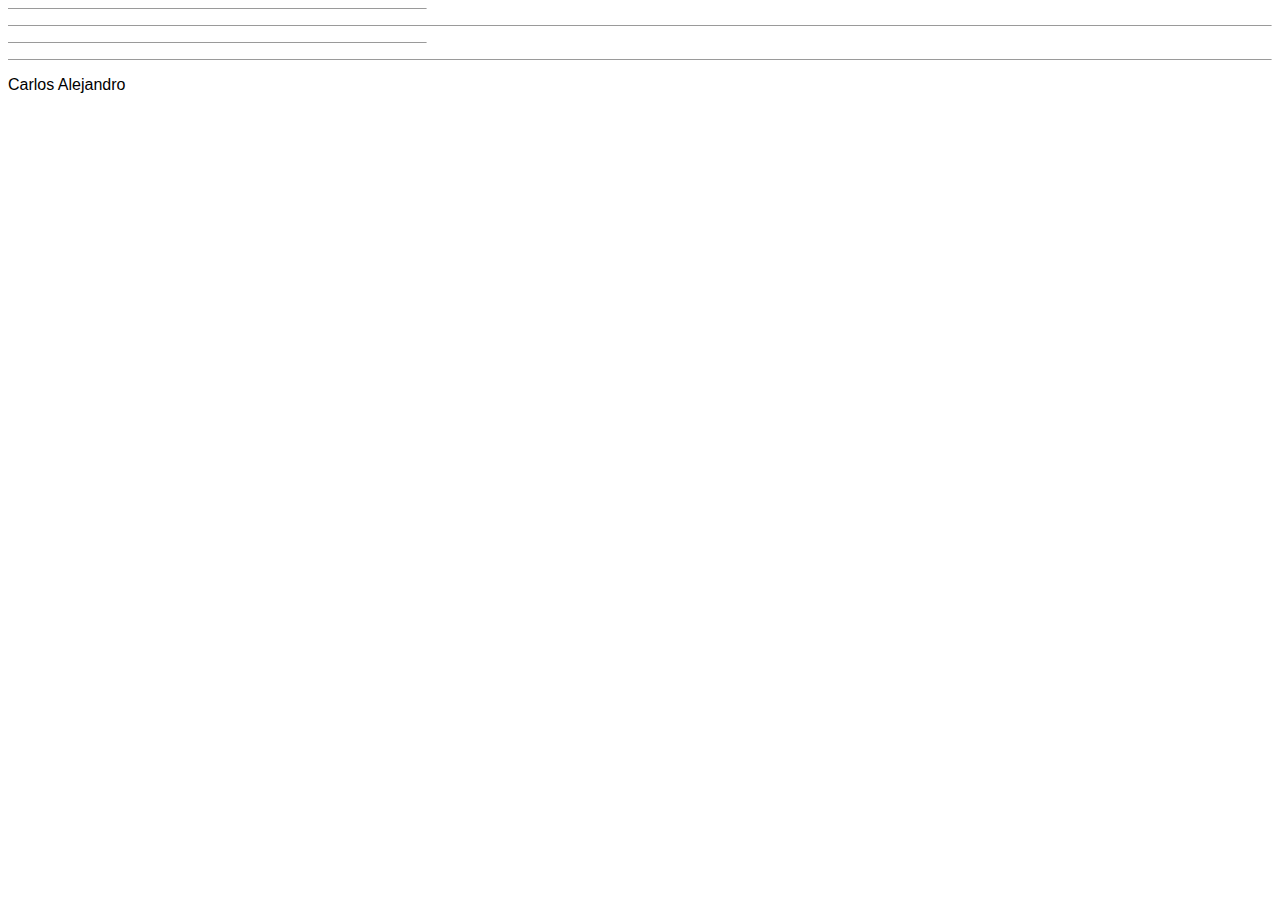
<file: img01/header.htm>
<html xmlns:v="urn:schemas-microsoft-com:vml"
xmlns:o="urn:schemas-microsoft-com:office:office"
xmlns:w="urn:schemas-microsoft-com:office:word"
xmlns:m="http://schemas.microsoft.com/office/2004/12/omml"
xmlns="http://www.w3.org/TR/REC-html40">

<head>
<meta http-equiv=Content-Type content="text/html; charset=windows-1252">
<meta name=ProgId content=Word.Document>
<meta name=Generator content="Microsoft Word 15">
<meta name=Originator content="Microsoft Word 15">
<link id=Main-File rel=Main-File href="../Carlos%20Alejandr1.htm">
</head>

<body lang=EN-US>

<div style='mso-element:footnote-separator' id=fs>

<p class=MsoNormal style='margin-bottom:0in;margin-bottom:.0001pt;line-height:
normal'><span style='mso-special-character:footnote-separator'><![if !supportFootnotes]>

<hr align=left size=1 width="33%">

<![endif]></span></p>

</div>

<div style='mso-element:footnote-continuation-separator' id=fcs>

<p class=MsoNormal style='margin-bottom:0in;margin-bottom:.0001pt;line-height:
normal'><span style='mso-special-character:footnote-continuation-separator'><![if !supportFootnotes]>

<hr align=left size=1>

<![endif]></span></p>

</div>

<div style='mso-element:endnote-separator' id=es>

<p class=MsoNormal style='margin-bottom:0in;margin-bottom:.0001pt;line-height:
normal'><span style='mso-special-character:footnote-separator'><![if !supportFootnotes]>

<hr align=left size=1 width="33%">

<![endif]></span></p>

</div>

<div style='mso-element:endnote-continuation-separator' id=ecs>

<p class=MsoNormal style='margin-bottom:0in;margin-bottom:.0001pt;line-height:
normal'><span style='mso-special-character:footnote-continuation-separator'><![if !supportFootnotes]>

<hr align=left size=1>

<![endif]></span></p>

</div>

<div style='mso-element:header' id=h1>

<p class=MsoHeader><span lang=es-419 style='font-family:"Futura PT Light",sans-serif;
mso-ansi-language:#580A'>Carlos Alejandro<o:p></o:p></span></p>

</div>

</body>

</html>
</file>
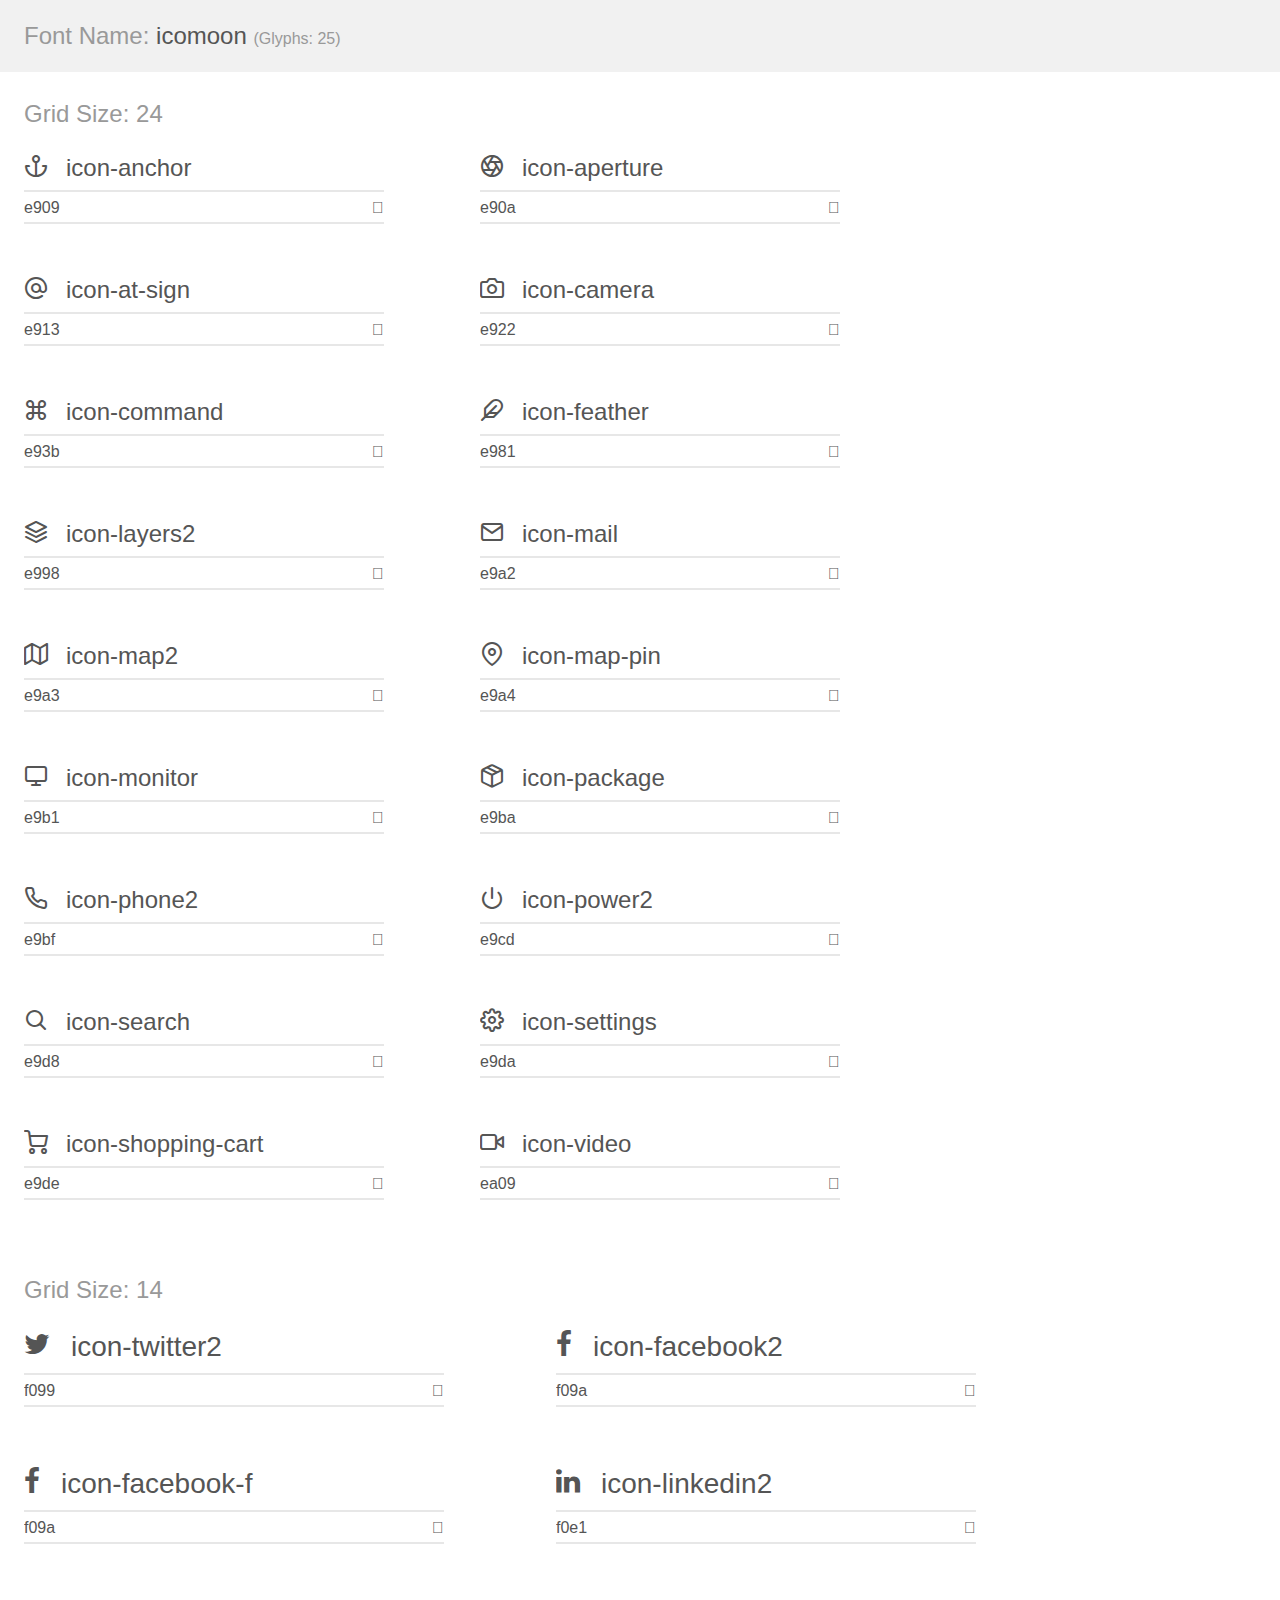
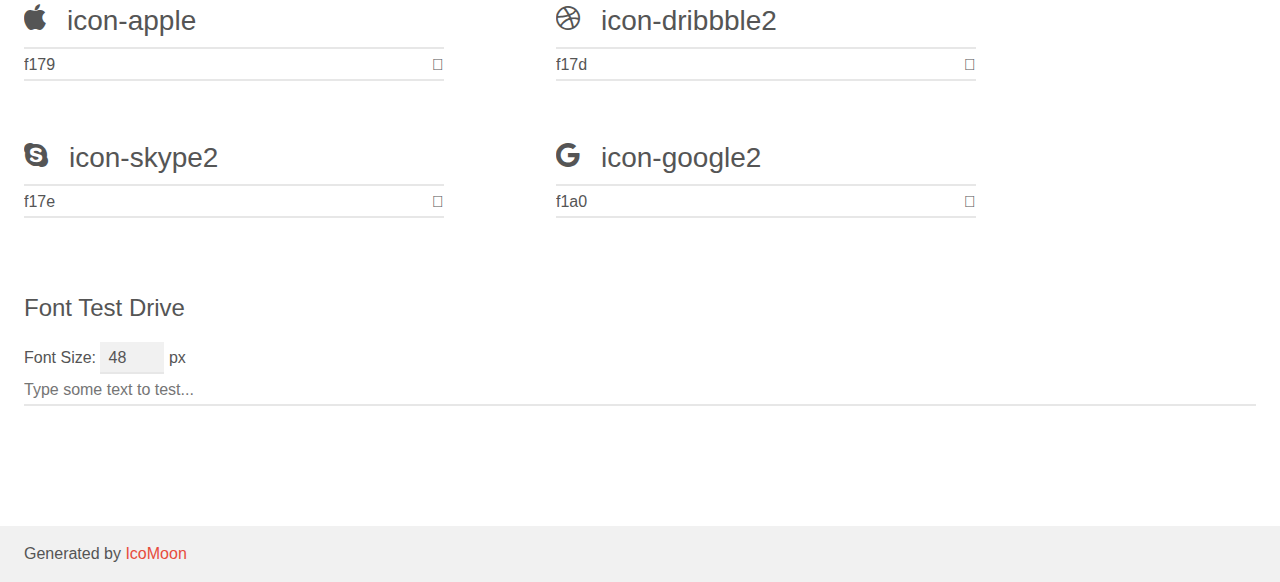
<file: fonts/icomoon/demo.html>
<!doctype html>
<html>
<head>
    <meta charset="utf-8">
    <title>IcoMoon Demo</title>
    <meta name="description" content="An Icon Font Generated By IcoMoon.io">
    <meta name="viewport" content="width=device-width, initial-scale=1">
    <link rel="stylesheet" href="demo-files/demo.css">
    <link rel="stylesheet" href="style.css"></head>
<body>
    <div class="bgc1 clearfix">
        <h1 class="mhmm mvm"><span class="fgc1">Font Name:</span> icomoon <small class="fgc1">(Glyphs:&nbsp;25)</small></h1>
    </div>
    <div class="clearfix mhl ptl">
        <h1 class="mvm mtn fgc1">Grid Size: 24</h1>
        <div class="glyph fs1">
            <div class="clearfix bshadow0 pbs">
                <span class="icon-anchor">
                
                </span>
                <span class="mls"> icon-anchor</span>
            </div>
            <fieldset class="fs0 size1of1 clearfix hidden-false">
                <input type="text" readonly value="e909" class="unit size1of2" />
                <input type="text" maxlength="1" readonly value="&#xe909;" class="unitRight size1of2 talign-right" />
            </fieldset>
            <div class="fs0 bshadow0 clearfix hidden-true">
                <span class="unit pvs fgc1">liga: </span>
                <input type="text" readonly value="" class="liga unitRight" />
            </div>
        </div>
        <div class="glyph fs1">
            <div class="clearfix bshadow0 pbs">
                <span class="icon-aperture">
                
                </span>
                <span class="mls"> icon-aperture</span>
            </div>
            <fieldset class="fs0 size1of1 clearfix hidden-false">
                <input type="text" readonly value="e90a" class="unit size1of2" />
                <input type="text" maxlength="1" readonly value="&#xe90a;" class="unitRight size1of2 talign-right" />
            </fieldset>
            <div class="fs0 bshadow0 clearfix hidden-true">
                <span class="unit pvs fgc1">liga: </span>
                <input type="text" readonly value="" class="liga unitRight" />
            </div>
        </div>
        <div class="glyph fs1">
            <div class="clearfix bshadow0 pbs">
                <span class="icon-at-sign">
                
                </span>
                <span class="mls"> icon-at-sign</span>
            </div>
            <fieldset class="fs0 size1of1 clearfix hidden-false">
                <input type="text" readonly value="e913" class="unit size1of2" />
                <input type="text" maxlength="1" readonly value="&#xe913;" class="unitRight size1of2 talign-right" />
            </fieldset>
            <div class="fs0 bshadow0 clearfix hidden-true">
                <span class="unit pvs fgc1">liga: </span>
                <input type="text" readonly value="" class="liga unitRight" />
            </div>
        </div>
        <div class="glyph fs1">
            <div class="clearfix bshadow0 pbs">
                <span class="icon-camera">
                
                </span>
                <span class="mls"> icon-camera</span>
            </div>
            <fieldset class="fs0 size1of1 clearfix hidden-false">
                <input type="text" readonly value="e922" class="unit size1of2" />
                <input type="text" maxlength="1" readonly value="&#xe922;" class="unitRight size1of2 talign-right" />
            </fieldset>
            <div class="fs0 bshadow0 clearfix hidden-true">
                <span class="unit pvs fgc1">liga: </span>
                <input type="text" readonly value="" class="liga unitRight" />
            </div>
        </div>
        <div class="glyph fs1">
            <div class="clearfix bshadow0 pbs">
                <span class="icon-command">
                
                </span>
                <span class="mls"> icon-command</span>
            </div>
            <fieldset class="fs0 size1of1 clearfix hidden-false">
                <input type="text" readonly value="e93b" class="unit size1of2" />
                <input type="text" maxlength="1" readonly value="&#xe93b;" class="unitRight size1of2 talign-right" />
            </fieldset>
            <div class="fs0 bshadow0 clearfix hidden-true">
                <span class="unit pvs fgc1">liga: </span>
                <input type="text" readonly value="" class="liga unitRight" />
            </div>
        </div>
        <div class="glyph fs1">
            <div class="clearfix bshadow0 pbs">
                <span class="icon-feather">
                
                </span>
                <span class="mls"> icon-feather</span>
            </div>
            <fieldset class="fs0 size1of1 clearfix hidden-false">
                <input type="text" readonly value="e981" class="unit size1of2" />
                <input type="text" maxlength="1" readonly value="&#xe981;" class="unitRight size1of2 talign-right" />
            </fieldset>
            <div class="fs0 bshadow0 clearfix hidden-true">
                <span class="unit pvs fgc1">liga: </span>
                <input type="text" readonly value="" class="liga unitRight" />
            </div>
        </div>
        <div class="glyph fs1">
            <div class="clearfix bshadow0 pbs">
                <span class="icon-layers2">
                
                </span>
                <span class="mls"> icon-layers2</span>
            </div>
            <fieldset class="fs0 size1of1 clearfix hidden-false">
                <input type="text" readonly value="e998" class="unit size1of2" />
                <input type="text" maxlength="1" readonly value="&#xe998;" class="unitRight size1of2 talign-right" />
            </fieldset>
            <div class="fs0 bshadow0 clearfix hidden-true">
                <span class="unit pvs fgc1">liga: </span>
                <input type="text" readonly value="" class="liga unitRight" />
            </div>
        </div>
        <div class="glyph fs1">
            <div class="clearfix bshadow0 pbs">
                <span class="icon-mail">
                
                </span>
                <span class="mls"> icon-mail</span>
            </div>
            <fieldset class="fs0 size1of1 clearfix hidden-false">
                <input type="text" readonly value="e9a2" class="unit size1of2" />
                <input type="text" maxlength="1" readonly value="&#xe9a2;" class="unitRight size1of2 talign-right" />
            </fieldset>
            <div class="fs0 bshadow0 clearfix hidden-true">
                <span class="unit pvs fgc1">liga: </span>
                <input type="text" readonly value="" class="liga unitRight" />
            </div>
        </div>
        <div class="glyph fs1">
            <div class="clearfix bshadow0 pbs">
                <span class="icon-map2">
                
                </span>
                <span class="mls"> icon-map2</span>
            </div>
            <fieldset class="fs0 size1of1 clearfix hidden-false">
                <input type="text" readonly value="e9a3" class="unit size1of2" />
                <input type="text" maxlength="1" readonly value="&#xe9a3;" class="unitRight size1of2 talign-right" />
            </fieldset>
            <div class="fs0 bshadow0 clearfix hidden-true">
                <span class="unit pvs fgc1">liga: </span>
                <input type="text" readonly value="" class="liga unitRight" />
            </div>
        </div>
        <div class="glyph fs1">
            <div class="clearfix bshadow0 pbs">
                <span class="icon-map-pin">
                
                </span>
                <span class="mls"> icon-map-pin</span>
            </div>
            <fieldset class="fs0 size1of1 clearfix hidden-false">
                <input type="text" readonly value="e9a4" class="unit size1of2" />
                <input type="text" maxlength="1" readonly value="&#xe9a4;" class="unitRight size1of2 talign-right" />
            </fieldset>
            <div class="fs0 bshadow0 clearfix hidden-true">
                <span class="unit pvs fgc1">liga: </span>
                <input type="text" readonly value="" class="liga unitRight" />
            </div>
        </div>
        <div class="glyph fs1">
            <div class="clearfix bshadow0 pbs">
                <span class="icon-monitor">
                
                </span>
                <span class="mls"> icon-monitor</span>
            </div>
            <fieldset class="fs0 size1of1 clearfix hidden-false">
                <input type="text" readonly value="e9b1" class="unit size1of2" />
                <input type="text" maxlength="1" readonly value="&#xe9b1;" class="unitRight size1of2 talign-right" />
            </fieldset>
            <div class="fs0 bshadow0 clearfix hidden-true">
                <span class="unit pvs fgc1">liga: </span>
                <input type="text" readonly value="" class="liga unitRight" />
            </div>
        </div>
        <div class="glyph fs1">
            <div class="clearfix bshadow0 pbs">
                <span class="icon-package">
                
                </span>
                <span class="mls"> icon-package</span>
            </div>
            <fieldset class="fs0 size1of1 clearfix hidden-false">
                <input type="text" readonly value="e9ba" class="unit size1of2" />
                <input type="text" maxlength="1" readonly value="&#xe9ba;" class="unitRight size1of2 talign-right" />
            </fieldset>
            <div class="fs0 bshadow0 clearfix hidden-true">
                <span class="unit pvs fgc1">liga: </span>
                <input type="text" readonly value="" class="liga unitRight" />
            </div>
        </div>
        <div class="glyph fs1">
            <div class="clearfix bshadow0 pbs">
                <span class="icon-phone2">
                
                </span>
                <span class="mls"> icon-phone2</span>
            </div>
            <fieldset class="fs0 size1of1 clearfix hidden-false">
                <input type="text" readonly value="e9bf" class="unit size1of2" />
                <input type="text" maxlength="1" readonly value="&#xe9bf;" class="unitRight size1of2 talign-right" />
            </fieldset>
            <div class="fs0 bshadow0 clearfix hidden-true">
                <span class="unit pvs fgc1">liga: </span>
                <input type="text" readonly value="" class="liga unitRight" />
            </div>
        </div>
        <div class="glyph fs1">
            <div class="clearfix bshadow0 pbs">
                <span class="icon-power2">
                
                </span>
                <span class="mls"> icon-power2</span>
            </div>
            <fieldset class="fs0 size1of1 clearfix hidden-false">
                <input type="text" readonly value="e9cd" class="unit size1of2" />
                <input type="text" maxlength="1" readonly value="&#xe9cd;" class="unitRight size1of2 talign-right" />
            </fieldset>
            <div class="fs0 bshadow0 clearfix hidden-true">
                <span class="unit pvs fgc1">liga: </span>
                <input type="text" readonly value="" class="liga unitRight" />
            </div>
        </div>
        <div class="glyph fs1">
            <div class="clearfix bshadow0 pbs">
                <span class="icon-search">
                
                </span>
                <span class="mls"> icon-search</span>
            </div>
            <fieldset class="fs0 size1of1 clearfix hidden-false">
                <input type="text" readonly value="e9d8" class="unit size1of2" />
                <input type="text" maxlength="1" readonly value="&#xe9d8;" class="unitRight size1of2 talign-right" />
            </fieldset>
            <div class="fs0 bshadow0 clearfix hidden-true">
                <span class="unit pvs fgc1">liga: </span>
                <input type="text" readonly value="" class="liga unitRight" />
            </div>
        </div>
        <div class="glyph fs1">
            <div class="clearfix bshadow0 pbs">
                <span class="icon-settings">
                
                </span>
                <span class="mls"> icon-settings</span>
            </div>
            <fieldset class="fs0 size1of1 clearfix hidden-false">
                <input type="text" readonly value="e9da" class="unit size1of2" />
                <input type="text" maxlength="1" readonly value="&#xe9da;" class="unitRight size1of2 talign-right" />
            </fieldset>
            <div class="fs0 bshadow0 clearfix hidden-true">
                <span class="unit pvs fgc1">liga: </span>
                <input type="text" readonly value="" class="liga unitRight" />
            </div>
        </div>
        <div class="glyph fs1">
            <div class="clearfix bshadow0 pbs">
                <span class="icon-shopping-cart">
                
                </span>
                <span class="mls"> icon-shopping-cart</span>
            </div>
            <fieldset class="fs0 size1of1 clearfix hidden-false">
                <input type="text" readonly value="e9de" class="unit size1of2" />
                <input type="text" maxlength="1" readonly value="&#xe9de;" class="unitRight size1of2 talign-right" />
            </fieldset>
            <div class="fs0 bshadow0 clearfix hidden-true">
                <span class="unit pvs fgc1">liga: </span>
                <input type="text" readonly value="" class="liga unitRight" />
            </div>
        </div>
        <div class="glyph fs1">
            <div class="clearfix bshadow0 pbs">
                <span class="icon-video">
                
                </span>
                <span class="mls"> icon-video</span>
            </div>
            <fieldset class="fs0 size1of1 clearfix hidden-false">
                <input type="text" readonly value="ea09" class="unit size1of2" />
                <input type="text" maxlength="1" readonly value="&#xea09;" class="unitRight size1of2 talign-right" />
            </fieldset>
            <div class="fs0 bshadow0 clearfix hidden-true">
                <span class="unit pvs fgc1">liga: </span>
                <input type="text" readonly value="" class="liga unitRight" />
            </div>
        </div>
    </div>
    <div class="clearfix mhl ptl">
        <h1 class="mvm mtn fgc1">Grid Size: 14</h1>
        <div class="glyph fs2">
            <div class="clearfix bshadow0 pbs">
                <span class="icon-twitter2">
                
                </span>
                <span class="mls"> icon-twitter2</span>
            </div>
            <fieldset class="fs0 size1of1 clearfix hidden-false">
                <input type="text" readonly value="f099" class="unit size1of2" />
                <input type="text" maxlength="1" readonly value="&#xf099;" class="unitRight size1of2 talign-right" />
            </fieldset>
            <div class="fs0 bshadow0 clearfix hidden-true">
                <span class="unit pvs fgc1">liga: </span>
                <input type="text" readonly value="" class="liga unitRight" />
            </div>
        </div>
        <div class="glyph fs2">
            <div class="clearfix bshadow0 pbs">
                <span class="icon-facebook2">
                
                </span>
                <span class="mls"> icon-facebook2</span>
            </div>
            <fieldset class="fs0 size1of1 clearfix hidden-false">
                <input type="text" readonly value="f09a" class="unit size1of2" />
                <input type="text" maxlength="1" readonly value="&#xf09a;" class="unitRight size1of2 talign-right" />
            </fieldset>
            <div class="fs0 bshadow0 clearfix hidden-true">
                <span class="unit pvs fgc1">liga: </span>
                <input type="text" readonly value="" class="liga unitRight" />
            </div>
        </div>
        <div class="glyph fs2">
            <div class="clearfix bshadow0 pbs">
                <span class="icon-facebook-f">
                
                </span>
                <span class="mls"> icon-facebook-f</span>
            </div>
            <fieldset class="fs0 size1of1 clearfix hidden-false">
                <input type="text" readonly value="f09a" class="unit size1of2" />
                <input type="text" maxlength="1" readonly value="&#xf09a;" class="unitRight size1of2 talign-right" />
            </fieldset>
            <div class="fs0 bshadow0 clearfix hidden-true">
                <span class="unit pvs fgc1">liga: </span>
                <input type="text" readonly value="" class="liga unitRight" />
            </div>
        </div>
        <div class="glyph fs2">
            <div class="clearfix bshadow0 pbs">
                <span class="icon-linkedin2">
                
                </span>
                <span class="mls"> icon-linkedin2</span>
            </div>
            <fieldset class="fs0 size1of1 clearfix hidden-false">
                <input type="text" readonly value="f0e1" class="unit size1of2" />
                <input type="text" maxlength="1" readonly value="&#xf0e1;" class="unitRight size1of2 talign-right" />
            </fieldset>
            <div class="fs0 bshadow0 clearfix hidden-true">
                <span class="unit pvs fgc1">liga: </span>
                <input type="text" readonly value="" class="liga unitRight" />
            </div>
        </div>
        <div class="glyph fs2">
            <div class="clearfix bshadow0 pbs">
                <span class="icon-apple">
                
                </span>
                <span class="mls"> icon-apple</span>
            </div>
            <fieldset class="fs0 size1of1 clearfix hidden-false">
                <input type="text" readonly value="f179" class="unit size1of2" />
                <input type="text" maxlength="1" readonly value="&#xf179;" class="unitRight size1of2 talign-right" />
            </fieldset>
            <div class="fs0 bshadow0 clearfix hidden-true">
                <span class="unit pvs fgc1">liga: </span>
                <input type="text" readonly value="" class="liga unitRight" />
            </div>
        </div>
        <div class="glyph fs2">
            <div class="clearfix bshadow0 pbs">
                <span class="icon-dribbble2">
                
                </span>
                <span class="mls"> icon-dribbble2</span>
            </div>
            <fieldset class="fs0 size1of1 clearfix hidden-false">
                <input type="text" readonly value="f17d" class="unit size1of2" />
                <input type="text" maxlength="1" readonly value="&#xf17d;" class="unitRight size1of2 talign-right" />
            </fieldset>
            <div class="fs0 bshadow0 clearfix hidden-true">
                <span class="unit pvs fgc1">liga: </span>
                <input type="text" readonly value="" class="liga unitRight" />
            </div>
        </div>
        <div class="glyph fs2">
            <div class="clearfix bshadow0 pbs">
                <span class="icon-skype2">
                
                </span>
                <span class="mls"> icon-skype2</span>
            </div>
            <fieldset class="fs0 size1of1 clearfix hidden-false">
                <input type="text" readonly value="f17e" class="unit size1of2" />
                <input type="text" maxlength="1" readonly value="&#xf17e;" class="unitRight size1of2 talign-right" />
            </fieldset>
            <div class="fs0 bshadow0 clearfix hidden-true">
                <span class="unit pvs fgc1">liga: </span>
                <input type="text" readonly value="" class="liga unitRight" />
            </div>
        </div>
        <div class="glyph fs2">
            <div class="clearfix bshadow0 pbs">
                <span class="icon-google2">
                
                </span>
                <span class="mls"> icon-google2</span>
            </div>
            <fieldset class="fs0 size1of1 clearfix hidden-false">
                <input type="text" readonly value="f1a0" class="unit size1of2" />
                <input type="text" maxlength="1" readonly value="&#xf1a0;" class="unitRight size1of2 talign-right" />
            </fieldset>
            <div class="fs0 bshadow0 clearfix hidden-true">
                <span class="unit pvs fgc1">liga: </span>
                <input type="text" readonly value="" class="liga unitRight" />
            </div>
        </div>
    </div>

    <!--[if gt IE 8]><!-->
    <div class="mhl clearfix mbl">
        <h1>Font Test Drive</h1>
        <label>
            Font Size: <input id="fontSize" type="number" class="textbox0 mbm"
            min="8" value="48" />
            px
        </label>
        <input id="testText" type="text" class="phl size1of1 mvl"
        placeholder="Type some text to test..." value=""/>
        <div id="testDrive" class="icon-">&nbsp;
        </div>
    </div>
    <!--<![endif]-->
    <div class="bgc1 clearfix">
        <p class="mhl">Generated by <a href="https://icomoon.io/app">IcoMoon</a></p>
    </div>

    <script src="demo-files/demo.js"></script>
</body>
</html>
</file>
<file: fonts/icomoon/style.css>
@font-face {
  font-family: 'icomoon';
  src:  url('fonts/icomoon.eot?f194zt');
  src:  url('fonts/icomoon.eot?f194zt#iefix') format('embedded-opentype'),
    url('fonts/icomoon.ttf?f194zt') format('truetype'),
    url('fonts/icomoon.woff?f194zt') format('woff'),
    url('fonts/icomoon.svg?f194zt#icomoon') format('svg');
  font-weight: normal;
  font-style: normal;
}

[class^="icon-"], [class*=" icon-"] {
  /* use !important to prevent issues with browser extensions that change fonts */
  font-family: 'icomoon' !important;
  speak: none;
  font-style: normal;
  font-weight: normal;
  font-variant: normal;
  text-transform: none;
  line-height: 1;

  /* Better Font Rendering =========== */
  -webkit-font-smoothing: antialiased;
  -moz-osx-font-smoothing: grayscale;
}

.icon-anchor:before {
  content: "\e909";
}
.icon-aperture:before {
  content: "\e90a";
}
.icon-at-sign:before {
  content: "\e913";
}
.icon-camera:before {
  content: "\e922";
}
.icon-command:before {
  content: "\e93b";
}
.icon-feather:before {
  content: "\e981";
}
.icon-layers2:before {
  content: "\e998";
}
.icon-mail:before {
  content: "\e9a2";
}
.icon-map2:before {
  content: "\e9a3";
}
.icon-map-pin:before {
  content: "\e9a4";
}
.icon-monitor:before {
  content: "\e9b1";
}
.icon-package:before {
  content: "\e9ba";
}
.icon-phone2:before {
  content: "\e9bf";
}
.icon-power2:before {
  content: "\e9cd";
}
.icon-search:before {
  content: "\e9d8";
}
.icon-settings:before {
  content: "\e9da";
}
.icon-shopping-cart:before {
  content: "\e9de";
}
.icon-video:before {
  content: "\ea09";
}
.icon-twitter2:before {
  content: "\f099";
}
.icon-facebook2:before {
  content: "\f09a";
}
.icon-facebook-f:before {
  content: "\f09a";
}
.icon-linkedin2:before {
  content: "\f0e1";
}
.icon-apple:before {
  content: "\f179";
}
.icon-dribbble2:before {
  content: "\f17d";
}
.icon-skype2:before {
  content: "\f17e";
}
.icon-google2:before {
  content: "\f1a0";
}

.icon-heart:before{
  content:"\f004";
}
</file>
<file: p/css.css>
div#speedbump {
  display: none;
  z-index: 9999;
  position: fixed;
  top: 0;
  width: 100%;
  background: #eeeeee;
}
#speedbump h4.modal-title {
  text-align: center;
  text-transform: uppercase;
  color: #8B0000;
  font-size:2.5em;	
}
.modal-body p {
  text-align:left;
  font-size: 1em;
}
button.btn-modal:hover {
  cursor: pointer;
}
button.btn-modal.btn-continue {
  background-color: #8B0000;
  border: 0px;
  color: #eeeeee;
  margin: 1% 0;
}
button.btn-modal.btn-close {
  background-color: inherit;
  border: 1px solid #8B0000;
  color: #8B0000;
  font-weight: 400;
}
.modal-header .close {
  font-size: 3.5em;
}
</file>
<file: css/style.css>
body { font-size: 16px; line-height: 1.8; color: #6c757d; font-family: -apple-system, BlinkMacSystemFont, "Segoe UI", Roboto, "Helvetica Neue", Arial, sans-serif, "Apple Color Emoji", "Segoe UI Emoji", "Segoe UI Symbol"; }

::-moz-selection { background: yellow; }

::selection { background: yellow; }

h1, h2, h3, h4, h5 { color: #000; }

a { -webkit-transition: .3s all ease; -o-transition: .3s all ease; transition: .3s all ease; }

a:hover, a:active, a:focus { text-decoration: none; outline: none; }

.templateux-navbar { position: absolute; top: 0; left: 0; width: 100%; padding: 35px 0; z-index: 99999; }

.templateux-navbar .container-fluid { max-width: 100%; }

.templateux-navbar .toggle-menu { z-index: 9999; position: relative; top: -13px; display: none; }

@media (max-width: 767.98px) { .templateux-navbar .toggle-menu { display: block; } }

.templateux-navbar .toggle-menu:active, .templateux-navbar .toggle-menu:focus { outline: none; }

.templateux-navbar .site-logo { position: relative; top: -10px; z-index: 9999; }

.templateux-navbar .site-logo a { font-size: 30px; color: #000; }

.templateux-navbar .templateux-menu { position: relative; }

.templateux-navbar .templateux-menu ul { margin-bottom: 0; }

.templateux-navbar .templateux-menu ul li { display: inline-block; }

.templateux-navbar .templateux-menu ul li a { margin-right: 20px; font-size: 13px; text-transform: uppercase; letter-spacing: .2em; color: #000; position: relative; padding-bottom: 5px; display: block; }

.templateux-navbar .templateux-menu ul li a:before { content: ""; position: absolute; bottom: 0; height: 2px; width: 0; left: 0; background: #dc3545; -webkit-transition: .15s width ease; -o-transition: .15s width ease; transition: .15s width ease; }

.templateux-navbar .templateux-menu ul li a:hover:before { width: 100%; }

.templateux-navbar .templateux-menu ul li.active > a:before { width: 100%; }

.templateux-navbar .templateux-menu ul li:last-child a { margin-right: 0; }

@media (max-width: 767.98px) { .templateux-navbar .templateux-menu { position: fixed; width: 100%; background-color: #fff; top: 0; left: 0; margin: 0; text-align: left; height: 100vh; min-height: 400px; padding: 15px; display: none; padding-top: 100px; overflow-y: scroll; }
  .templateux-navbar .templateux-menu ul { margin-left: 40px; }
  .templateux-navbar .templateux-menu ul li { display: block; margin-bottom: 10px; }
  .templateux-navbar .templateux-menu ul li a { padding: 10px 0 2px 0; font-size: 18px; display: inline-block; } }

@media (max-width: 767.98px) { .templateux-navbar .templateux-menu ul { margin-left: 0px; } }

.templateux-navbar.navbar-light .site-logo a { color: #fff; }

.templateux-navbar.navbar-light .hamburger .hamburger-inner, .templateux-navbar.navbar-light .hamburger .hamburger-inner::before, .templateux-navbar.navbar-light .hamburger .hamburger-inner::after { background-color: #fff; }

.templateux-navbar.navbar-light .templateux-menu ul li a { color: #fff; }

.menu-open .templateux-navbar { position: fixed; left: 0; top: 0; }

@media (max-width: 767.98px) { .menu-open .site-logo a { color: #000 !important; } }

.menu-open .navbar-light .hamburger .hamburger-inner, .menu-open .navbar-light .hamburger .hamburger-inner::before, .menu-open .navbar-light .hamburger .hamburger-inner::after { background-color: #000; }

.menu-open .templateux-menu li { opacity: 0; visibility: hidden; margin-left: -10px; position: relative; -webkit-transition: .3s all ease-in-out; -o-transition: .3s all ease-in-out; transition: .3s all ease-in-out; }

.menu-open .templateux-menu li.staggard { opacity: 1; visibility: visible; margin-left: 0px; }

@media (max-width: 767.98px) { .menu-open .templateux-menu li a { color: #000 !important; } }

.templateux-hero { background-size: cover; background-repeat: no-repeat; background-position: center center; position: relative; overflow: hidden; }

.templateux-hero .lead { font-size: 28px; }

@media (max-width: 991.98px) { .templateux-hero .lead { font-size: 20px; } }

.templateux-hero .cover { position: absolute; display: block; width: 100%; height: 100%; z-index: -1; }

.templateux-hero .cover img { position: absolute; display: block; min-width: 100%; min-height: 100%; top: 50%; left: 50%; -webkit-transform: translate(-50%, -50%); -ms-transform: translate(-50%, -50%); transform: translate(-50%, -50%); }

.templateux-hero.overlay:before { content: ""; position: absolute; background: rgba(0, 0, 0, 0.7); left: 0; top: 0; bottom: 0; right: 0; }

.templateux-hero.overlay h1 { color: #fff; }

.templateux-hero.overlay .lead { color: #fff; opacity: .5; }

.templateux-hero, .intro { height: 90vh; min-height: 700px; }

.templateux-hero h1, .intro h1 { color: #000; font-size: 70px; }

@media (max-width: 991.98px) { .templateux-hero h1, .intro h1 { font-size: 36px; } }

.templateux-portfolio-overlap { position: relative; margin-top: -100px; }

@media (max-width: 991.98px) { .templateux-portfolio-overlap { margin-top: -50px; } }

.container-fluid { padding-left: 50px; padding-right: 50px; max-width: 1600px; }

@media (max-width: 767.98px) { .container-fluid { padding-left: 15px; padding-right: 15px; } }

.templateux-section { padding: 7em 0; }

@media (max-width: 991.98px) { .templateux-section { padding: 3em 0; } }

.templateux-section h2 { line-height: 1.5; }

.templateux-cta { padding: 7em 0; display: block; background: #f8f9fa; position: relative; }

.templateux-cta:before { content: ""; position: absolute; height: 0px; bottom: 0; background: #dc3545; width: 100%; left: 0; -webkit-transition: .3s all ease-out; -o-transition: .3s all ease-out; transition: .3s all ease-out; }

.templateux-cta .cta-inner { display: block; text-align: center; }

.templateux-cta span { display: block; position: absolute; left: 50%; top: 50%; -webkit-transform: translate(-50%, -50%); -ms-transform: translate(-50%, -50%); transform: translate(-50%, -50%); -webkit-transition: .3s all ease; -o-transition: .3s all ease; transition: .3s all ease; }

.templateux-cta .words-1 { opacity: 1; visibility: visible; top: 0; }

.templateux-cta .words-2 { opacity: 0; visibility: hidden; top: 40px; }

.templateux-cta h2 { font-weight: normal; margin-bottom: 0; color: #000; position: relative; bottom: 0; -webkit-transition: .4s all ease; -o-transition: .4s all ease; transition: .4s all ease; }

.templateux-cta:hover:before, .templateux-cta:focus:before { height: 100%; }

.templateux-cta:hover .words-1, .templateux-cta:focus .words-1 { opacity: 0; visibility: hidden; top: -40px; }

.templateux-cta:hover .words-2, .templateux-cta:focus .words-2 { opacity: 1; visibility: visible; top: 0px; color: #fff; }

.section-heading { font-size: 14px; color: #495057; margin-bottom: 30px; display: block; position: relative; }

.section-heading:after { content: ""; height: 2px; width: 30%; position: absolute; top: 50%; right: 0; -webkit-transform: translateX(-50%); -ms-transform: translateX(-50%); transform: translateX(-50%); background: #000; }

.project, .post { position: relative; float: left; width: 100%; margin-bottom: 30px; }

.project figure, .post figure { margin: 0; position: relative; }

.project .project-hover, .project .post-hover, .post .project-hover, .post .post-hover { position: absolute; top: 0; left: 0; right: 0; bottom: 0; background: rgba(220, 53, 69, 0.9); visibility: hidden; opacity: 0; -webkit-transition: .3s all ease; -o-transition: .3s all ease; transition: .3s all ease; }

.project .project-hover .project-hover-inner, .project .project-hover .post-hover-inner, .project .post-hover .project-hover-inner, .project .post-hover .post-hover-inner, .post .project-hover .project-hover-inner, .post .project-hover .post-hover-inner, .post .post-hover .project-hover-inner, .post .post-hover .post-hover-inner { position: absolute; z-index: 99; left: 50%; top: 50%; visibility: hidden; opacity: 0; -webkit-transition: .3s all ease; -o-transition: .3s all ease; transition: .3s all ease; -webkit-transform: translate(-50%, -50%); -ms-transform: translate(-50%, -50%); transform: translate(-50%, -50%); transition: .3s all ease; text-align: center; }

.project .project-hover .project-hover-inner h2, .project .project-hover .post-hover-inner h2, .project .post-hover .project-hover-inner h2, .project .post-hover .post-hover-inner h2, .post .project-hover .project-hover-inner h2, .post .project-hover .post-hover-inner h2, .post .post-hover .project-hover-inner h2, .post .post-hover .post-hover-inner h2 { color: #fff; font-size: 26px; line-height: 1.2; -webkit-transition: .3s all ease; -o-transition: .3s all ease; transition: .3s all ease; opacity: 0; visibility: hidden; position: relative; bottom: -30px; }

.project .project-hover .project-hover-inner span, .project .project-hover .post-hover-inner span, .project .post-hover .project-hover-inner span, .project .post-hover .post-hover-inner span, .post .project-hover .project-hover-inner span, .post .project-hover .post-hover-inner span, .post .post-hover .project-hover-inner span, .post .post-hover .post-hover-inner span { color: rgba(255, 255, 255, 0.8); opacity: 0; visibility: hidden; position: relative; bottom: -30px; -webkit-transition: .5s all ease; -o-transition: .5s all ease; transition: .5s all ease; }

.project:hover .project-hover, .project:hover .post-hover, .project:focus .project-hover, .project:focus .post-hover, .post:hover .project-hover, .post:hover .post-hover, .post:focus .project-hover, .post:focus .post-hover { visibility: visible; opacity: 1; }

.project:hover .project-hover .project-hover-inner, .project:hover .project-hover .post-hover-inner, .project:hover .post-hover .project-hover-inner, .project:hover .post-hover .post-hover-inner, .project:focus .project-hover .project-hover-inner, .project:focus .project-hover .post-hover-inner, .project:focus .post-hover .project-hover-inner, .project:focus .post-hover .post-hover-inner, .post:hover .project-hover .project-hover-inner, .post:hover .project-hover .post-hover-inner, .post:hover .post-hover .project-hover-inner, .post:hover .post-hover .post-hover-inner, .post:focus .project-hover .project-hover-inner, .post:focus .project-hover .post-hover-inner, .post:focus .post-hover .project-hover-inner, .post:focus .post-hover .post-hover-inner { visibility: visible; opacity: 1; -webkit-animation-delay: 10s; animation-delay: 10s; }

.project:hover .project-hover .project-hover-inner h2, .project:hover .project-hover .post-hover-inner h2, .project:hover .post-hover .project-hover-inner h2, .project:hover .post-hover .post-hover-inner h2, .project:focus .project-hover .project-hover-inner h2, .project:focus .project-hover .post-hover-inner h2, .project:focus .post-hover .project-hover-inner h2, .project:focus .post-hover .post-hover-inner h2, .post:hover .project-hover .project-hover-inner h2, .post:hover .project-hover .post-hover-inner h2, .post:hover .post-hover .project-hover-inner h2, .post:hover .post-hover .post-hover-inner h2, .post:focus .project-hover .project-hover-inner h2, .post:focus .project-hover .post-hover-inner h2, .post:focus .post-hover .project-hover-inner h2, .post:focus .post-hover .post-hover-inner h2 { opacity: 1; visibility: visible; bottom: 0px; }

.project:hover .project-hover .project-hover-inner span, .project:hover .project-hover .post-hover-inner span, .project:hover .post-hover .project-hover-inner span, .project:hover .post-hover .post-hover-inner span, .project:focus .project-hover .project-hover-inner span, .project:focus .project-hover .post-hover-inner span, .project:focus .post-hover .project-hover-inner span, .project:focus .post-hover .post-hover-inner span, .post:hover .project-hover .project-hover-inner span, .post:hover .project-hover .post-hover-inner span, .post:hover .post-hover .project-hover-inner span, .post:hover .post-hover .post-hover-inner span, .post:focus .project-hover .project-hover-inner span, .post:focus .project-hover .post-hover-inner span, .post:focus .post-hover .project-hover-inner span, .post:focus .post-hover .post-hover-inner span { bottom: 0; visibility: visible; opacity: 1; }

.templateux-footer { padding: 7em 0; border-top: 1px solid #F4F4F4; }

.templateux-footer .container-fluid { max-width: 100%; }

.templateux-footer small { font-size: 16px; }

.templateux-footer p:last-child { margin-bottom: 0; }

.templateux-footer .footer-social { position: relative; }

.templateux-footer .footer-social a { color: #b3b3b3; position: relative; -webkit-transition: .3s all ease; -o-transition: .3s all ease; transition: .3s all ease; font-size: 26px; }

.templateux-footer .footer-social a:hover, .templateux-footer .footer-social a:focus { color: #dc3545; -webkit-transform: scale(1.7); -ms-transform: scale(1.7); transform: scale(1.7); }

.btn:hover, .btn:focus, .btn:active { outline: none; -webkit-box-shadow: none !important; box-shadow: none !important; }

.form-control { height: 50px; background: #f6f6f6; border: none; }

.form-control:active, .form-control:focus { background: #f6f6f6; outline: none; -webkit-box-shadow: none !important; box-shadow: none !important; }

textarea.form-control { height: inherit; }

.button { padding: 15px 40px; display: inline-block; font-size: 13px; letter-spacing: .2em; text-transform: uppercase; color: #fff; border-radius: 30px; border: none; -webkit-transition: .3s all ease; -o-transition: .3s all ease; transition: .3s all ease; }

.button:hover, .button:active, .button:focus { outline: none; }

.button.button--red { background: #dc3545; }

.button.button--red:hover { text-decoration: none; color: #fff; -webkit-box-shadow: 0 20px 40px -5px rgba(0, 0, 0, 0.4); box-shadow: 0 20px 40px -5px rgba(0, 0, 0, 0.4); background: #d32535; }

.go-down { position: relative; width: 40px; height: 40px; display: block; margin-left: -15px; position: absolute; margin-top: 70px; }

.go-down:before { width: 2px; height: 40px; right: 27px; content: ""; display: block; position: absolute; background: #dc3545; left: 50%; -webkit-transform: translateX(-50%); -ms-transform: translateX(-50%); transform: translateX(-50%); pointer-events: none; top: 0; -webkit-transition: .3s all ease; -o-transition: .3s all ease; transition: .3s all ease; }

.go-down:after { content: ""; position: absolute; left: 50%; bottom: -12px; border: solid transparent; content: " "; height: 0; width: 0; margin-left: -1px; position: absolute; border-top-color: #dc3545; border-width: 7px; margin-left: -7px; }

.go-down:hover { height: 70px; }

.go-down:hover:before { height: 70px; }

.templateux-media h3 { font-size: 18px; color: #dc3545; }

.templateux-media .icon span { font-size: 40px; color: #ccc; }

.owl-carousel .owl-dots { position: relative; text-align: center; width: 100%; }

.owl-carousel .owl-dots .owl-dot { width: 20px; height: 20px; position: relative; line-height: 0; }

.owl-carousel .owl-dots .owl-dot:active, .owl-carousel .owl-dots .owl-dot:focus { outline: none; }

.owl-carousel .owl-dots .owl-dot span { border: 2px solid #000; background: none; -webkit-transition: .3s all ease; -o-transition: .3s all ease; transition: .3s all ease; position: absolute; width: 10px; height: 10px; border-radius: 50%; top: 50%; left: 50%; -webkit-transform: translate(-50%, -50%); -ms-transform: translate(-50%, -50%); transform: translate(-50%, -50%); }

.owl-carousel .owl-dots .owl-dot.active span { border: 2px solid #dc3545; background: #dc3545; }

.owl-carousel.dots-overlap .owl-dots { bottom: 50px; position: absolute; z-index: 9; }

.owl-carousel.dots-overlap .owl-dots .owl-dot span { border: 2px solid #fff; background: none; -webkit-transition: .3s all ease; -o-transition: .3s all ease; transition: .3s all ease; position: absolute; width: 10px; height: 10px; border-radius: 50%; top: 50%; left: 50%; -webkit-transform: translate(-50%, -50%); -ms-transform: translate(-50%, -50%); transform: translate(-50%, -50%); }

.owl-carousel.dots-overlap .owl-dots .owl-dot.active span { border: 2px solid #dc3545; background: #dc3545; }

#map { height: 700px; width: 100%; }

.testimony { padding: 7em 0; background: #f7f7f7; }

.testimony blockquote { font-size: 24px; font-weight: 300; }

@media (min-width: 768px) { .testimony blockquote { font-size: 30px; } }

.testimony blockquote p { color: #000; }

.testimony .author { color: #000; text-transform: uppercase; letter-spacing: .2em; }

.work-detail { margin-bottom: 50px; }

.work-detail .caption { display: block; text-transform: uppercase; font-size: 15px; color: #ccc; }

.work-detail strong { font-weight: normal; color: #000; }

.custom-pagination { width: 100%; text-align: center; display: inline-block; }

.custom-pagination li { display: inline-block; }

.custom-pagination .prev a, .custom-pagination .next a { font-size: 20px !important; line-height: 38px !important; }

.custom-pagination li a, .custom-pagination .prev a, .custom-pagination .next a { width: 40px; height: 40px; line-height: 40px; padding: 0; margin: 0; border-radius: 50% !important; font-size: 16px; }

.custom-pagination li.active a, .custom-pagination .prev.active a, .custom-pagination .next.active a { display: block; width: 40px; height: 40px; line-height: 40px; padding: 0; margin: 0; border-radius: 50% !important; font-size: 16px; background: #dc3545; color: #fff; }

.custom-pagination li.active a:hover, .custom-pagination li.active a:focus, .custom-pagination .prev.active a:hover, .custom-pagination .prev.active a:focus, .custom-pagination .next.active a:hover, .custom-pagination .next.active a:focus { color: #fff; }

.custom-pagination .prev { float: left; }

.custom-pagination .next { float: right; }

/* Blog*/
.post-info { font-size: 12px; text-transform: uppercase; font-weight: bold; color: #fff; letter-spacing: .1em; }

.post-info > div { display: inline-block; }

.post-info > div .seperator { display: inline-block; margin: 0 10px; opacity: .5; }

.tagcloud a { text-transform: uppercase; display: inline-block; padding: 4px 10px; margin-bottom: 7px; margin-right: 4px; border-radius: 4px; color: #000; border: 1px solid #ccc; font-size: 11px; }

.tagcloud a:hover { border: 1px solid #000; }

.comment-form-wrap { clear: both; }

.comment-list { padding: 0; margin: 0; }

.comment-list .children { padding: 50px 0 0 40px; margin: 0; float: left; width: 100%; }

.comment-list li { padding: 0; margin: 0 0 30px 0; float: left; width: 100%; clear: both; list-style: none; }

.comment-list li .vcard { width: 80px; float: left; }

.comment-list li .vcard img { width: 50px; border-radius: 50%; }

.comment-list li .comment-body { float: right; width: calc(100% - 80px); }

.comment-list li .comment-body h3 { font-size: 20px; }

.comment-list li .comment-body .meta { text-transform: uppercase; font-size: 13px; letter-spacing: .1em; color: #ccc; }

.comment-list li .comment-body .reply { padding: 5px 10px; background: #e6e6e6; color: #000; text-transform: uppercase; font-size: 11px; letter-spacing: .1em; font-weight: 400; border-radius: 4px; }

.comment-list li .comment-body .reply:hover { color: #fff; background: black; }

.search-form .form-group { position: relative; }

.search-form .form-group input { padding-right: 50px; }

.search-form .icon { position: absolute; top: 50%; right: 20px; -webkit-transform: translateY(-50%); -ms-transform: translateY(-50%); transform: translateY(-50%); }

.sidebar-box { margin-bottom: 70px; font-size: 15px; width: 100%; float: left; background: #fff; }

.sidebar-box *:last-child { margin-bottom: 0; }

.sidebar-box h3 { font-size: 18px; margin-bottom: 15px; }

.categories li, .sidelink li { position: relative; margin-bottom: 10px; padding-bottom: 10px; border-bottom: 1px dotted #dee2e6; list-style: none; }

.categories li:last-child, .sidelink li:last-child { margin-bottom: 0; border-bottom: none; padding-bottom: 0; }

.categories li a, .sidelink li a { display: block; }

.categories li a span, .sidelink li a span { position: absolute; right: 0; top: 0; color: #ccc; }

.categories li.active a, .sidelink li.active a { color: #000; font-style: italic; }

.post-meta { text-transform: uppercase; font-size: 15px; letter-spacing: .1em; color: #ccc; margin-bottom: 20px; }

.post-meta .sep { margin-left: 10px; margin-right: 10px; }

.block-38 .block-38-header .block-38-heading { font-size: 18px; color: #000; margin: 0; font-weight: 300; }

.block-38 .block-38-header .block-38-subheading { color: #b3b3b3; margin: 0 0 20px 0; text-transform: uppercase; font-size: 15px; }

.block-38 .block-38-header img { width: 90px; border-radius: 50%; margin-bottom: 20px; }
</file>
<file: resume/css/flaticon.css>
/*
  	Flaticon icon font: Flaticon
  	Creation date: 11/12/2017 08:10
  	*/

@font-face {
  font-family: "Flaticon";
  src: url("../icon-fonts/Flaticon.eot");
  src: url("../icon-fonts/Flaticon.eot?#iefix") format("embedded-opentype"),
       url("../icon-fonts/Flaticon.woff") format("woff"),
       url(".../icon-fonts/Flaticon.ttf") format("truetype"),
       url("../icon-fonts/Flaticon.svg#Flaticon") format("svg");
  font-weight: normal;
  font-style: normal;
}

@media screen and (-webkit-min-device-pixel-ratio:0) {
  @font-face {
    font-family: "Flaticon";
    src: url("../icon-fonts/Flaticon.svg#Flaticon") format("svg");
  }
}

[class^="flaticon-"]:before, [class*=" flaticon-"]:before,
[class^="flaticon-"]:after, [class*=" flaticon-"]:after {   
  font-family: Flaticon;
  font-style: normal;
}

.flaticon-001-yoga:before { content: "\f100"; }
.flaticon-002-writing:before { content: "\f101"; }
.flaticon-003-weightlifting:before { content: "\f102"; }
.flaticon-004-cinema:before { content: "\f103"; }
.flaticon-005-game-console:before { content: "\f104"; }
.flaticon-006-swimming:before { content: "\f105"; }
.flaticon-007-sports:before { content: "\f106"; }
.flaticon-008-karaoke:before { content: "\f107"; }
.flaticon-009-sewing-2:before { content: "\f108"; }
.flaticon-010-snorkel:before { content: "\f109"; }
.flaticon-011-reading:before { content: "\f10a"; }
.flaticon-012-quilt:before { content: "\f10b"; }
.flaticon-013-chess-1:before { content: "\f10c"; }
.flaticon-014-poker:before { content: "\f10d"; }
.flaticon-015-photo-camera:before { content: "\f10e"; }
.flaticon-016-canvas:before { content: "\f10f"; }
.flaticon-017-model:before { content: "\f110"; }
.flaticon-018-music-player:before { content: "\f111"; }
.flaticon-019-knitting:before { content: "\f112"; }
.flaticon-020-kite:before { content: "\f113"; }
.flaticon-021-necklace:before { content: "\f114"; }
.flaticon-022-hiking:before { content: "\f115"; }
.flaticon-023-toast:before { content: "\f116"; }
.flaticon-024-gardening:before { content: "\f117"; }
.flaticon-025-fishing:before { content: "\f118"; }
.flaticon-026-sewing-1:before { content: "\f119"; }
.flaticon-027-drum-set:before { content: "\f11a"; }
.flaticon-028-sewing:before { content: "\f11b"; }
.flaticon-029-dancing:before { content: "\f11c"; }
.flaticon-030-crossword:before { content: "\f11d"; }
.flaticon-031-crochet:before { content: "\f11e"; }
.flaticon-032-cooking:before { content: "\f11f"; }
.flaticon-033-coin:before { content: "\f120"; }
.flaticon-034-pottery:before { content: "\f121"; }
.flaticon-035-tent:before { content: "\f122"; }
.flaticon-036-chess:before { content: "\f123"; }
</file>
<file: resume/css/style.css>
/* =================================
------------------------------------
  Civic - CV Resume
  Version: 1.0
 ------------------------------------ 
 ====================================*/

/*----------------------------------------*/
/* Template default CSS
/*----------------------------------------*/
html,
body {
	height: 100%;
	font-family: 'Josefin Sans', sans-serif;
}

h1,
h2,
h3,
h4,
h5,
h6 {
	color: #40424a;
	margin: 0;
	font-weight: 600;
	font-family: 'Josefin Sans', sans-serif;
}

h2 {
	font-size: 48px;
}

h3 {
	font-size: 30px;
}

p {
	font-size: 18px;
	color: #808181;
	line-height: 1.8;
}

img {
	max-width: 100%;
}

input:focus,
select:focus,
button:focus,
textarea:focus {
	outline: none;
}

a:hover,
a:focus {
	text-decoration: none;
	outline: none;
}

ul,
ol {
	padding: 0;
	margin: 0;
}

/*---------------------
	Helper CSS
-----------------------*/
.spad {
	padding-top: 125px;
	padding-bottom: 110px;
}

.section-title h2 {
	display: inline-block;
	position: relative;
	margin-bottom: 110px;
	padding-bottom: 2px;
	line-height: normal;
}

.section-title h2:after {
	position: absolute;
	content: '';
	width: 100%;
	height: 2px;
	left: 0;
	bottom: 0;
	background: #40424a;
}

.set-bg {
	background-repeat: no-repeat;
	background-size: cover;
}

/*------------------------
  Common Elements
--------------------------*/

/* Preloder */
#preloder {
	position: fixed;
	width: 100%;
	height: 100%;
	top: 0;
	left: 0;
	z-index: 999999;
	background: #fff;
}

.loader {
	width: 30px;
	height: 30px;
	border: 3px solid #000;
	position: absolute;
	top: 50%;
	left: 50%;
	margin-top: -13px;
	margin-left: -13px;
	border-radius: 60px;
	border-left-color: transparent;
	animation: loader 0.8s linear infinite;
	-webkit-animation: loader 0.8s linear infinite;
}

@keyframes loader {
	0% {
		-webkit-transform: rotate(0deg);
		        transform: rotate(0deg);
	}
	50% {
		-webkit-transform: rotate(180deg);
		        transform: rotate(180deg);
	}
	100% {
		-webkit-transform: rotate(360deg);
		        transform: rotate(360deg);
	}
}

@-webkit-keyframes loader {
	0% {
		-webkit-transform: rotate(0deg);
	}
	50% {
		-webkit-transform: rotate(180deg);
	}
	100% {
		-webkit-transform: rotate(360deg);
	}
}

/* Site Buttons */
.site-btn {
	display: inline-block;
	text-transform: uppercase;
	font-size: 12px;
	min-width: 213px;
	min-height: 20px;
	text-align: center;
	padding: 20px 10px 15px;
	position: relative;
	background-color: #fff;
	margin-right: 10px;
	border: 2px solid #40424a;
	color: #40424a;
	font-weight: 700;
}

.site-btn:hover {
	color: #40424a;
}

.circle-progress {
	text-align: center;
	padding-top: 30px;
	display: inline-block;
}

.circle-progress .prog-circle {
	margin-bottom: -155px;
}

.circle-progress canvas {
	-webkit-transform: rotate(90deg);
	-ms-transform: rotate(90deg);
	transform: rotate(90deg);
}

.circle-progress .progress-info {
	background: #f2f7f8;
	width: 127px;
	height: 127px;
	border-radius: 150px;
	margin: 0 auto;
	padding-top: 45px;
}

.circle-progress .progress-info h2 {
	font-size: 36px;
	color: #40424a !important;
}

.circle-progress .prog-title {
	text-align: center;
	margin-top: 55px;
}

.circle-progress .prog-title h3 {
	font-size: 16px;
	text-transform: uppercase;
}

.circle-progress .prog-title p {
	font-size: 15px;
	color: #808181 !important;
}

/* Image Popup */
.img-popup-warp .mfp-content,
.img-popup-warp.mfp-ready.mfp-removing .mfp-content {
	opacity: 0;
	-webkit-transform: scale(0.8);
	-ms-transform: scale(0.8);
	transform: scale(0.8);
	-webkit-transition: all 0.4s;
	-o-transition: all 0.4s;
	transition: all 0.4s;
}

.img-popup-warp.mfp-ready .mfp-content {
	opacity: 1;
	-webkit-transform: scale(1);
	-ms-transform: scale(1);
	transform: scale(1);
}

/* Fact box */
.fact-box {
	height: 375px;
	display: table;
	width: 100%;
	background: #40424a;
}

.fact-box.trans {
	background-color: transparent;
}

.fact-box .fact-content {
	display: table-cell;
	vertical-align: middle;
	text-align: center;
}

.fact-box .fact-content img {
	width: 60px;
	margin-bottom: 30px;
}

.fact-box .fact-content h2 {
	font-size: 36px;
	color: #fff;
}

.fact-box .fact-content p {
	color: #fff;
	margin-bottom: 0;
}

/* Porgess bar */
.single-progress-item {
	margin-bottom: 35px;
	position: relative;
}

.single-progress-item p {
	color: #40424a;
	margin-bottom: 0;
	font-weight: 600;
}

.progress-bar-style {
	display: block;
	height: 2px;
	position: relative;
	width: 100%;
	margin-bottom: 10px;
}

.bar-inner {
	position: absolute;
	height: 100%;
	left: 0;
	top: 0;
	background: #40424a;
}

.bar-inner span {
	position: absolute;
	right: 0;
	bottom: -30px;
	color: #40424a;
	font-weight: 600;
}

/* Progress dots */
.language-progress {
	max-width: 280px;
	list-style: none;
}

.language-progress li {
	font-size: 24px;
	position: relative;
	padding-right: 150px;
	margin-bottom: 30px;
}

.language-progress .lan-prog {
	position: absolute;
	right: 0;
	top: 0;
}

.language-progress .lan-prog span {
	width: 12px;
	height: 12px;
	display: inline-block;
	margin-right: 18px;
	border-radius: 12px;
	background: #40424a;
}

.language-progress .lan-prog span.fade-ele {
	background: #cacaca;
}

/* Icon Box */
.icon-box {
	text-align: center;
	display: inline-block;
	margin-right: 60px;
}

.icon-box:last-child {
	margin-right: 0;
}

.icon-box i {
	font-size: 60px;
}

.icon-box p {
	color: #40424a;
}

.social-links a {
	-webkit-transition: all 0.3s;
	-o-transition: all 0.3s;
	transition: all 0.3s;
}

/*---------------------
	Header section
-----------------------*/
.header-section {
	padding: 50px 40px;
	background: #f2f7f8;
}

.site-logo h2 {
	font-size: 36px;
}

.site-logo h2 a {
	color: #40424a;
}

.site-logo p {
	font-size: 14px;
	line-height: normal;
}

.header-buttons a {
	margin-top: 15px;
}

/*---------------------
	Hero section
-----------------------*/
.hero-section {
	background: #f2f7f8;
}

.hero-text {
	margin-bottom: 80px;
}

.hero-text h2 {
	font-size: 170px;
	line-height: normal;
	margin-bottom: 20px;
}

.hero-text p {
	font-size: 33px;
	line-height: 1.3;
}

.hero-image {
	padding-top: 70px;
}

.hero-info h2 {
	margin-bottom: 30px;
}

.hero-info ul {
	list-style: none;
}

.hero-info ul li {
	font-size: 24px;
	color: #808181;
	margin-bottom: 15px;
}

.hero-info ul li span {
	color: #40424a;
	display: inline-block;
	min-width: 220px;
}

.hero-info ul li:last-child {
	margin-bottom: 0;
}

/*---------------------
	Social section
-----------------------*/
.social-section {
	background: #f9f9f9;
	padding: 80px 0;
}

.social-section .social-links {
	display: inline-block;
	background: #f9f9f9;
	position: relative;
	z-index: 5;
}

.social-section .social-links a {
	color: #484848;
	font-size: 36px;
	margin-right: 40px;
}

.social-section .social-link-warp {
	position: relative;
}

.social-section .social-link-warp h2 {
	display: inline-block;
	float: right;
	font-weight: 400;
	padding-left: 30px;
	background: #f9f9f9;
	position: relative;
	z-index: 5;
}

.social-section .social-link-warp:after {
	position: absolute;
	content: '';
	width: 50%;
	height: 2px;
	left: 23%;
	top: 50%;
	margin-top: 1px;
	background: #cbcbcb;
}

/*---------------------
	Resume section
----------------------*/
.resume-section.with-bg {
	background-image: url(../img/resume-bg.jpg);
	background-repeat: no-repeat;
	background-size: cover;
}

.resume-list {
	list-style: none;
	margin-left: 60px;
	padding-left: 110px;
	border-left: 2px solid #40424a;
}

.resume-list li {
	margin-bottom: 120px;
	position: relative;
}

.resume-list li:last-child {
	margin-bottom: 0;
}

.resume-list li:after {
	position: absolute;
	content: '';
	width: 15px;
	height: 15px;
	border: 2px solid #40424a;
	border-radius: 50px;
	background: #cacaca;
	top: 30px;
	left: -118px;
}

.resume-list h2 {
	font-size: 72px;
	margin-bottom: 10px;
}

.resume-list h4 {
	font-size: 16px;
	text-transform: uppercase;
	color: #808181;
	margin-top: 10px;
	margin-bottom: 45px;
}

.resume-list p {
	margin-bottom: 0;
}

/*---------------------
	Review section
-----------------------*/
.review-slider {
	padding-left: 150px;
}

.review-slider .owl-dots {
	position: absolute;
	left: 50px;
	top: 70px;
}

.review-slider .owl-dots .owl-dot {
	width: 12px;
	height: 12px;
	border: 2px solid #40424a;
	border-radius: 50px;
	background: #cacaca;
	margin-bottom: 15px;
}

.review-slider .owl-dots .owl-dot.active {
	background: #40424a;
}

.single-review .qut {
	font-size: 120px;
	line-height: 0;
	color: #505259;
	margin-top: 60px;
}

.single-review p {
	margin-bottom: 40px;
}

.single-review h3 {
	font-size: 24px;
	margin-bottom: 10px;
}

.single-review h4 {
	font-size: 16px;
}

/*---------------------
	Portfolio section
----------------------*/
.portfolio-warp {
	padding: 0 60px;
}

.portfolio-item h2 {
	font-size: 24px;
	margin-bottom: 5px;
}

.portfolio-item p {
	font-size: 14px;
	margin-bottom: 0;
}

.portfolio-item .port-pic {
	margin-bottom: 30px;
	display: block;
	height: 480px;
	background: #333;
	background-position: center center;
	background-size: cover;
	overflow: hidden;
	position: relative;
}

.portfolio-item .port-pic:after {
	position: absolute;
	content: '';
	left: 0;
	bottom: 0;
	width: 100%;
	height: 0;
	background: #000;
	opacity: 0;
	z-index: 2;
	-webkit-transition: all 0.4s cubic-bezier(0.55, 0.09, 0.68, 0.53) 0s;
	-o-transition: all 0.4s cubic-bezier(0.55, 0.09, 0.68, 0.53) 0s;
	transition: all 0.4s cubic-bezier(0.55, 0.09, 0.68, 0.53) 0s;
}

.portfolio-item:hover .port-pic:after {
	opacity: 0.8;
	height: 100%;
	top: 0;
}

/*---------------------
	Contact section
-----------------------*/
.contact-form {
	display: block;
	width: 100%;
}

.contact-form input {
	background-color: transparent;
	padding-left: 25px;
	height: 60px;
	width: 100%;
	border: none;
	border-bottom: 2px solid #cacaca;
	margin-bottom: 30px;
	font-size: 13px;
}

.contact-form textarea {
	padding-left: 25px;
	height: 200px;
	width: 100%;
	border: none;
	border-bottom: 2px solid #cacaca;
	margin-bottom: 30px;
	font-size: 13px;
	background-color: transparent;
}

.contact-form ::-webkit-input-placeholder {
	font-style: italic;
}

.contact-form :-ms-input-placeholder {
	font-style: italic;
}

.contact-form ::-ms-input-placeholder {
	font-style: italic;
}

.contact-form ::placeholder {
	font-style: italic;
}

/*---------------------
	Footer section
-----------------------*/
.footer-section {
	background: #40424a;
	padding: 20px 0;
}

.copyright {
	padding-top: 5px;
	font-size: 12px;
	color: #838488;
	line-height: normal;
}

/*---------------------
	Home 2 Style
-----------------------*/
.home-two-style {
	background-image: url(../img/home-2-bg.png);
	background-repeat: no-repeat;
	background-size: cover;
	background-position: top center;
	background-color: #009fff;
}

.home-two-style .header-section,
.home-two-style .hero-section,
.home-two-style .social-section,
.home-two-style .review-slider .owl-dots .owl-dot,
.home-two-style .site-btn,
.home-two-style .fact-box,
.home-two-style .social-links,
.home-two-style .social-section .social-link-warp h2 {
	background-color: transparent;
}

.home-two-style h1,
.home-two-style h2,
.home-two-style h3,
.home-two-style h4,
.home-two-style h5,
.home-two-style h6,
.home-two-style p,
.home-two-style .site-logo h2 a,
.home-two-style .site-logo p,
.home-two-style .hero-info ul li,
.home-two-style .hero-info ul li span,
.home-two-style .single-review .qut,
.home-two-style .site-btn,
.home-two-style .social-section .social-links a,
.home-two-style .contact-form input,
.home-two-style .contact-form textarea,
.home-two-style .circle-progress .prog-title p,
.home-two-style .circle-progress .prog-title h3,
.home-two-style .circle-progress .progress-info h2 {
	color: #fff !important;
}

.home-two-style .section-title h2:after,
.home-two-style .review-slider .owl-dots .owl-dot.active {
	background: #fff;
}

.home-two-style .resume-list,
.home-two-style .resume-list li:after,
.home-two-style .review-slider .owl-dots .owl-dot,
.home-two-style .site-btn,
.home-two-style .contact-form input,
.home-two-style .contact-form textarea {
	border-color: #fff;
}

.home-two-style .hero-image {
	padding-left: 0px;
	padding-top: 200px;
}

.home-two-style .hero-image img {
	-webkit-box-shadow: 6px 20px 50px rgba(0, 0, 0, 0.5294117647);
	        box-shadow: 6px 20px 50px rgba(0, 0, 0, 0.5294117647);
}

.home-two-style .resume-list li:after {
	background: #009fff;
}

.home-two-style .circle-progress .progress-info {
	background: #50bcfd;
}

.home-two-style .fact-box {
	border: 2px solid #fff;
}

.home-two-style .fact-box.trans {
	border: none;
}

.home-two-style .footer-section {
	background: #3a4db4;
}

.home-two-style .contact-form ::-webkit-input-placeholder {
	color: #fff;
}

.home-two-style .contact-form :-ms-input-placeholder {
	color: #fff;
}

.home-two-style .contact-form ::-ms-input-placeholder {
	color: #fff;
}

.home-two-style .contact-form ::placeholder {
	color: #fff;
}

/*---------------------
	Home 3 Style
-----------------------*/
.home-three-style .main-left-area,
.home-four-style .main-left-area {
	background: #f2f7f8;
	padding-top: 200px;
	padding-right: 80px;
	padding-left: 80px;
}

.home-three-style .main-left-area .section-title h2,
.home-four-style .main-left-area .section-title h2 {
	margin-bottom: 130px;
}

.home-three-style .main-right-area,
.home-four-style .main-right-area {
	padding-top: 200px;
	padding-left: 110px;
}

.home-three-style .resume-list li,
.home-four-style .resume-list li {
	padding-left: 0;
}

.home-three-style .resume-list li:after,
.home-four-style .resume-list li:after {
	display: none;
}

.home-three-style .resume-list,
.home-four-style .resume-list {
	border-left: none;
	padding-left: 0;
	margin-left: 0;
}

.home-three-style .header-section,
.home-four-style .header-section {
	padding: 50px 80px;
	background: transparent;
	position: absolute;
	width: 100%;
	z-index: 1;
}

.home-three-style .hero-image,
.home-four-style .hero-image {
	margin-bottom: 100px;
}

.home-three-style .hero-text h2,
.home-four-style .hero-text h2 {
	font-size: 72px;
	margin-bottom: 40px;
}

.home-three-style .review-slider,
.home-four-style .review-slider {
	padding-left: 0;
}

.home-three-style .review-slider .owl-dots,
.home-four-style .review-slider .owl-dots {
	position: relative;
	left: 0;
	top: 0;
	padding-top: 50px;
}

.home-three-style .review-slider .owl-dots .owl-dot,
.home-four-style .review-slider .owl-dots .owl-dot {
	display: inline-block;
	margin-right: 15px;
	background: #cacaca;
	border: none;
}

.home-three-style .review-slider .owl-dots .owl-dot.active,
.home-four-style .review-slider .owl-dots .owl-dot.active {
	background: #40424a;
}

.home-three-style .skills,
.home-four-style .skills {
	max-width: 555px;
}

.home-three-style .fact-box.trans,
.home-four-style .fact-box.trans {
	margin-bottom: 80px;
}

.home-three-style .social-links,
.home-four-style .social-links {
	text-align: center;
	padding-bottom: 70px;
	padding-top: 120px;
}

.home-three-style .social-links a,
.home-four-style .social-links a {
	font-size: 30px;
	margin-right: 40px;
	color: #b9b9b9;
}

.home-three-style .social-links a:hover,
.home-four-style .social-links a:hover {
	color: #484848;
}

/*---------------------
	Home 4 Style
-----------------------*/
.home-four-style .site-logo h2 a,
.home-four-style .site-logo p {
	color: #fff;
}

.home-four-style .main-left-area {
	position: relative;
	/* Permalink - use to edit and share this gradient: http://colorzilla.com/gradient-editor/#481340+0,ff0f3c+100,ff0f3c+100 */
	background: #481340;
	/* Old browsers */
	/* FF3.6-15 */
	background: -webkit-linear-gradient(top, #481340 0%, #ff0f3c 100%, #ff0f3c 100%);
	/* Chrome10-25,Safari5.1-6 */
	background: -webkit-gradient(linear, left top, left bottom, from(#481340), color-stop(100%, #ff0f3c), to(#ff0f3c));
	background: -o-linear-gradient(top, #481340 0%, #ff0f3c 100%, #ff0f3c 100%);
	background: linear-gradient(to bottom, #481340 0%, #ff0f3c 100%, #ff0f3c 100%);
	/* W3C, IE10+, FF16+, Chrome26+, Opera12+, Safari7+ */
	filter: progid:DXImageTransform.Microsoft.gradient( startColorstr='#481340', endColorstr='#ff0f3c', GradientType=0);
	/* IE6-9 */
}

.home-four-style .main-left-area:after {
	position: absolute;
	content: "";
	width: 100%;
	height: 800px;
	top: 0;
	left: 0;
	background-image: url("../img/home-4-bg.png");
	background-repeat: no-repeat;
	background-size: cover;
}

.home-four-style .main-left-area h1,
.home-four-style .main-left-area h2,
.home-four-style .main-left-area h3,
.home-four-style .main-left-area h4,
.home-four-style .main-left-area h5,
.home-four-style .main-left-area h6,
.home-four-style .main-left-area p,
.home-four-style .main-left-area .hero-info ul li,
.home-four-style .main-left-area .hero-info ul li span,
.home-four-style .main-left-area .site-btn,
.home-four-style .main-left-area .social-section,
.home-four-style .main-left-area .social-links a,
.home-four-style .main-left-area .contact-form input,
.home-four-style .main-left-area .contact-form textarea,
.home-four-style .main-left-area .circle-progress .prog-title p,
.home-four-style .main-left-area .circle-progress .prog-title h3,
.home-four-style .main-left-area .circle-progress .progress-info h2,
.home-four-style .main-left-area .language-progress li {
	color: #fff !important;
}

.home-four-style .main-left-area .circle-progress .progress-info {
	background: rgba(255, 255, 255, 0.29);
}

.home-four-style .main-left-area .section-title h2:after,
.home-four-style .main-left-area .language-progress .lan-prog span {
	background: #fff;
}

.home-four-style .main-left-area .language-progress .lan-prog span.fade-ele {
	background: rgba(255, 255, 255, 0.29);
}

.home-four-style .main-left-area .fact-box {
	background-color: transparent;
	border: 2px solid #fff;
}

.home-four-style .main-left-area .fact-box.trans {
	border: none;
}

.home-four-style .main-left-area .intro-section {
	position: relative;
	z-index: 2;
}

.home-four-style .main-right-area .section-title h2:after,
.home-four-style .main-right-area .review-slider .owl-dots .owl-dot.active {
	background: #ff0f3c;
}

.home-four-style .main-right-area .resume-list h2,
.home-four-style .main-right-area .single-review .qut {
	color: #ff0f3c;
}

/*---------------------
	Home 5 Style
-----------------------*/
.home-five-style .header-section {
	padding: 50px 80px;
	background: transparent;
	position: absolute;
	width: 100%;
	z-index: 1;
}

.home-five-style .hero-section {
	padding-top: 70px;
}

.home-five-style .hero-section img {
	margin-bottom: 60px;
}

.home-five-style .hero-text h2 {
	font-size: 72px;
	margin-bottom: 40px;
}

.home-five-style .social-links {
	padding-top: 0px;
	text-align: center;
	padding-bottom: 70px;
}

.home-five-style .social-links a {
	font-size: 30px;
	margin-right: 40px;
	color: #b9b9b9;
}

.home-five-style .social-links a:hover {
	color: #484848;
}

.home-five-style .resume-list li {
	padding-left: 0;
}

.home-five-style .resume-list li:after {
	display: none;
}

.home-five-style .resume-list {
	border-left: none;
	padding-left: 0;
	margin-left: 0;
}

.home-five-style .review-slider {
	padding-left: 0;
}

.home-five-style .review-slider .owl-dots {
	position: relative;
	left: 0;
	top: 0;
	padding-top: 50px;
}

.home-five-style .review-slider .owl-dots .owl-dot {
	display: inline-block;
	margin-right: 15px;
	background: #cacaca;
	border: none;
}

.home-five-style .review-slider .owl-dots .owl-dot.active {
	background: #40424a;
}

.home-five-style .circle-progress {
	padding-top: 0;
}

/*---------------------
	Home 6 Style
-----------------------*/
.home-six-style .site-logo h2 a,
.home-six-style .site-logo p,
.home-six-style .hero-text h2,
.home-six-style .hero-text p,
.home-six-style .social-links a {
	color: #fff;
}

.home-six-style .resume-list h2,
.home-six-style .icon-box i,
.home-six-style .single-review .qut {
	color: #009fff;
}

.home-six-style .section-title h2:after,
.home-six-style .fact-box,
.home-six-style .review-slider .owl-dots .owl-dot.active,
.home-six-style .language-progress .lan-prog span {
	background: #009fff;
}

.home-six-style .language-progress .lan-prog span.fade-ele {
	background: #cacaca;
}

.home-six-style .header-section {
	padding: 50px 80px;
	background: transparent;
	position: absolute;
	width: 100%;
	z-index: 1;
}

.home-six-style .hero-section {
	background: #009fff;
	padding-top: 70px;
}

.home-six-style .hero-section img {
	margin-bottom: 60px;
}

.home-six-style .hero-text h2 {
	font-size: 72px;
	margin-bottom: 40px;
}

.home-six-style .social-links {
	padding-top: 0px;
	text-align: center;
	padding-bottom: 70px;
}

.home-six-style .social-links a {
	font-size: 30px;
	margin-right: 40px;
	color: #b9b9b9;
}

.home-six-style .social-links a:hover {
	color: #484848;
}

.home-six-style .resume-list li {
	padding-left: 0;
}

.home-six-style .resume-list li:after {
	display: none;
}

.home-six-style .resume-list {
	border-left: none;
	padding-left: 0;
	margin-left: 0;
}

.home-six-style .review-slider {
	padding-left: 0;
}

.home-six-style .review-slider .owl-dots {
	position: relative;
	left: 0;
	top: 0;
	padding-top: 50px;
}

.home-six-style .review-slider .owl-dots .owl-dot {
	display: inline-block;
	margin-right: 15px;
	background: #cacaca;
	border: none;
}

.home-six-style .circle-progress {
	padding-top: 0;
}

.info-section {
	background: #40424a;
	padding: 60px 0;
}

.info-section .hero-info ul li {
	color: #fff;
}

.info-section .hero-info ul li span {
	color: #fff;
}


/* ===========================
  Responsive
==============================*/
@media only screen and (max-width: 1730px) {
	.home-two-style .social-section .social-link-warp:after {
		display: none;
	}
}

@media only screen and (max-width: 1600px) {
	.hero-text h2 {
		font-size: 120px;
	}
}

@media only screen and (max-width: 1450px) {
	.home-five-style .header-section {
		position: relative;
		background: #f2f7f8;
	}
	.home-six-style .header-section {
		position: relative;
		background: #009fff;
	}
}

@media only screen and (max-width: 1366px) and (min-width: 1200px) {
	.home-five-style .header-section {
		position: relative;
		background: #f2f7f8;
	}
	.container-warp {
		min-width: 80%;
		margin-left: 10%;
	}
	.hero-info ul li span {
		min-width: 180px;
	}
	.portfolio-item .port-pic {
		height: 310px;
	}
	.home-three-style .header-section {
		padding: 50px 30px;
	}
	.home-three-style .main-left-area {
		padding-right: 30px;
		padding-left: 30px;
	}
	.home-three-style .main-right-area {
		padding-left: 100px;
	}
}

/* Medium screen : 992px. */
@media only screen and (min-width: 992px) and (max-width: 1199px) {
	.portfolio-warp {
		padding: 0;
	}
	.home-three-style .header-section {
		padding: 50px 15px;
	}
	.home-three-style .main-left-area {
		padding-right: 15px;
		padding-left: 15px;
	}
	.home-three-style .main-right-area {
		padding-left: 50px;
	}
	.home-three-style .main-right-area {
		padding-left: 100px;
	}
	.portfolio-item .port-pic {
		height: 310px;
	}
	.portfolio-item {
		margin-bottom: 30px;
	}
}

/* Tablet :768px. */
@media only screen and (min-width: 768px) and (max-width: 991px) {
	.portfolio-warp {
		padding: 0;
	}
	.hidden-md {
		display: none !important;
	}
	.icon-box {
		margin-right: 30px;
	}
	.social-section .social-links {
		display: block;
		text-align: center;
	}
	.social-link-warp:after {
		display: none;
	}
	.portfolio-item {
		margin-bottom: 30px;
	}
	.home-three-style .header-section {
		position: relative;
		background: #f2f7f8;
	}
	.home-three-style .main-left-area {
		padding-top: 0;
	}
	.home-three-style .main-left-area,
	.home-three-style .header-section,
	.home-three-style .main-right-area,
	.home-four-style .main-left-area,
	.home-four-style .header-section,
	.home-four-style .main-right-area {
		padding-right: 30px;
		padding-left: 30px;
	}
	.home-five-style .header-section,
	.home-six-style .header-section {
		padding: 50px 0;
	}
	.info-section .hero-info ul li span {
		color: #9c9b9b;
	}
	.hero-info ul li {
		margin-bottom: 30px;
	}
	.hero-info ul li span {
		display: block;
	}
}

/* Large Mobile :480px. */
@media only screen and (max-width: 767px) {
	.icon-box {
		margin-right: 30px;
		text-align: left;
	}
	.hero-text h2 {
		font-size: 80px;
	}
	.portfolio-warp {
		padding: 0;
	}
	.hidden-md {
		display: none !important;
	}
	.resume-list {
		margin-left: 0;
		padding-left: 0;
		border-left: none;
	}
	.review-slider {
		padding-left: 0;
	}
	.review-slider .owl-dots {
		position: relative;
		left: 0;
		top: 70px;
	}
	.review-slider .owl-dots .owl-dot {
		display: inline-block;
		margin-right: 15px;
	}
	.portfolio-item {
		margin-bottom: 30px;
	}
	.fact-box {
		margin-bottom: 30px;
	}
	.header-section {
		padding: 50px 0;
	}
	.social-section .social-links {
		display: block;
		text-align: center;
	}
	.home-three-style .header-section {
		position: relative;
		background: #f2f7f8;
	}
	.home-three-style .main-left-area {
		padding-top: 0;
	}
	.home-three-style .main-left-area,
	.home-three-style .header-section,
	.home-three-style .main-right-area,
	.home-four-style .main-left-area,
	.home-four-style .header-section,
	.home-four-style .main-right-area {
		padding-right: 30px;
		padding-left: 30px;
	}
	.home-five-style .header-section,
	.home-six-style .header-section {
		padding: 50px 0;
	}
	.info-section .hero-info ul li span {
		color: #9c9b9b;
	}
}

/* small Mobile :320px. */
@media only screen and (max-width: 479px) {
	.hero-text h2 {
		font-size: 50px;
	}
	.hero-info ul li {
		font-size: 18px;
	}
	.hero-info ul li span {
		display: block;
	}
	.social-section .social-links a {
		margin-right: 30px;
	}
	.resume-list h2 {
		font-size: 50px;
	}
	.portfolio-item {
		margin-bottom: 30px;
	}
	.home-three-style .main-left-area,
	.home-three-style .header-section,
	.home-three-style .main-right-area,
	.home-four-style .main-left-area,
	.home-four-style .header-section,
	.home-four-style .main-right-area {
		padding-right: 15px;
		padding-left: 15px;
	}
	.home-four-style .main-left-area {
		padding-top: 250px;
	}
}
</file>
<file: fonts/icomoon/demo-files/demo.css>
body {
  padding: 0;
  margin: 0;
  font-family: sans-serif;
  font-size: 1em;
  line-height: 1.5;
  color: #555;
  background: #fff;
}
h1 {
  font-size: 1.5em;
  font-weight: normal;
}
small {
  font-size: .66666667em;
}
a {
  color: #e74c3c;
  text-decoration: none;
}
a:hover, a:focus {
  box-shadow: 0 1px #e74c3c;
}
.bshadow0, input {
  box-shadow: inset 0 -2px #e7e7e7;
}
input:hover {
  box-shadow: inset 0 -2px #ccc;
}
input, fieldset {
  font-family: sans-serif;
  font-size: 1em;
  margin: 0;
  padding: 0;
  border: 0;
}
input {
  color: inherit;
  line-height: 1.5;
  height: 1.5em;
  padding: .25em 0;
}
input:focus {
  outline: none;
  box-shadow: inset 0 -2px #449fdb;
}
.glyph {
  font-size: 16px;
  width: 15em;
  padding-bottom: 1em;
  margin-right: 4em;
  margin-bottom: 1em;
  float: left;
  overflow: hidden;
}
.liga {
  width: 80%;
  width: calc(100% - 2.5em);
}
.talign-right {
  text-align: right;
}
.talign-center {
  text-align: center;
}
.bgc1 {
  background: #f1f1f1;
}
.fgc1 {
  color: #999;
}
.fgc0 {
  color: #000;
}
p {
  margin-top: 1em;
  margin-bottom: 1em;
}
.mvm {
  margin-top: .75em;
  margin-bottom: .75em;
}
.mtn {
  margin-top: 0;
}
.mtl, .mal {
  margin-top: 1.5em;
}
.mbl, .mal {
  margin-bottom: 1.5em;
}
.mal, .mhl {
  margin-left: 1.5em;
  margin-right: 1.5em;
}
.mhmm {
  margin-left: 1em;
  margin-right: 1em;
}
.mls {
  margin-left: .25em;
}
.ptl {
  padding-top: 1.5em;
}
.pbs, .pvs {
  padding-bottom: .25em;
}
.pvs, .pts {
  padding-top: .25em;
}
.unit {
  float: left;
}
.unitRight {
  float: right;
}
.size1of2 {
  width: 50%;
}
.size1of1 {
  width: 100%;
}
.clearfix:before, .clearfix:after {
  content: " ";
  display: table;
}
.clearfix:after {
  clear: both;
}
.hidden-true {
  display: none;
}
.textbox0 {
  width: 3em;
  background: #f1f1f1;
  padding: .25em .5em;
  line-height: 1.5;
  height: 1.5em;
}
#testDrive {
  display: block;
  padding-top: 24px;
  line-height: 1.5;
}
.fs0 {
  font-size: 16px;
}
.fs1 {
  font-size: 24px;
}
.fs2 {
  font-size: 28px;
}
</file>
<file: css/hamburgers/hamburgers.min.css>
/*!
 * Hamburgers
 * @description Tasty CSS-animated hamburgers
 * @author Jonathan Suh @jonsuh
 * @site https://jonsuh.com/hamburgers
 * @link https://github.com/jonsuh/hamburgers
 */.hamburger{padding:15px 0px;display:inline-block;cursor:pointer;-webkit-transition-property:opacity, -webkit-filter;transition-property:opacity, -webkit-filter;-o-transition-property:opacity, filter;transition-property:opacity, filter;transition-property:opacity, filter, -webkit-filter;-webkit-transition-duration:0.15s;-o-transition-duration:0.15s;transition-duration:0.15s;-webkit-transition-timing-function:linear;-o-transition-timing-function:linear;transition-timing-function:linear;font:inherit;color:inherit;text-transform:none;background-color:transparent;border:0;margin:0;overflow:visible}.hamburger:hover{opacity:0.7}.hamburger-box{width:25px;height:21px;display:inline-block;position:relative}.hamburger-inner{display:block;top:50%;margin-top:-1.5px}.hamburger-inner,.hamburger-inner:after,.hamburger-inner:before{width:25px;height:3px;background-color:#000;border-radius:4px;position:absolute;-webkit-transition-property:-webkit-transform;transition-property:-webkit-transform;-o-transition-property:transform;transition-property:transform;transition-property:transform, -webkit-transform;-webkit-transition-duration:0.15s;-o-transition-duration:0.15s;transition-duration:0.15s;-webkit-transition-timing-function:ease;-o-transition-timing-function:ease;transition-timing-function:ease}.hamburger-inner:after,.hamburger-inner:before{content:"";display:block}.hamburger-inner:before{top:-9px}.hamburger-inner:after{bottom:-9px}.hamburger--spin .hamburger-inner{-webkit-transition-duration:0.22s;-o-transition-duration:0.22s;transition-duration:0.22s;-webkit-transition-timing-function:cubic-bezier(0.55, 0.055, 0.675, 0.19);-o-transition-timing-function:cubic-bezier(0.55, 0.055, 0.675, 0.19);transition-timing-function:cubic-bezier(0.55, 0.055, 0.675, 0.19)}.hamburger--spin .hamburger-inner:before{-webkit-transition:top 0.1s 0.25s ease-in, opacity 0.1s ease-in;-o-transition:top 0.1s 0.25s ease-in, opacity 0.1s ease-in;transition:top 0.1s 0.25s ease-in, opacity 0.1s ease-in}.hamburger--spin .hamburger-inner:after{-webkit-transition:bottom 0.1s 0.25s ease-in, -webkit-transform 0.22s cubic-bezier(0.55, 0.055, 0.675, 0.19);transition:bottom 0.1s 0.25s ease-in, -webkit-transform 0.22s cubic-bezier(0.55, 0.055, 0.675, 0.19);-o-transition:bottom 0.1s 0.25s ease-in, transform 0.22s cubic-bezier(0.55, 0.055, 0.675, 0.19);transition:bottom 0.1s 0.25s ease-in, transform 0.22s cubic-bezier(0.55, 0.055, 0.675, 0.19);transition:bottom 0.1s 0.25s ease-in, transform 0.22s cubic-bezier(0.55, 0.055, 0.675, 0.19), -webkit-transform 0.22s cubic-bezier(0.55, 0.055, 0.675, 0.19)}.hamburger--spin.is-active .hamburger-inner{-webkit-transform:rotate(225deg);-ms-transform:rotate(225deg);transform:rotate(225deg);-webkit-transition-delay:0.12s;-o-transition-delay:0.12s;transition-delay:0.12s;-webkit-transition-timing-function:cubic-bezier(0.215, 0.61, 0.355, 1);-o-transition-timing-function:cubic-bezier(0.215, 0.61, 0.355, 1);transition-timing-function:cubic-bezier(0.215, 0.61, 0.355, 1)}.hamburger--spin.is-active .hamburger-inner:before{top:0;opacity:0;-webkit-transition:top 0.1s ease-out, opacity 0.1s 0.12s ease-out;-o-transition:top 0.1s ease-out, opacity 0.1s 0.12s ease-out;transition:top 0.1s ease-out, opacity 0.1s 0.12s ease-out}.hamburger--spin.is-active .hamburger-inner:after{bottom:0;-webkit-transform:rotate(-90deg);-ms-transform:rotate(-90deg);transform:rotate(-90deg);-webkit-transition:bottom 0.1s ease-out, -webkit-transform 0.22s 0.12s cubic-bezier(0.215, 0.61, 0.355, 1);transition:bottom 0.1s ease-out, -webkit-transform 0.22s 0.12s cubic-bezier(0.215, 0.61, 0.355, 1);-o-transition:bottom 0.1s ease-out, transform 0.22s 0.12s cubic-bezier(0.215, 0.61, 0.355, 1);transition:bottom 0.1s ease-out, transform 0.22s 0.12s cubic-bezier(0.215, 0.61, 0.355, 1);transition:bottom 0.1s ease-out, transform 0.22s 0.12s cubic-bezier(0.215, 0.61, 0.355, 1), -webkit-transform 0.22s 0.12s cubic-bezier(0.215, 0.61, 0.355, 1)}
</file>
